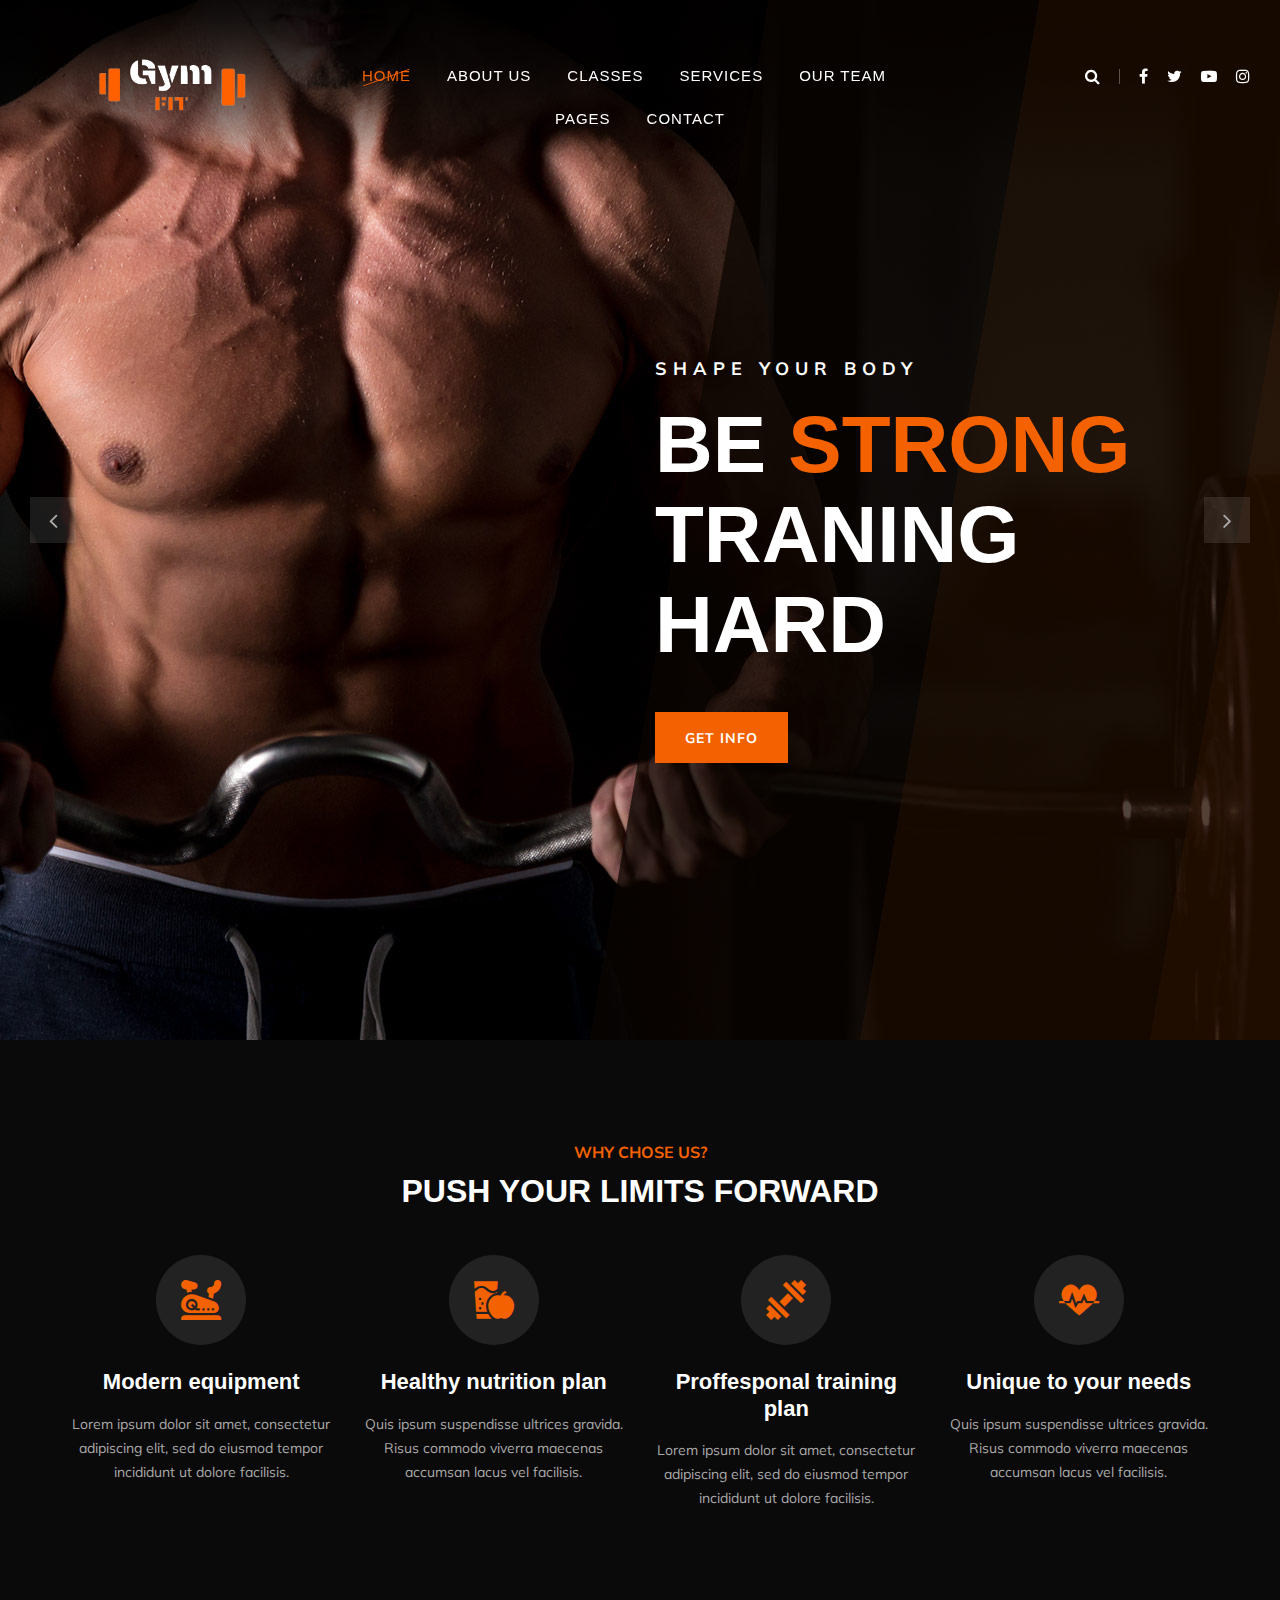
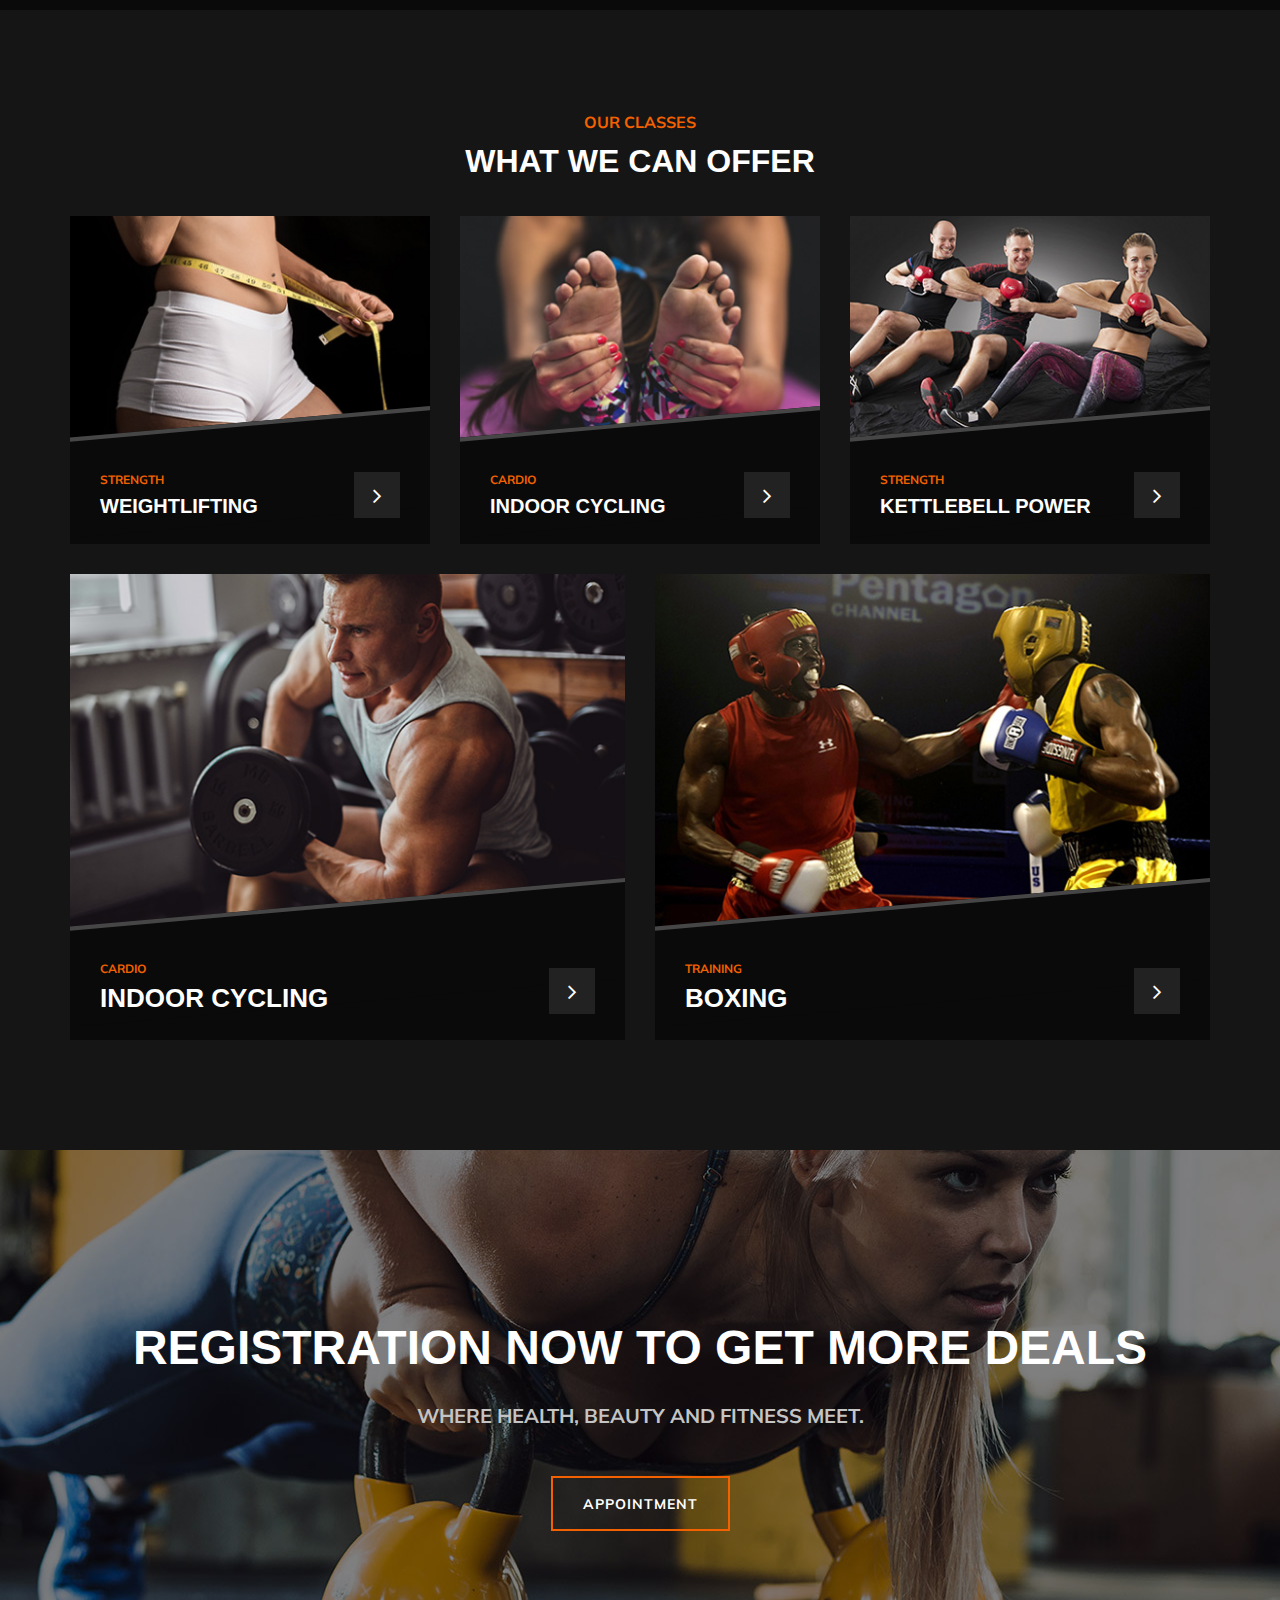
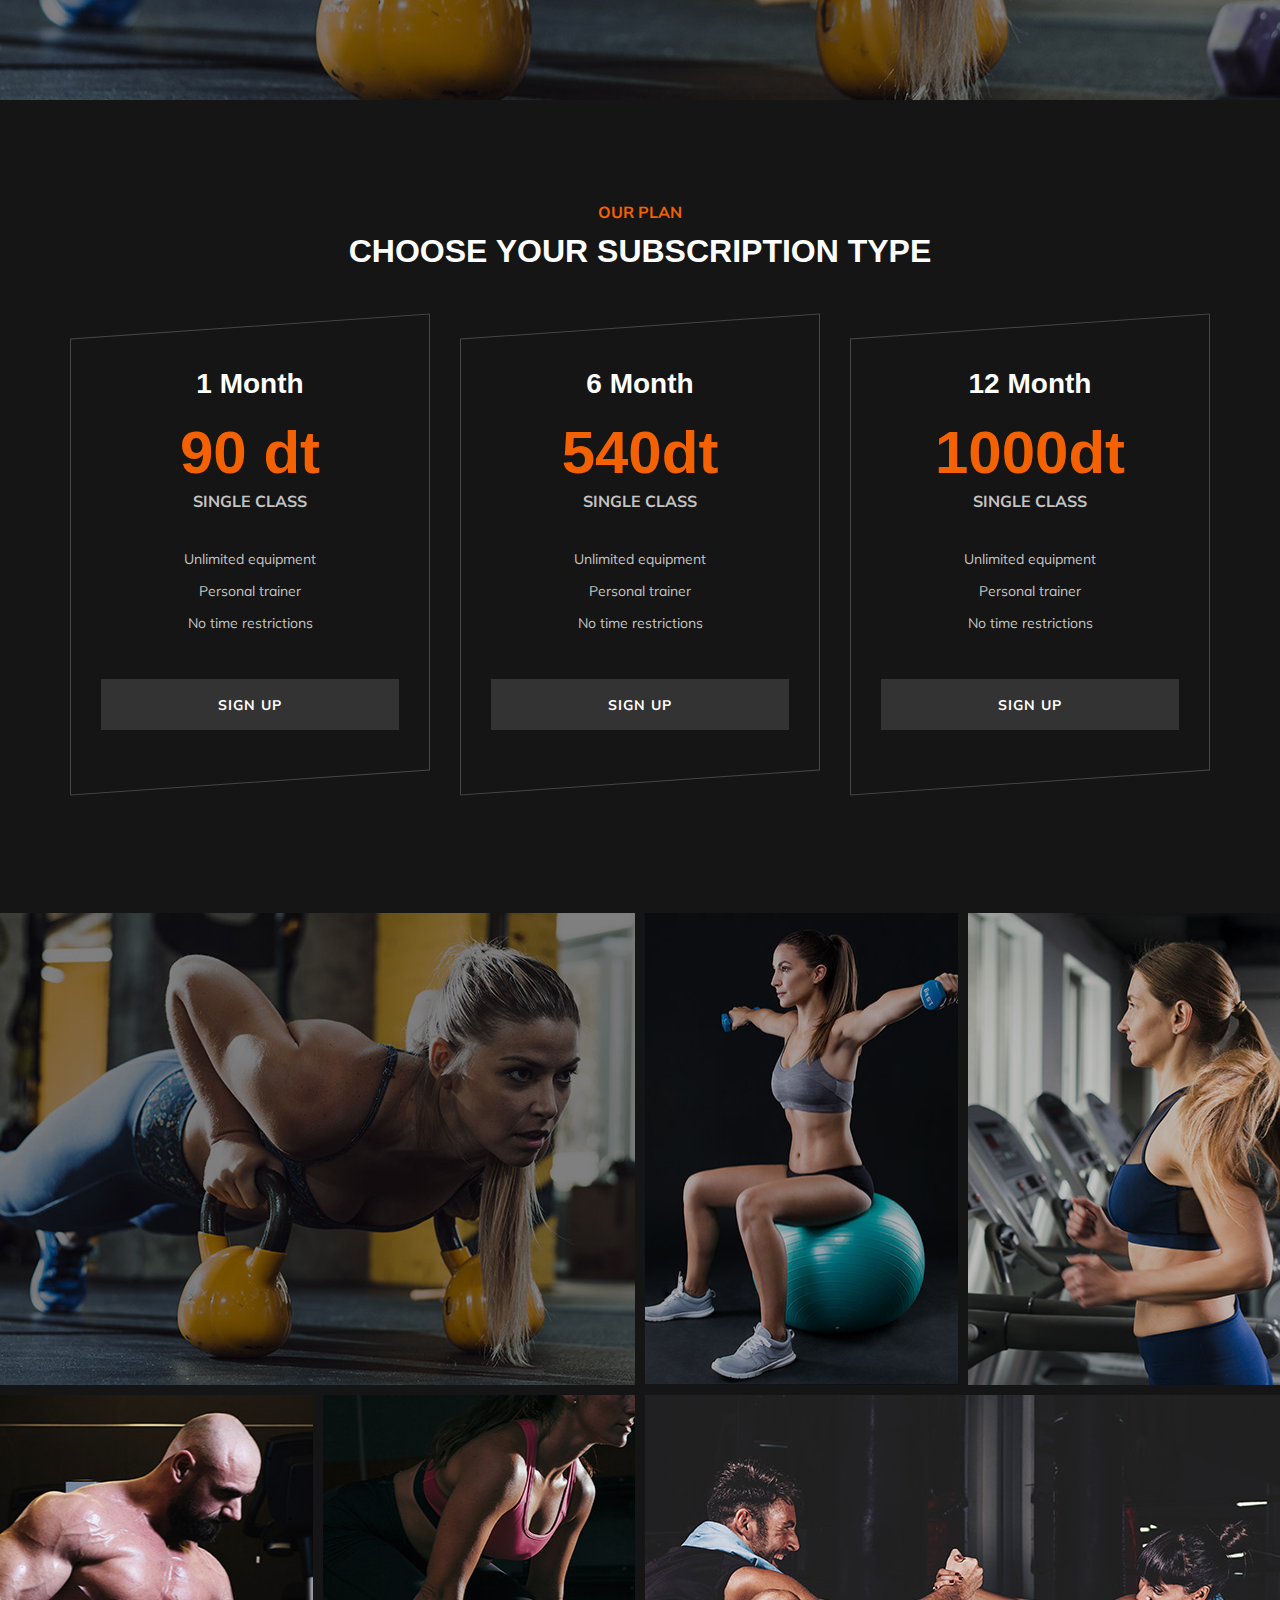
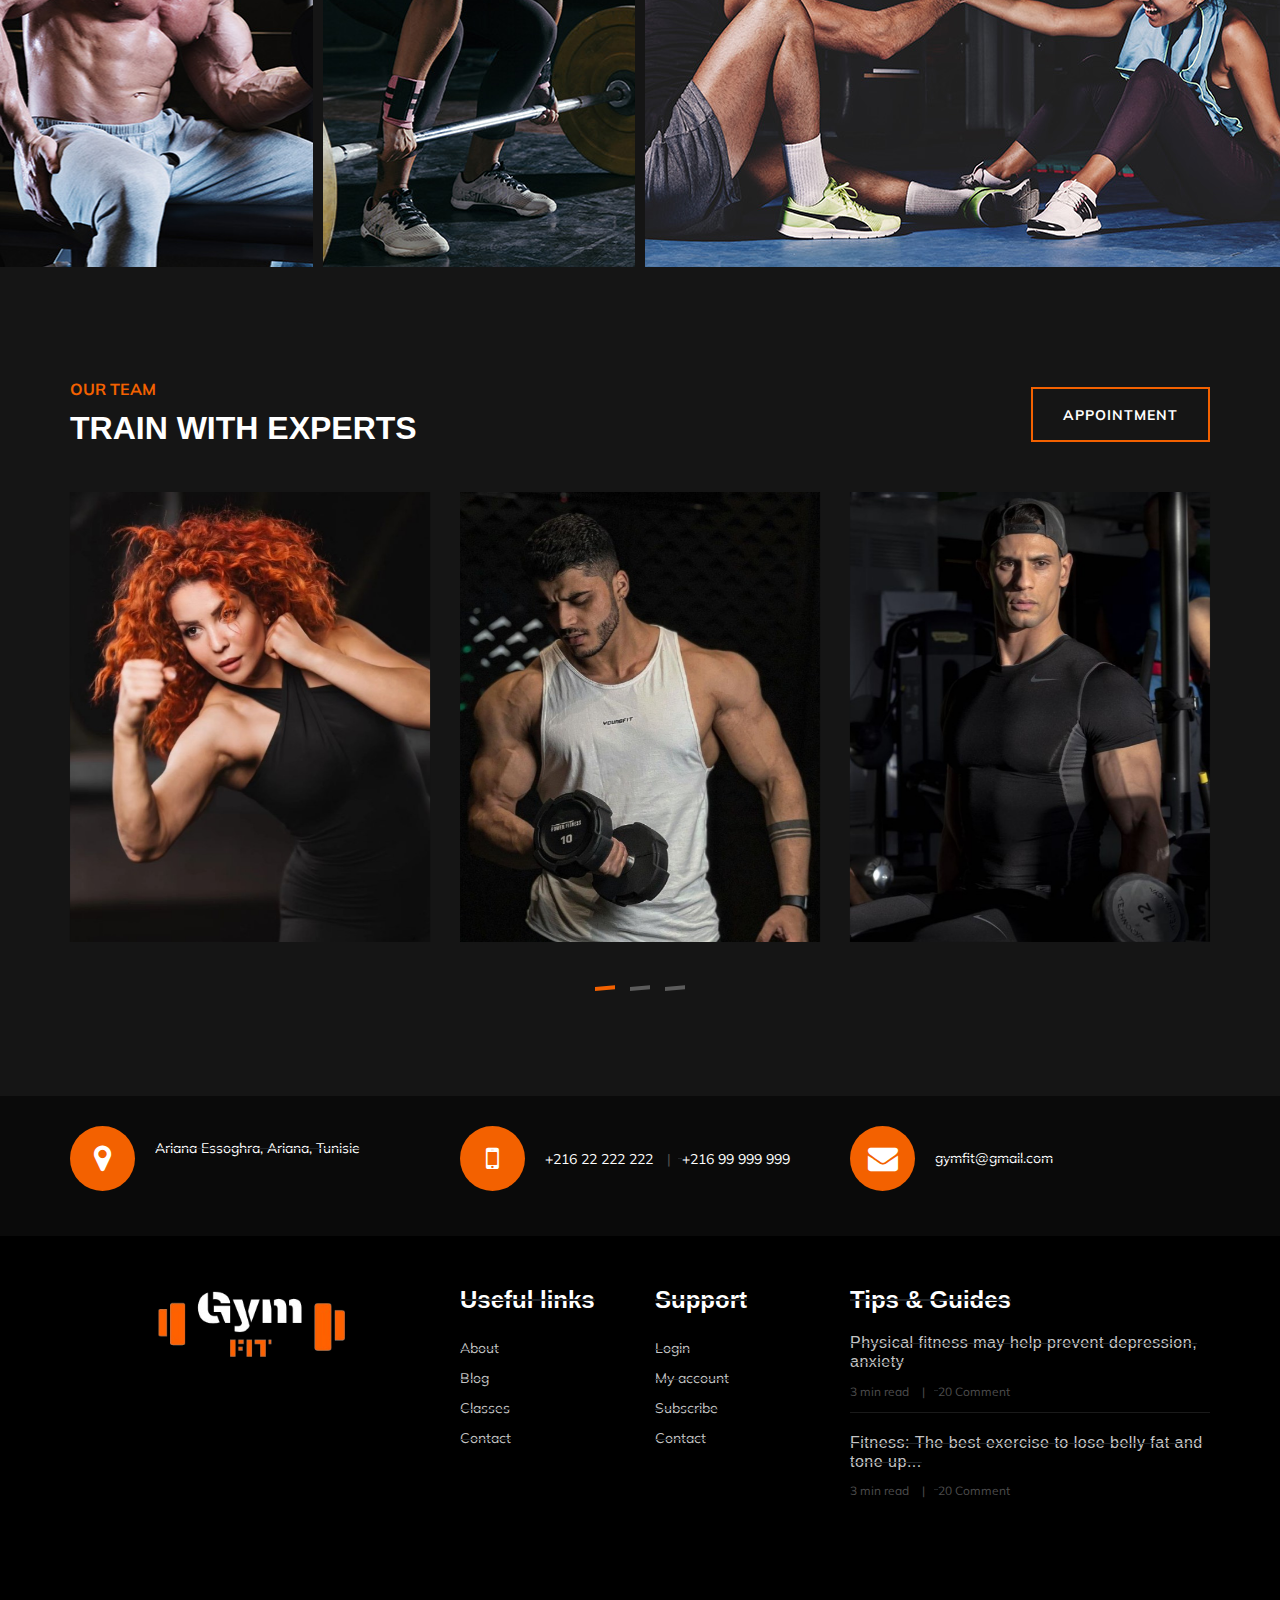
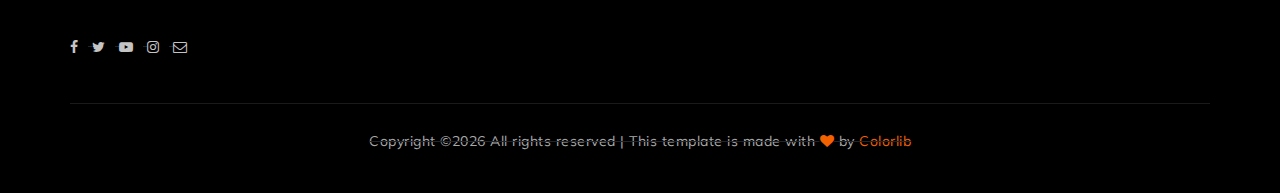
<file: index.html>
<!DOCTYPE html>
<html lang="zxx">

<head>
    <meta charset="UTF-8">
    <meta name="description" content="Gym Template">
    <meta name="keywords" content="Gym, unica, creative, html">
    <meta name="viewport" content="width=device-width, initial-scale=1.0">
    <meta http-equiv="X-UA-Compatible" content="ie=edge">
    <title>Gym | Template</title>

    <!-- Google Font -->
    <link href="https://fonts.googleapis.com/css?family=Muli:300,400,500,600,700,800,900&display=swap" rel="stylesheet">
    <link href="https:/ /fonts.googleapis.com/css?family=Oswald:300,400,500,600,700&display=swap" rel="stylesheet">

    <!-- Css Styles -->
    <link rel="stylesheet" href="css/bootstrap.min.css" type="text/css">
    <link rel="stylesheet" href="css/font-awesome.min.css" type="text/css">
    <link rel="stylesheet" href="css/flaticon.css" type="text/css">
    <link rel="stylesheet" href="css/owl.carousel.min.css" type="text/css">
    <link rel="stylesheet" href="css/barfiller.css" type="text/css">
    <link rel="stylesheet" href="css/magnific-popup.css" type="text/css">
    <link rel="stylesheet" href="css/slicknav.min.css" type="text/css">
    <link rel="stylesheet" href="css/style.css" type="text/css">
</head>

<body>
    <!-- Page Preloder -->
    <div id="preloder">
        <div class="loader"></div>
    </div>

    <!-- Offcanvas Menu Section Begin -->
    <div class="offcanvas-menu-overlay"></div>
    <div class="offcanvas-menu-wrapper">
        <div class="canvas-close">
            <i class="fa fa-close"></i>
        </div>
        <div class="canvas-search search-switch">
            <i class="fa fa-search"></i>
        </div>
        <nav class="canvas-menu mobile-menu">
            <ul>
                <li><a href="./index.html">Home</a></li>
                <li><a href="./about-us.html">About Us</a></li>
                <li><a href="./classes.html">Classes</a></li>
                <li><a href="./services.html">Services</a></li>
                <li><a href="./team.html">Our Team</a></li>
                <li><a href="#">Pages</a>
                    <ul class="dropdown">
                        <li><a href="./about-us.html">About us</a></li>
                        <li><a href="./class-timetable.html">Classes timetable</a></li>
                        <li><a href="./bmi-calculator.html">Bmi calculate</a></li>
                        <li><a href="./team.html">Our team</a></li>
                        <li><a href="./gallery.html">Gallery</a></li>
                        <li><a href="./blog.html">Our blog</a></li>
                        <li><a href="./404.html">404</a></li>
                    </ul>
                </li>
                <li><a href="./contact.html">Contact</a></li>
            </ul>

            

        </nav>
        <div id="mobile-menu-wrap"></div>
        <div class="canvas-social">
            <a href="#"><i class="fa fa-facebook"></i></a>
            <a href="#"><i class="fa fa-twitter"></i></a>
            <a href="#"><i class="fa fa-youtube-play"></i></a>
            <a href="#"><i class="fa fa-instagram"></i></a>
        </div>
    </div>
    <!-- Offcanvas Menu Section End -->

    <!-- Header Section Begin -->
    <header class="header-section">
        <div class="container-fluid">
            <div class="row">
                <div class="col-lg-3">
                    <div class="logo">
                        <a href="./index.html">
                            <img src="img/logooo.png" alt="">
                        </a>
                    </div>
                </div>
                <div class="col-lg-6">
                    <nav class="nav-menu">
                        <ul>
                            <li class="active"><a href="./index.html">Home</a></li>
                            <li><a href="./about-us.html">About Us</a></li>
                            <li><a href="./class-details.html">Classes</a></li>
                            <li><a href="./services.html">Services</a></li>
                            <li><a href="./team.html">Our Team</a></li>
                            <li><a href="#">Pages</a>
                                <ul class="dropdown">
                                    <li><a href="./about-us.html">About us</a></li>
                                    <li><a href="./class-timetable.html">Classes timetable</a></li>
                                    <li><a href="./bmi-calculator.html">Bmi calculate</a></li>
                                    <li><a href="./team.html">Our team</a></li>
                                    <li><a href="./gallery.html">Gallery</a></li>
                                    <li><a href="./blog.html">Our blog</a></li>
                                    <li><a href="./404.html">404</a></li>
                                </ul>
                            </li>
                            <li><a href="./contact.html">Contact</a></li>
                            
                        </ul>
                    </nav>
                </div>
                
                <div class="col-lg-3">
                    <div class="top-option">
                        <div class="to-search search-switch">
                            <i class="fa fa-search"></i>
                        </div>
                        <div class="to-social">
                            <a href="#"><i class="fa fa-facebook"></i></a>
                            <a href="#"><i class="fa fa-twitter"></i></a>
                            <a href="#"><i class="fa fa-youtube-play"></i></a>
                            <a href="#"><i class="fa fa-instagram"></i></a>
                        </div>
                    </div>
                </div>
            </div>
            <div class="canvas-open">
                <i class="fa fa-bars"></i>
            </div>
        </div>
    </header>
    <!-- Header End -->

    <!-- Hero Section Begin -->
    <section class="hero-section">
        <div class="hs-slider owl-carousel">
            <div class="hs-item set-bg" data-setbg="img/hero/hero-1.jpg">
                <div class="container">
                    <div class="row">
                        <div class="col-lg-6 offset-lg-6">
                            <div class="hi-text">
                                <span>Shape your body</span>
                                <h1>Be <strong>strong</strong> traning hard</h1>
                                <a href="about-us.html" class="primary-btn">Get info</a>
                            </div>
                        </div>
                    </div>
                </div>
            </div>
            <div class="hs-item set-bg" data-setbg="img/hero/hero-2.jpg">
                <div class="container">
                    <div class="row">
                        <div class="col-lg-6 offset-lg-6">
                            <div class="hi-text">
                                <span>Shape your body</span>
                                <h1>Be <strong>strong</strong> traning hard</h1>
                                <a href="about-us.html" class="primary-btn">Get info</a>
                            </div>
                        </div>
                    </div>
                </div>
            </div>
        </div>
    </section>
    <!-- Hero Section End -->

    <!-- ChoseUs Section Begin -->
    <section class="choseus-section spad">
        <div class="container">
            <div class="row">
                <div class="col-lg-12">
                    <div class="section-title">
                        <span>Why chose us?</span>
                        <h2>PUSH YOUR LIMITS FORWARD</h2>
                    </div>
                </div>
            </div>
            <div class="row">
                <div class="col-lg-3 col-sm-6">
                    <div class="cs-item">
                        <span class="flaticon-034-stationary-bike"></span>
                        <h4>Modern equipment</h4>
                        <p>Lorem ipsum dolor sit amet, consectetur adipiscing elit, sed do eiusmod tempor incididunt ut
                            dolore facilisis.</p>
                    </div>
                </div>
                <div class="col-lg-3 col-sm-6">
                    <div class="cs-item">
                        <span class="flaticon-033-juice"></span>
                        <h4>Healthy nutrition plan</h4>
                        <p>Quis ipsum suspendisse ultrices gravida. Risus commodo viverra maecenas accumsan lacus vel
                            facilisis.</p>
                    </div>
                </div>
                <div class="col-lg-3 col-sm-6">
                    <div class="cs-item">
                        <span class="flaticon-002-dumbell"></span>
                        <h4>Proffesponal training plan</h4>
                        <p>Lorem ipsum dolor sit amet, consectetur adipiscing elit, sed do eiusmod tempor incididunt ut
                            dolore facilisis.</p>
                    </div>
                </div>
                <div class="col-lg-3 col-sm-6">
                    <div class="cs-item">
                        <span class="flaticon-014-heart-beat"></span>
                        <h4>Unique to your needs</h4>
                        <p>Quis ipsum suspendisse ultrices gravida. Risus commodo viverra maecenas accumsan lacus vel
                            facilisis.</p>
                    </div>
                </div>
            </div>
        </div>
    </section>
    <!-- ChoseUs Section End -->

    <!-- Classes Section Begin -->
    <section class="classes-section spad">
        <div class="container">
            <div class="row">
                <div class="col-lg-12">
                    <div class="section-title">
                        <span>Our Classes</span>
                        <h2>WHAT WE CAN OFFER</h2>
                    </div>
                </div>
            </div>
            <div class="row">
                <div class="col-lg-4 col-md-6">
                    <div class="class-item">
                        <div class="ci-pic">
                            <img src="img/classes/class-1.jpg" alt="">
                        </div>
                        <div class="ci-text">
                            <span>STRENGTH</span>
                            <h5>Weightlifting</h5>
                            <a href="#"><i class="fa fa-angle-right"></i></a>
                        </div>
                    </div>
                </div>
                <div class="col-lg-4 col-md-6">
                    <div class="class-item">
                        <div class="ci-pic">
                            <img src="img/classes/class-2.jpg" alt="">
                        </div>
                        <div class="ci-text">
                            <span>Cardio</span>
                            <h5>Indoor cycling</h5>
                            <a href="#"><i class="fa fa-angle-right"></i></a>
                        </div>
                    </div>
                </div>
                <div class="col-lg-4 col-md-6">
                    <div class="class-item">
                        <div class="ci-pic">
                            <img src="img/classes/class-3.jpg" alt="">
                        </div>
                        <div class="ci-text">
                            <span>STRENGTH</span>
                            <h5>Kettlebell power</h5>
                            <a href="#"><i class="fa fa-angle-right"></i></a>
                        </div>
                    </div>
                </div>
                <div class="col-lg-6 col-md-6">
                    <div class="class-item">
                        <div class="ci-pic">
                            <img src="img/classes/class-4.jpg" alt="">
                        </div>
                        <div class="ci-text">
                            <span>Cardio</span>
                            <h4>Indoor cycling</h4>
                            <a href="#"><i class="fa fa-angle-right"></i></a>
                        </div>
                    </div>
                </div>
                <div class="col-lg-6">
                    <div class="class-item">
                        <div class="ci-pic">
                            <img src="img/classes/class-5.jpg" alt="">
                        </div>
                        <div class="ci-text">
                            <span>Training</span>
                            <h4>Boxing</h4>
                            <a href="#"><i class="fa fa-angle-right"></i></a>
                        </div>
                    </div>
                </div>
            </div>
        </div>
    </section>
    <!-- ChoseUs Section End -->

    <!-- Banner Section Begin -->
    <section class="banner-section set-bg" data-setbg="img/banner-bg.jpg">
        <div class="container">
            <div class="row">
                <div class="col-lg-12 text-center">
                    <div class="bs-text">
                        <h2>registration now to get more deals</h2>
                        <div class="bt-tips">Where health, beauty and fitness meet.</div>
                        <a href="contact.html" class="primary-btn  btn-normal">Appointment</a>
                    </div>
                </div>
            </div>
        </div>
    </section>
    <!-- Banner Section End -->

    <!-- Pricing Section Begin -->
    <section class="pricing-section service-pricing spad">
        <div class="container">
            <div class="row">
                <div class="col-lg-12">
                    <div class="section-title">
                        <span>Our Plan</span>
                        <h2>choose your subscription type</h2>
                    </div>
                </div>
            </div>
            <div class="row justify-content-center">
                <div class="col-lg-4 col-md-8">
                    <div class="ps-item">
                        <h3>1 Month</h3>
                        <div class="pi-price">
                            <h2>90 dt</h2>
                            <span>Single Class</span>
                        </div>
                        <ul>
                            <li>Unlimited equipment</li>
                            <li>Personal trainer</li>
                            <li>No time restrictions</li>
                        </ul>
                        <a href="#" class="primary-btn pricing-btn">SIGN UP</a>
                        <a href="#" class="thumb-icon"><i class="fa fa-picture-o"></i></a>
                    </div>
                </div>
                <div class="col-lg-4 col-md-8">
                    <div class="ps-item">
                        <h3>6 Month </h3>
                        <div class="pi-price">
                            <h2>540dt</h2>
                            <span>Single Class</span>
                        </div>
                        <ul>
                            <li>Unlimited equipment</li>
                            <li>Personal trainer</li>
                            <li>No time restrictions</li>
                        </ul>
                        <a href="#" class="primary-btn pricing-btn">SIGN UP</a>
                        <a href="#" class="thumb-icon"><i class="fa fa-picture-o"></i></a>
                    </div>
                </div>
                <div class="col-lg-4 col-md-8">
                    <div class="ps-item">
                        <h3>12 Month </h3>
                        <div class="pi-price">
                            <h2>1000dt</h2>
                            <span>Single Class</span>
                        </div>
                        <ul>
                            <li>Unlimited equipment</li>
                            <li>Personal trainer</li>
                            <li>No time restrictions</li>
                        </ul>
                        <a href="#" class="primary-btn pricing-btn">SIGN UP<s/a>
                        <a href="#" class="thumb-icon"><i class="fa fa-picture-o"></i></a>
                    </div>
                </div>
            </div>
        </div>
    </section>
    <!-- Pricing Section End -->

    <!-- Gallery Section Begin -->
    <div class="gallery-section">
        <div class="gallery">
            <div class="grid-sizer"></div>
            <div class="gs-item grid-wide set-bg" data-setbg="img/gallery/gallery-1.jpg">
                <a href="img/gallery/gallery-1.jpg" class="thumb-icon image-popup"><i class="fa fa-picture-o"></i></a>
            </div>
            <div class="gs-item set-bg" data-setbg="img/gallery/gallery-2.jpg">
                <a href="img/gallery/gallery-2.jpg" class="thumb-icon image-popup"><i class="fa fa-picture-o"></i></a>
            </div>
            <div class="gs-item set-bg" data-setbg="img/gallery/gallery-3.jpg">
                <a href="img/gallery/gallery-3.jpg" class="thumb-icon image-popup"><i class="fa fa-picture-o"></i></a>
            </div>
            <div class="gs-item set-bg" data-setbg="img/gallery/gallery-4.jpg">
                <a href="img/gallery/gallery-4.jpg" class="thumb-icon image-popup"><i class="fa fa-picture-o"></i></a>
            </div>
            <div class="gs-item set-bg" data-setbg="img/gallery/gallery-5.jpg">
                <a href="img/gallery/gallery-5.jpg" class="thumb-icon image-popup"><i class="fa fa-picture-o"></i></a>
            </div>
            <div class="gs-item grid-wide set-bg" data-setbg="img/gallery/gallery-6.jpg">
                <a href="img/gallery/gallery-6.jpg" class="thumb-icon image-popup"><i class="fa fa-picture-o"></i></a>
            </div>
        </div>
    </div>
    <!-- Gallery Section End -->

    <!-- Team Section Begin -->
    <section class="team-section spad">
        <div class="container">
            <div class="row">
                <div class="col-lg-12">
                    <div class="team-title">
                        <div class="section-title">
                            <span>Our Team</span>
                            <h2>TRAIN WITH EXPERTS</h2>
                        </div>
                        <a href="team.html" class="primary-btn btn-normal appoinment-btn">appointment</a>
                    </div>
                </div>
            </div>
            <div class="row">
                <div class="ts-slider owl-carousel">
                    <div class="col-lg-4">
                        <div class="ts-item set-bg" data-setbg="img/team/team-55.jpg">
                            <div class="ts_text">
                                <h4>Chaima Zaied</h4>
                                <span>Fitness Trainer</span>
                            </div>
                        </div>
                    </div>
                    <div class="col-lg-4">
                        <div class="ts-item set-bg" data-setbg="img/team/team-66.jpg">
                            <div class="ts_text">
                                <h4>Omar Jlassi</h4>
                                <span>Gym Trainer</span>
                            </div>
                        </div>
                    </div>
                    <div class="col-lg-4">
                        <div class="ts-item set-bg" data-setbg="img/team/team-333.jpg">
                            <div class="ts_text">
                                <h4>Aziz Gaied</h4>
                                <span>Gym Trainer</span>
                            </div>
                        </div>
                    </div>
                    <div class="col-lg-4">
                        <div class="ts-item set-bg" data-setbg="img/team/team-11.jpg">
                            <div class="ts_text">
                                <h4>Hela Friga</h4>
                                <span>Gym Trainer</span>
                            </div>
                        </div>
                    </div>
                    <div class="col-lg-4">
                        <div class="ts-item set-bg" data-setbg="img/team/team-22.jpg">
                            <div class="ts_text">
                                <h4>Mouhib Chebbi</h4>
                                <span>Gym Trainer</span>
                            </div>
                        </div>
                    </div>
                    <div class="col-lg-4">
                        <div class="ts-item set-bg" data-setbg="img/team/team-44.jpg">
                            <div class="ts_text">
                                <h4>Oussema Guennichi</h4>
                                <span>Gym Trainer</span>
                            </div>
                        </div>
                    </div>
                </div>
            </div>
        </div>
    </section>
    <!-- Team Section End -->

    <!-- Get In Touch Section Begin -->
    <div class="gettouch-section">
        <div class="container">
            <div class="row">
                <div class="col-md-4">
                    <div class="gt-text">
                        <i class="fa fa-map-marker"></i>
                        <p>Ariana Essoghra, Ariana, Tunisie</p>
                    </div>
                </div>
                <div class="col-md-4">
                    <div class="gt-text">
                        <i class="fa fa-mobile"></i>
                        <ul>
                            <li>+216 22 222 222</li>
                            <li>+216 99 999 999</li>
                        </ul>
                    </div>
                </div>
                <div class="col-md-4">
                    <div class="gt-text email">
                        <i class="fa fa-envelope"></i>
                        <p>gymfit@gmail.com</p>
                    </div>
                </div>
            </div>
        </div>
    </div>
    <!-- Get In Touch Section End -->

    <!-- Footer Section Begin -->
    <section class="footer-section">
        <div class="container">
            <div class="row">
                <div class="col-lg-4">
                    <div class="fs-about">
                        <div class="fa-logo">
                            <a href="#"><img src="img/logooo.png" alt=""></a>
                        </div>
                        
                        <div class="fa-social">
                            <a href="#"><i class="fa fa-facebook"></i></a>
                            <a href="#"><i class="fa fa-twitter"></i></a>
                            <a href="#"><i class="fa fa-youtube-play"></i></a>
                            <a href="#"><i class="fa fa-instagram"></i></a>
                            <a href="#"><i class="fa  fa-envelope-o"></i></a>
                        </div>
                    </div>
                </div>
                <div class="col-lg-2 col-md-3 col-sm-6">
                    <div class="fs-widget">
                        <h4>Useful links</h4>
                        <ul>
                            <li><a href="#">About</a></li>
                            <li><a href="#">Blog</a></li>
                            <li><a href="#">Classes</a></li>
                            <li><a href="#">Contact</a></li>
                        </ul>
                    </div>
                </div>
                <div class="col-lg-2 col-md-3 col-sm-6">
                    <div class="fs-widget">
                        <h4>Support</h4>
                        <ul>
                            <li><a href="#">Login</a></li>
                            <li><a href="#">My account</a></li>
                            <li><a href="#">Subscribe</a></li>
                            <li><a href="#">Contact</a></li>
                        </ul>
                    </div>
                </div>
                <div class="col-lg-4 col-md-6">
                    <div class="fs-widget">
                        <h4>Tips & Guides</h4>
                        <div class="fw-recent">
                            <h6><a href="#">Physical fitness may help prevent depression, anxiety</a></h6>
                            <ul>
                                <li>3 min read</li>
                                <li>20 Comment</li>
                            </ul>
                        </div>
                        <div class="fw-recent">
                            <h6><a href="#">Fitness: The best exercise to lose belly fat and tone up...</a></h6>
                            <ul>
                                <li>3 min read</li>
                                <li>20 Comment</li>
                            </ul>
                        </div>
                    </div>
                </div>
            </div>
            <div class="row">
                <div class="col-lg-12 text-center">
                    <div class="copyright-text">
                        <p><!-- Link back to Colorlib can't be removed. Template is licensed under CC BY 3.0. -->
  Copyright &copy;<script>document.write(new Date().getFullYear());</script> All rights reserved | This template is made with <i class="fa fa-heart" aria-hidden="true"></i> by <a href="https://colorlib.com" target="_blank">Colorlib</a>
  <!-- Link back to Colorlib can't be removed. Template is licensed under CC BY 3.0. --></p>
                    </div>
                </div>
            </div>
        </div>
    </section>
    <!-- Footer Section End -->

    <!-- Search model Begin -->
    <div class="search-model">
        <div class="h-100 d-flex align-items-center justify-content-center">
            <div class="search-close-switch">+</div>
            <form class="search-model-form">
                <input type="text" id="search-input" placeholder="Search here.....">
            </form>
        </div>
    </div>
    <!-- Search model end -->

    <!-- Js Plugins -->
    <script src="js/jquery-3.3.1.min.js"></script>
    <script src="js/bootstrap.min.js"></script>
    <script src="js/jquery.magnific-popup.min.js"></script>
    <script src="js/masonry.pkgd.min.js"></script>
    <script src="js/jquery.barfiller.js"></script>
    <script src="js/jquery.slicknav.js"></script>
    <script src="js/owl.carousel.min.js"></script>
    <script src="js/main.js"></script>



</body>

</html>
</file>
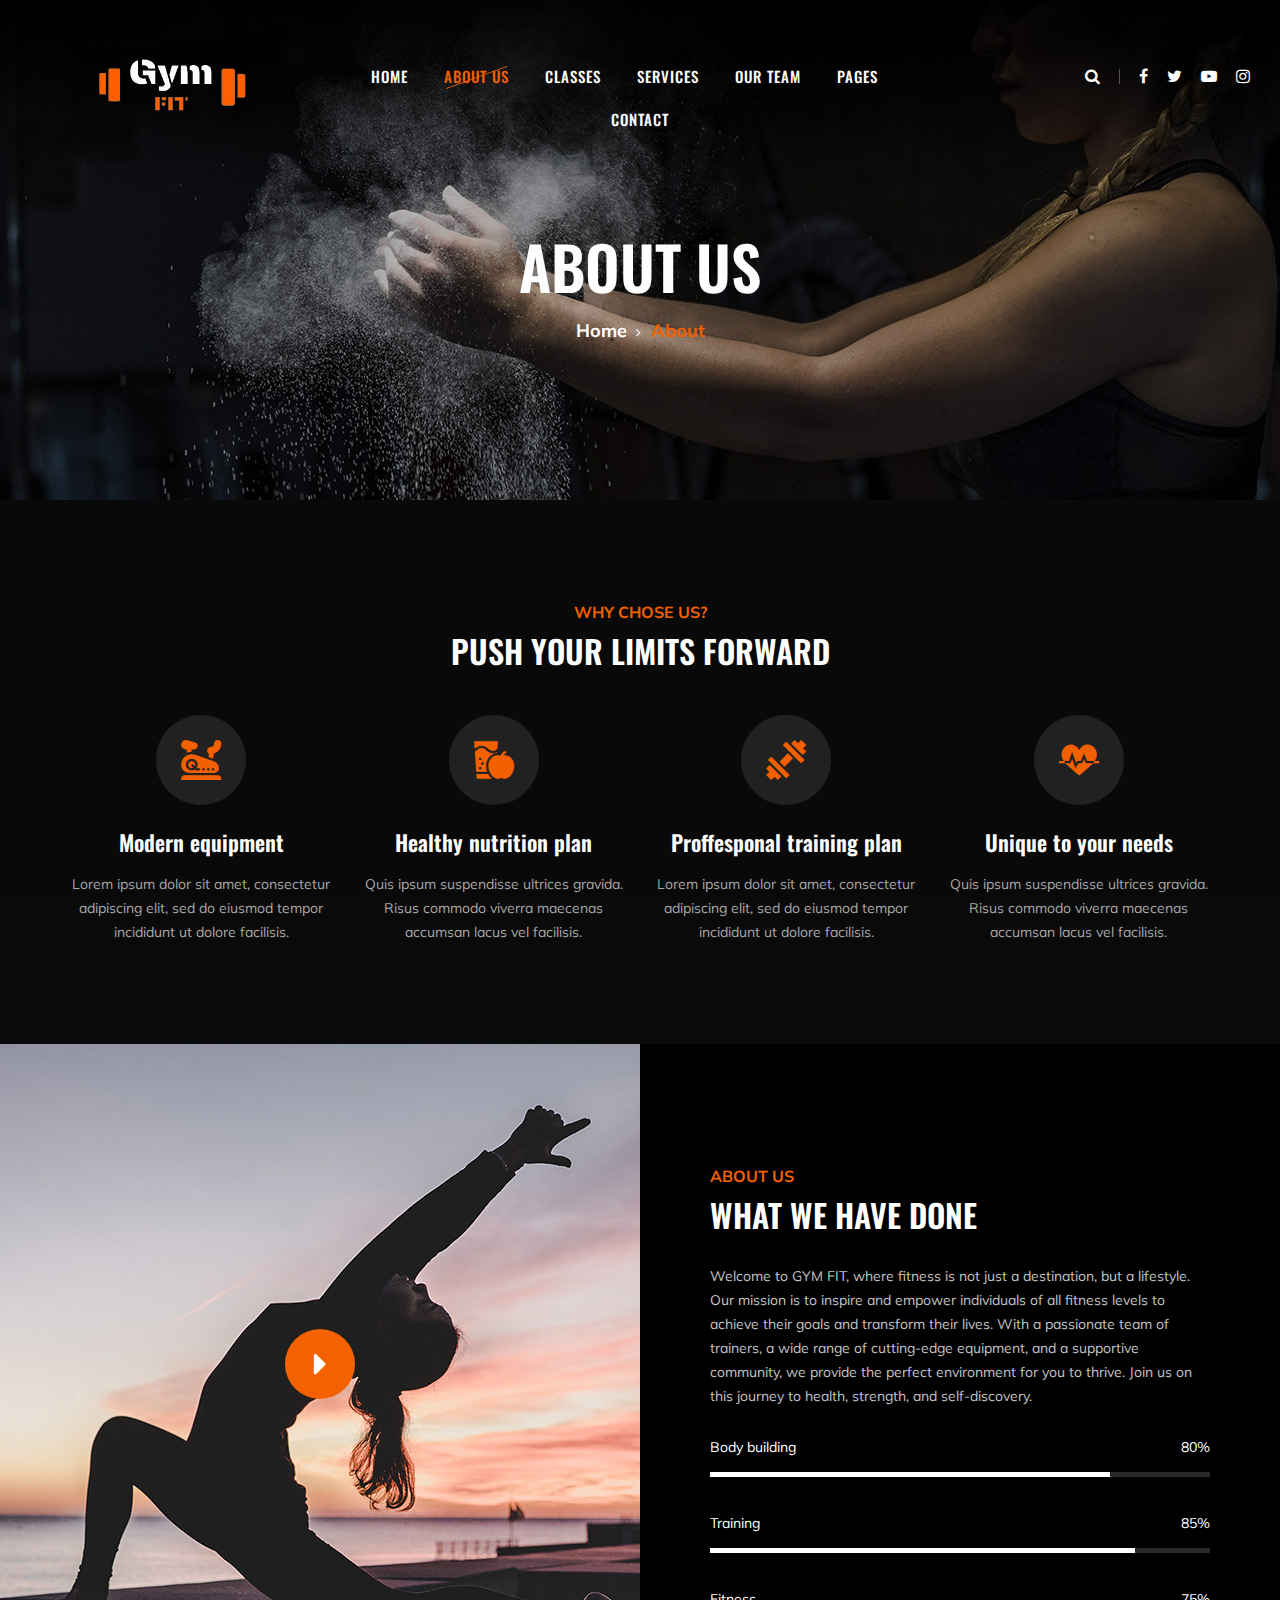
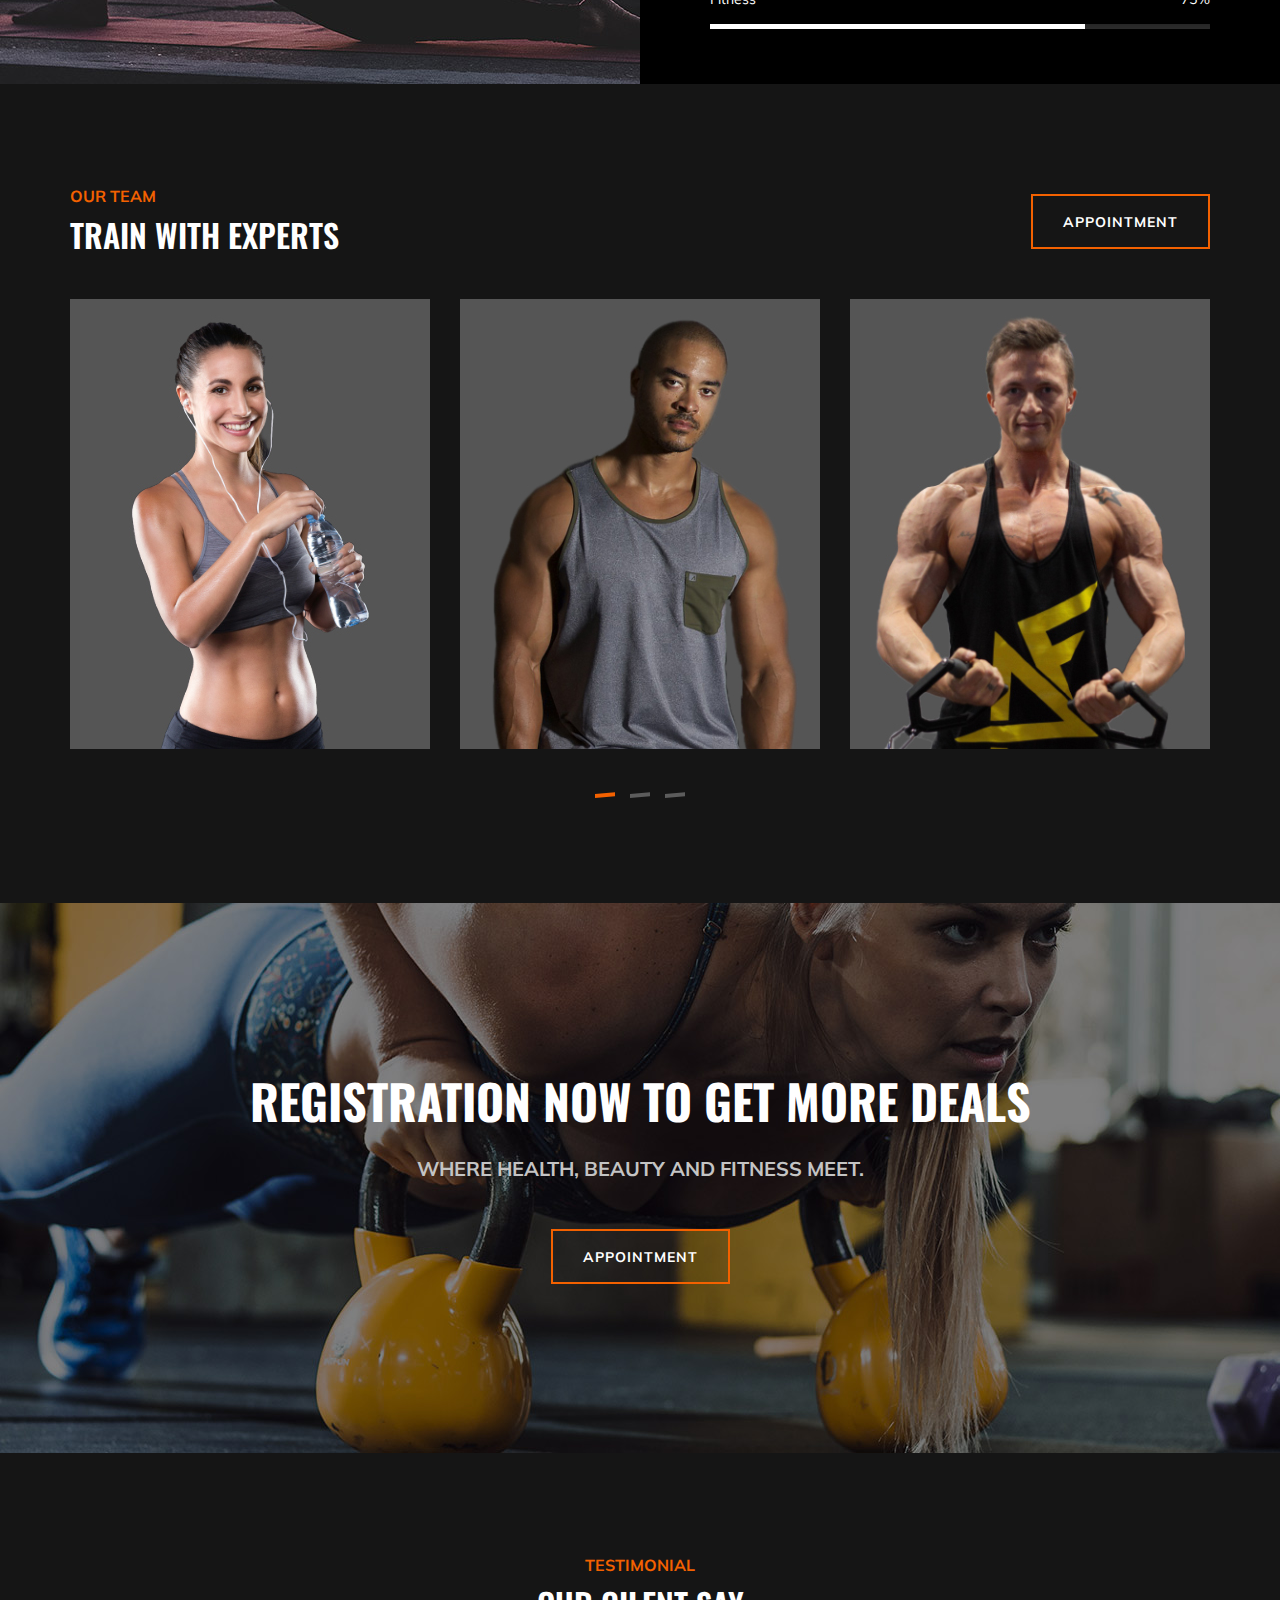
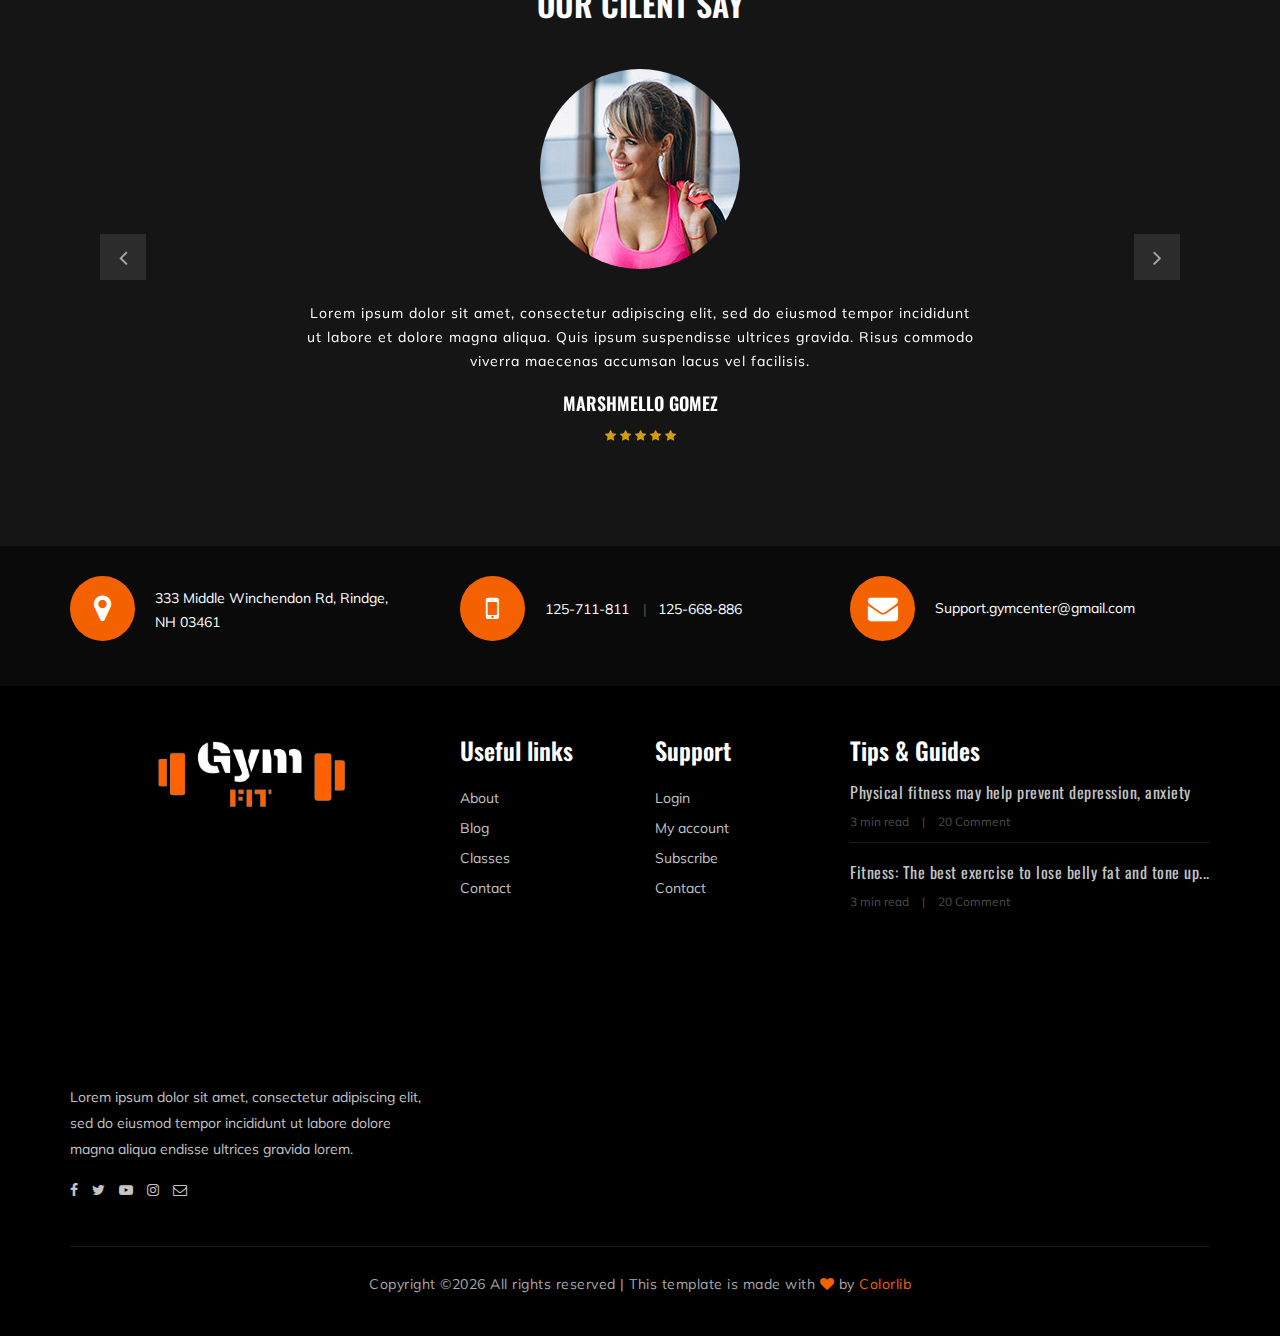
<file: about-us.html>
<!DOCTYPE html>
<html lang="zxx">

<head>
    <meta charset="UTF-8">
    <meta name="description" content="Gym Template">
    <meta name="keywords" content="Gym, unica, creative, html">
    <meta name="viewport" content="width=device-width, initial-scale=1.0">
    <meta http-equiv="X-UA-Compatible" content="ie=edge">
    <title>Gym | Template</title>

    <!-- Google Font -->
    <link href="https://fonts.googleapis.com/css?family=Muli:300,400,500,600,700,800,900&display=swap" rel="stylesheet">
    <link href="https://fonts.googleapis.com/css?family=Oswald:300,400,500,600,700&display=swap" rel="stylesheet">

    <!-- Css Styles -->
    <link rel="stylesheet" href="css/bootstrap.min.css" type="text/css">
    <link rel="stylesheet" href="css/font-awesome.min.css" type="text/css">
    <link rel="stylesheet" href="css/flaticon.css" type="text/css">
    <link rel="stylesheet" href="css/owl.carousel.min.css" type="text/css">
    <link rel="stylesheet" href="css/barfiller.css" type="text/css">
    <link rel="stylesheet" href="css/magnific-popup.css" type="text/css">
    <link rel="stylesheet" href="css/slicknav.min.css" type="text/css">
    <link rel="stylesheet" href="css/style.css" type="text/css">
</head>

<body>
    <!-- Page Preloder -->
    <div id="preloder">
        <div class="loader"></div>
    </div>

 <!-- Offcanvas Menu Section Begin -->
    <div class="offcanvas-menu-overlay"></div>
    <div class="offcanvas-menu-wrapper">
        <div class="canvas-close">
            <i class="fa fa-close"></i>
        </div>
        <div class="canvas-search search-switch">
            <i class="fa fa-search"></i>
        </div>
        <nav class="canvas-menu mobile-menu">
            <ul>
                <li><a href="./index.html">Home</a></li>
                <li><a href="./about-us.html">About Us</a></li>
                <li><a href="./classes.html">Classes</a></li>
                <li><a href="./services.html">Services</a></li>
                <li><a href="./team.html">Our Team</a></li>
                <li><a href="#">Pages</a>
                    <ul class="dropdown">
                        <li><a href="./about-us.html">About us</a></li>
                        <li><a href="./class-timetable.html">Classes timetable</a></li>
                        <li><a href="./bmi-calculator.html">Bmi calculate</a></li>
                        <li><a href="./team.html">Our team</a></li>
                        <li><a href="./gallery.html">Gallery</a></li>
                        <li><a href="./blog.html">Our blog</a></li>
                        <li><a href="./404.html">404</a></li>
                    </ul>
                </li>
                <li><a href="./contact.html">Contact</a></li>
            </ul>
        </nav>
        <div id="mobile-menu-wrap"></div>
        <div class="canvas-social">
            <a href="#"><i class="fa fa-facebook"></i></a>
            <a href="#"><i class="fa fa-twitter"></i></a>
            <a href="#"><i class="fa fa-youtube-play"></i></a>
            <a href="#"><i class="fa fa-instagram"></i></a>
        </div>
    </div>
    <!-- Offcanvas Menu Section End -->

    <!-- Header Section Begin -->
    <header class="header-section">
        <div class="container-fluid">
            <div class="row">
                <div class="col-lg-3">
                    <div class="logo">
                        <a href="./index.html">
                            <img src="img/logooo.png" alt="">
                        </a>
                    </div>
                </div>
                <div class="col-lg-6">
                    <nav class="nav-menu">
                        <ul>
                            <li><a href="./index.html">Home</a></li>
                            <li class="active"><a href="./about-us.html">About Us</a></li>
                            <li><a href="./class-details.html">Classes</a></li>
                            <li><a href="./services.html">Services</a></li>
                            <li><a href="./team.html">Our Team</a></li>
                            <li><a href="#">Pages</a>
                                <ul class="dropdown">
                                    <li><a href="./about-us.html">About us</a></li>
                                    <li><a href="./class-timetable.html">Classes timetable</a></li>
                                    <li><a href="./bmi-calculator.html">Bmi calculate</a></li>
                                    <li><a href="./team.html">Our team</a></li>
                                    <li><a href="./gallery.html">Gallery</a></li>
                                    <li><a href="./blog.html">Our blog</a></li>
                                    <li><a href="./404.html">404</a></li>
                                </ul>
                            </li>
                            <li><a href="./contact.html">Contact</a></li>
                        </ul>
                    </nav>
                </div>
                <div class="col-lg-3">
                    <div class="top-option">
                        <div class="to-search search-switch">
                            <i class="fa fa-search"></i>
                        </div>
                        <div class="to-social">
                            <a href="#"><i class="fa fa-facebook"></i></a>
                            <a href="#"><i class="fa fa-twitter"></i></a>
                            <a href="#"><i class="fa fa-youtube-play"></i></a>
                            <a href="#"><i class="fa fa-instagram"></i></a>
                        </div>
                    </div>
                </div>
            </div>
            <div class="canvas-open">
                <i class="fa fa-bars"></i>
            </div>
        </div>
    </header>
    <!-- Header End -->

    <!-- Breadcrumb Section Begin -->
    <section class="breadcrumb-section set-bg" data-setbg="img/breadcrumb-bg.jpg">
        <div class="container">
            <div class="row">
                <div class="col-lg-12 text-center">
                    <div class="breadcrumb-text">
                        <h2>About us</h2>
                        <div class="bt-option">
                            <a href="./index.html">Home</a>
                            <span>About</span>
                        </div>
                    </div>
                </div>
            </div>
        </div>
    </section>
    <!-- Breadcrumb Section End -->

    <!-- ChoseUs Section Begin -->
    <section class="choseus-section spad">
        <div class="container">
            <div class="row">
                <div class="col-lg-12">
                    <div class="section-title">
                        <span>Why chose us?</span>
                        <h2>PUSH YOUR LIMITS FORWARD</h2>
                    </div>
                </div>
            </div>
            <div class="row">
                <div class="col-lg-3 col-sm-6">
                    <div class="cs-item">
                        <span class="flaticon-034-stationary-bike"></span>
                        <h4>Modern equipment</h4>
                        <p>Lorem ipsum dolor sit amet, consectetur adipiscing elit, sed do eiusmod tempor incididunt ut
                            dolore facilisis.</p>
                    </div>
                </div>
                <div class="col-lg-3 col-sm-6">
                    <div class="cs-item">
                        <span class="flaticon-033-juice"></span>
                        <h4>Healthy nutrition plan</h4>
                        <p>Quis ipsum suspendisse ultrices gravida. Risus commodo viverra maecenas accumsan lacus vel
                            facilisis.</p>
                    </div>
                </div>
                <div class="col-lg-3 col-sm-6">
                    <div class="cs-item">
                        <span class="flaticon-002-dumbell"></span>
                        <h4>Proffesponal training plan</h4>
                        <p>Lorem ipsum dolor sit amet, consectetur adipiscing elit, sed do eiusmod tempor incididunt ut
                            dolore facilisis.</p>
                    </div>
                </div>
                <div class="col-lg-3 col-sm-6">
                    <div class="cs-item">
                        <span class="flaticon-014-heart-beat"></span>
                        <h4>Unique to your needs</h4>
                        <p>Quis ipsum suspendisse ultrices gravida. Risus commodo viverra maecenas accumsan lacus vel
                            facilisis.</p>
                    </div>
                </div>
            </div>
        </div>
    </section>
    <!-- ChoseUs Section End -->

    <!-- About US Section Begin -->
    <section class="aboutus-section">
        <div class="container-fluid">
            <div class="row">
                <div class="col-lg-6 p-0">
                    <div class="about-video set-bg" data-setbg="img/about-us.jpg">
                        <a href="https://www.youtube.com/watch?v=EzKkl64rRbM" class="play-btn video-popup"><i
                                class="fa fa-caret-right"></i></a>
                    </div>
                </div>
                <div class="col-lg-6 p-0">
                    <div class="about-text">
                        <div class="section-title">
                            <span>About Us</span>
                            <h2>What we have done</h2>
                        </div>
                        <div class="at-desc">
                            <p>Welcome to GYM FIT, where fitness is not just a destination, but a lifestyle. Our mission is to inspire and empower individuals of all fitness levels to achieve their goals and transform their lives. With a passionate team of trainers, a wide range of cutting-edge equipment, and a supportive community, we provide the perfect environment for you to thrive. Join us on this journey to health, strength, and self-discovery.</p>
                        </div>
                        <div class="about-bar">
                            <div class="ab-item">
                                <p>Body building</p>
                                <div id="bar1" class="barfiller">
                                    <span class="fill" data-percentage="80"></span>
                                    <div class="tipWrap">
                                        <span class="tip"></span>
                                    </div>
                                </div>
                            </div>
                            <div class="ab-item">
                                <p>Training</p>
                                <div id="bar2" class="barfiller">
                                    <span class="fill" data-percentage="85"></span>
                                    <div class="tipWrap">
                                        <span class="tip"></span>
                                    </div>
                                </div>
                            </div>
                            <div class="ab-item">
                                <p>Fitness</p>
                                <div id="bar3" class="barfiller">
                                    <span class="fill" data-percentage="75"></span>
                                    <div class="tipWrap">
                                        <span class="tip"></span>
                                    </div>
                                </div>
                            </div>
                        </div>
                    </div>
                </div>
            </div>
        </div>
    </section>
    <!-- About US Section End -->

    <!-- Team Section Begin -->
    <section class="team-section spad">
        <div class="container">
            <div class="row">
                <div class="col-lg-12">
                    <div class="team-title">
                        <div class="section-title">
                            <span>Our Team</span>
                            <h2>TRAIN WITH EXPERTS</h2>
                        </div>
                        <a href="#" class="primary-btn btn-normal appoinment-btn">appointment</a>
                    </div>
                </div>
            </div>
            <div class="row">
                <div class="ts-slider owl-carousel">
                    <div class="col-lg-4">
                        <div class="ts-item set-bg" data-setbg="img/team/team-1.jpg">
                            <div class="ts_text">
                                <h4>Athart Rachel</h4>
                                <span>Gym Trainer</span>
                            </div>
                        </div>
                    </div>
                    <div class="col-lg-4">
                        <div class="ts-item set-bg" data-setbg="img/team/team-2.jpg">
                            <div class="ts_text">
                                <h4>Athart Rachel</h4>
                                <span>Gym Trainer</span>
                            </div>
                        </div>
                    </div>
                    <div class="col-lg-4">
                        <div class="ts-item set-bg" data-setbg="img/team/team-3.jpg">
                            <div class="ts_text">
                                <h4>Athart Rachel</h4>
                                <span>Gym Trainer</span>
                            </div>
                        </div>
                    </div>
                    <div class="col-lg-4">
                        <div class="ts-item set-bg" data-setbg="img/team/team-4.jpg">
                            <div class="ts_text">
                                <h4>Athart Rachel</h4>
                                <span>Gym Trainer</span>
                            </div>
                        </div>
                    </div>
                    <div class="col-lg-4">
                        <div class="ts-item set-bg" data-setbg="img/team/team-5.jpg">
                            <div class="ts_text">
                                <h4>Athart Rachel</h4>
                                <span>Gym Trainer</span>
                            </div>
                        </div>
                    </div>
                    <div class="col-lg-4">
                        <div class="ts-item set-bg" data-setbg="img/team/team-6.jpg">
                            <div class="ts_text">
                                <h4>Athart Rachel</h4>
                                <span>Gym Trainer</span>
                            </div>
                        </div>
                    </div>
                </div>
            </div>
        </div>
    </section>
    <!-- Team Section End -->

    <!-- Banner Section Begin -->
    <section class="banner-section set-bg" data-setbg="img/banner-bg.jpg">
        <div class="container">
            <div class="row">
                <div class="col-lg-12 text-center">
                    <div class="bs-text">
                        <h2>registration now to get more deals</h2>
                        <div class="bt-tips">Where health, beauty and fitness meet.</div>
                        <a href="#" class="primary-btn  btn-normal">Appointment</a>
                    </div>
                </div>
            </div>
        </div>
    </section>
    <!-- Banner Section End -->

    <!-- Testimonial Section Begin -->
    <section class="testimonial-section spad">
        <div class="container">
            <div class="row">
                <div class="col-lg-12">
                    <div class="section-title">
                        <span>Testimonial</span>
                        <h2>Our cilent say</h2>
                    </div>
                </div>
            </div>
            <div class="ts_slider owl-carousel">
                <div class="ts_item">
                    <div class="row">
                        <div class="col-lg-12 text-center">
                            <div class="ti_pic">
                                <img src="img/testimonial/testimonial-1.jpg" alt="">
                            </div>
                            <div class="ti_text">
                                <p>Lorem ipsum dolor sit amet, consectetur adipiscing elit, sed do eiusmod tempor
                                    incididunt<br /> ut labore et dolore magna aliqua. Quis ipsum suspendisse ultrices
                                    gravida. Risus commodo<br /> viverra maecenas accumsan lacus vel facilisis.</p>
                                <h5>Marshmello Gomez</h5>
                                <div class="tt-rating">
                                    <i class="fa fa-star"></i>
                                    <i class="fa fa-star"></i>
                                    <i class="fa fa-star"></i>
                                    <i class="fa fa-star"></i>
                                    <i class="fa fa-star"></i>
                                </div>
                            </div>
                        </div>
                    </div>
                </div>
                <div class="ts_item">
                    <div class="row">
                        <div class="col-lg-12 text-center">
                            <div class="ti_pic">
                                <img src="img/testimonial/testimonial-2.jpg" alt="">
                            </div>
                            <div class="ti_text">
                                <p>Lorem ipsum dolor sit amet, consectetur adipiscing elit, sed do eiusmod tempor
                                    incididunt<br /> ut labore et dolore magna aliqua. Quis ipsum suspendisse ultrices
                                    gravida. Risus commodo<br /> viverra maecenas accumsan lacus vel facilisis.</p>
                                <h5>Marshmello Gomez</h5>
                                <div class="tt-rating">
                                    <i class="fa fa-star"></i>
                                    <i class="fa fa-star"></i>
                                    <i class="fa fa-star"></i>
                                    <i class="fa fa-star"></i>
                                    <i class="fa fa-star"></i>
                                </div>
                            </div>
                        </div>
                    </div>
                </div>
            </div>
        </div>
    </section>
    <!-- Testimonial Section End -->

    <!-- Get In Touch Section Begin -->
    <div class="gettouch-section">
        <div class="container">
            <div class="row">
                <div class="col-md-4">
                    <div class="gt-text">
                        <i class="fa fa-map-marker"></i>
                        <p>333 Middle Winchendon Rd, Rindge,<br/> NH 03461</p>
                    </div>
                </div>
                <div class="col-md-4">
                    <div class="gt-text">
                        <i class="fa fa-mobile"></i>
                        <ul>
                            <li>125-711-811</li>
                            <li>125-668-886</li>
                        </ul>
                    </div>
                </div>
                <div class="col-md-4">
                    <div class="gt-text email">
                        <i class="fa fa-envelope"></i>
                        <p>Support.gymcenter@gmail.com</p>
                    </div>
                </div>
            </div>
        </div>
    </div>
    <!-- Get In Touch Section End -->

    <!-- Footer Section Begin -->
    <section class="footer-section">
        <div class="container">
            <div class="row">
                <div class="col-lg-4">
                    <div class="fs-about">
                        <div class="fa-logo">
                            <a href="#"><img src="img/logooo.png" alt=""></a>
                        </div>
                        <p>Lorem ipsum dolor sit amet, consectetur adipiscing elit, sed do eiusmod tempor incididunt ut
                            labore dolore magna aliqua endisse ultrices gravida lorem.</p>
                        <div class="fa-social">
                            <a href="#"><i class="fa fa-facebook"></i></a>
                            <a href="#"><i class="fa fa-twitter"></i></a>
                            <a href="#"><i class="fa fa-youtube-play"></i></a>
                            <a href="#"><i class="fa fa-instagram"></i></a>
                            <a href="#"><i class="fa  fa-envelope-o"></i></a>
                        </div>
                    </div>
                </div>
                <div class="col-lg-2 col-md-3 col-sm-6">
                    <div class="fs-widget">
                        <h4>Useful links</h4>
                        <ul>
                            <li><a href="#">About</a></li>
                            <li><a href="#">Blog</a></li>
                            <li><a href="#">Classes</a></li>
                            <li><a href="#">Contact</a></li>
                        </ul>
                    </div>
                </div>
                <div class="col-lg-2 col-md-3 col-sm-6">
                    <div class="fs-widget">
                        <h4>Support</h4>
                        <ul>
                            <li><a href="#">Login</a></li>
                            <li><a href="#">My account</a></li>
                            <li><a href="#">Subscribe</a></li>
                            <li><a href="#">Contact</a></li>
                        </ul>
                    </div>
                </div>
                <div class="col-lg-4 col-md-6">
                    <div class="fs-widget">
                        <h4>Tips & Guides</h4>
                        <div class="fw-recent">
                            <h6><a href="#">Physical fitness may help prevent depression, anxiety</a></h6>
                            <ul>
                                <li>3 min read</li>
                                <li>20 Comment</li>
                            </ul>
                        </div>
                        <div class="fw-recent">
                            <h6><a href="#">Fitness: The best exercise to lose belly fat and tone up...</a></h6>
                            <ul>
                                <li>3 min read</li>
                                <li>20 Comment</li>
                            </ul>
                        </div>
                    </div>
                </div>
            </div>
            <div class="row">
                <div class="col-lg-12 text-center">
                    <div class="copyright-text">
                        <p><!-- Link back to Colorlib can't be removed. Template is licensed under CC BY 3.0. -->
  Copyright &copy;<script>document.write(new Date().getFullYear());</script> All rights reserved | This template is made with <i class="fa fa-heart" aria-hidden="true"></i> by <a href="https://colorlib.com" target="_blank">Colorlib</a>
  <!-- Link back to Colorlib can't be removed. Template is licensed under CC BY 3.0. --></p>
                    </div>
                </div>
            </div>
        </div>
    </section>
    <!-- Footer Section End -->

    <!-- Search model Begin -->
    <div class="search-model">
        <div class="h-100 d-flex align-items-center justify-content-center">
            <div class="search-close-switch">+</div>
            <form class="search-model-form">
                <input type="text" id="search-input" placeholder="Search here.....">
            </form>
        </div>
    </div>
    <!-- Search model end -->

    <!-- Js Plugins -->
    <script src="js/jquery-3.3.1.min.js"></script>
    <script src="js/bootstrap.min.js"></script>
    <script src="js/jquery.magnific-popup.min.js"></script>
    <script src="js/masonry.pkgd.min.js"></script>
    <script src="js/jquery.barfiller.js"></script>
    <script src="js/jquery.slicknav.js"></script>
    <script src="js/owl.carousel.min.js"></script>
    <script src="js/main.js"></script>


</body>

</html>
</file>
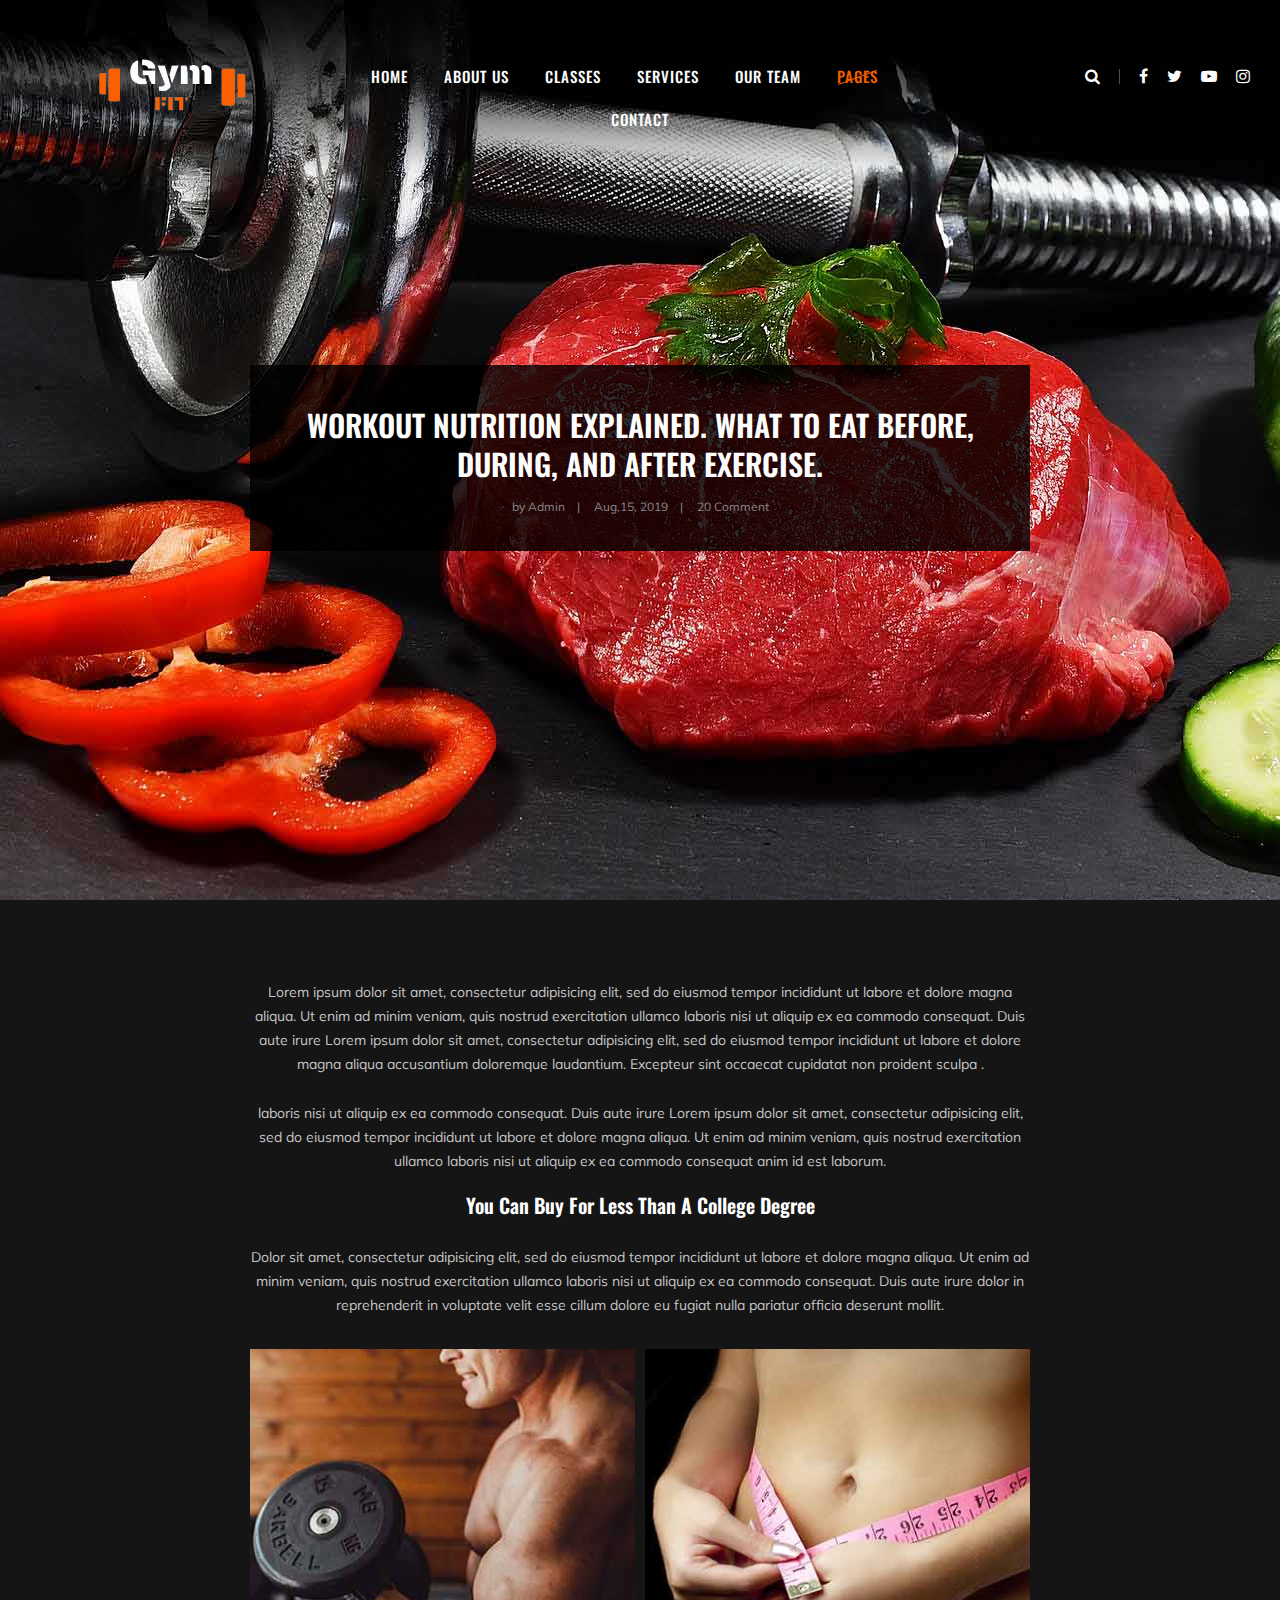
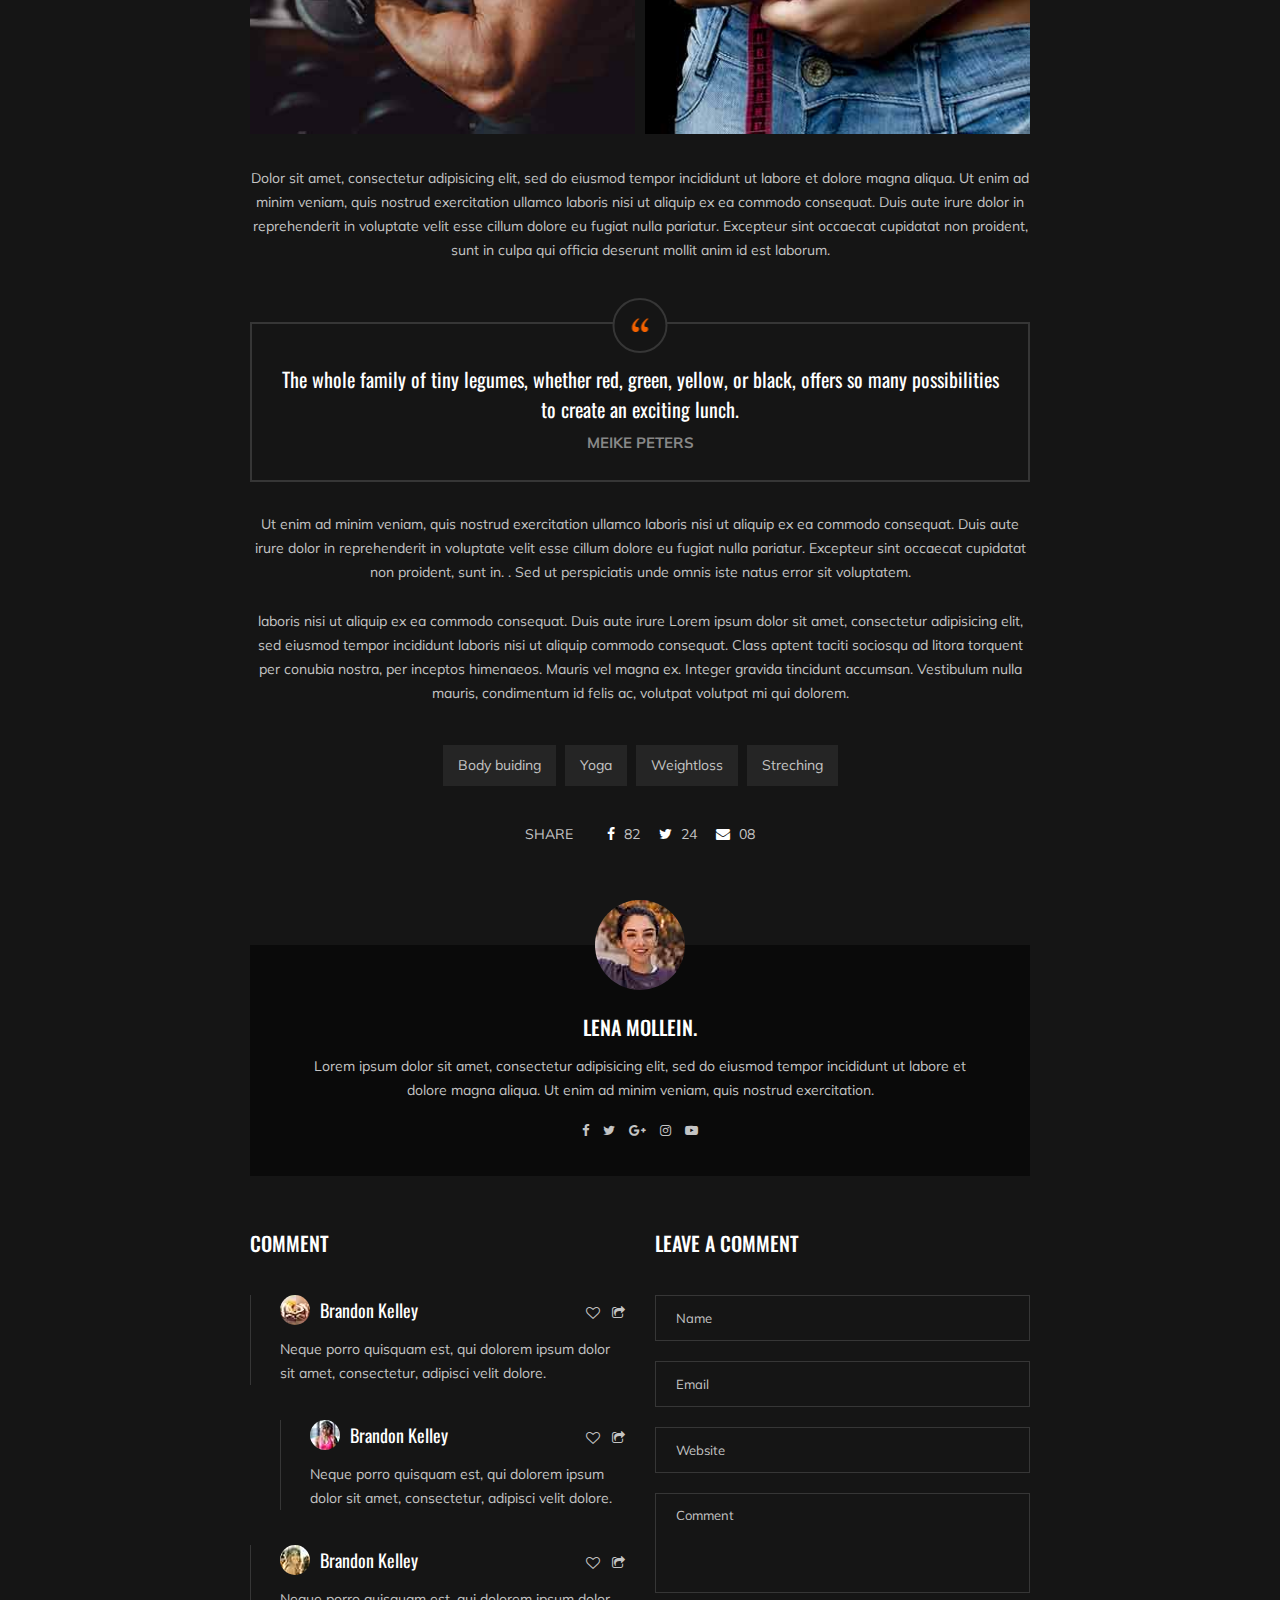
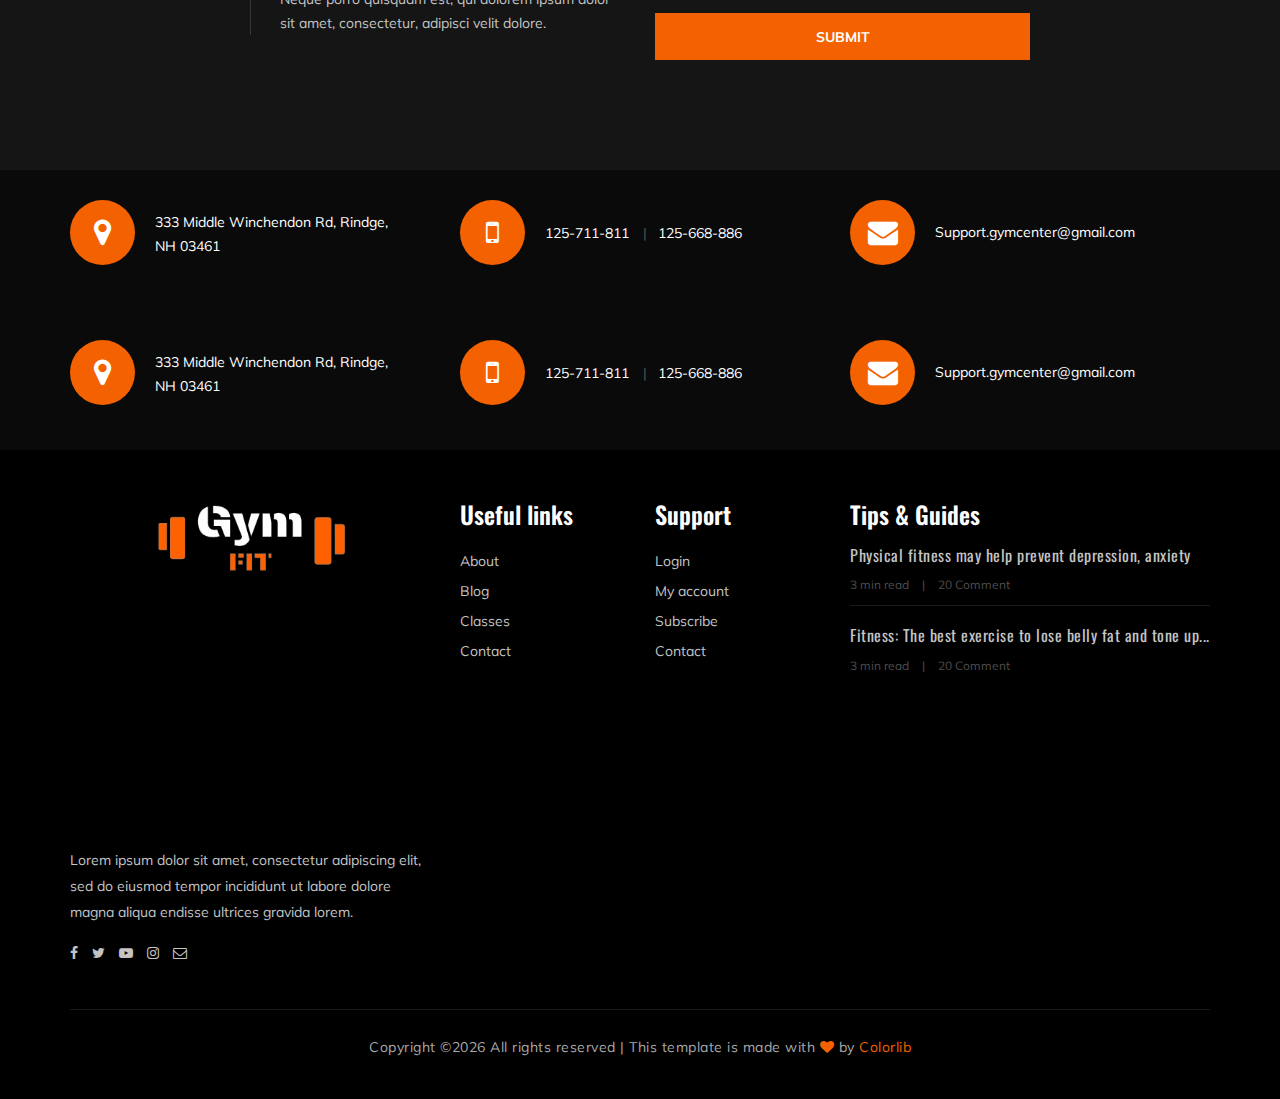
<file: blog-details.html>
<!DOCTYPE html>
<html lang="zxx">

<head>
    <meta charset="UTF-8">
    <meta name="description" content="Gym Template">
    <meta name="keywords" content="Gym, unica, creative, html">
    <meta name="viewport" content="width=device-width, initial-scale=1.0">
    <meta http-equiv="X-UA-Compatible" content="ie=edge">
    <title>Gym | Template</title>

    <!-- Google Font -->
    <link href="https://fonts.googleapis.com/css?family=Muli:300,400,500,600,700,800,900&display=swap" rel="stylesheet">
    <link href="https://fonts.googleapis.com/css?family=Oswald:300,400,500,600,700&display=swap" rel="stylesheet">

    <!-- Css Styles -->
    <link rel="stylesheet" href="css/bootstrap.min.css" type="text/css">
    <link rel="stylesheet" href="css/font-awesome.min.css" type="text/css">
    <link rel="stylesheet" href="css/flaticon.css" type="text/css">
    <link rel="stylesheet" href="css/owl.carousel.min.css" type="text/css">
    <link rel="stylesheet" href="css/barfiller.css" type="text/css">
    <link rel="stylesheet" href="css/magnific-popup.css" type="text/css">
    <link rel="stylesheet" href="css/slicknav.min.css" type="text/css">
    <link rel="stylesheet" href="css/style.css" type="text/css">
</head>

<body>
    <!-- Page Preloder -->
    <div id="preloder">
        <div class="loader"></div>
    </div>

    <!-- Offcanvas Menu Section Begin -->
    <div class="offcanvas-menu-overlay"></div>
    <div class="offcanvas-menu-wrapper">
        <div class="canvas-close">
            <i class="fa fa-close"></i>
        </div>
        <div class="canvas-search search-switch">
            <i class="fa fa-search"></i>
        </div>
        <nav class="canvas-menu mobile-menu">
            <ul>
                <li><a href="./index.html">Home</a></li>
                <li><a href="./about-us.html">About Us</a></li>
                <li><a href="./class-details.html">Classes</a></li>
                <li><a href="./services.html">Services</a></li>
                <li><a href="./team.html">Our Team</a></li>
                <li><a href="#">Pages</a>
                    <ul class="dropdown">
                        <li><a href="./about-us.html">About us</a></li>
                        <li><a href="./class-timetable.html">Classes timetable</a></li>
                        <li><a href="./bmi-calculator.html">Bmi calculate</a></li>
                        <li><a href="./team.html">Our team</a></li>
                        <li><a href="./gallery.html">Gallery</a></li>
                        <li><a href="./blog.html">Our blog</a></li>
                        <li><a href="./404.html">404</a></li>
                    </ul>
                </li>
                <li><a href="./contact.html">Contact</a></li>
            </ul>
        </nav>
        <div id="mobile-menu-wrap"></div>
        <div class="canvas-social">
            <a href="#"><i class="fa fa-facebook"></i></a>
            <a href="#"><i class="fa fa-twitter"></i></a>
            <a href="#"><i class="fa fa-youtube-play"></i></a>
            <a href="#"><i class="fa fa-instagram"></i></a>
        </div>
    </div>
    <!-- Offcanvas Menu Section End -->

    <!-- Header Section Begin -->
    <header class="header-section">
        <div class="container-fluid">
            <div class="row">
                <div class="col-lg-3">
                    <div class="logo">
                        <a href="./index.html">
                            <img src="img/logooo.png" alt="">
                        </a>
                    </div>
                </div>
                <div class="col-lg-6">
                    <nav class="nav-menu">
                        <ul>
                            <li><a href="./index.html">Home</a></li>
                            <li><a href="./about-us.html">About Us</a></li>
                            <li><a href="./class-details.html">Classes</a></li>
                            <li><a href="./services.html">Services</a></li>
                            <li><a href="./team.html">Our Team</a></li>
                            <li class="active"><a href="#">Pages</a>
                                <ul class="dropdown">
                                    <li><a href="./about-us.html">About us</a></li>
                                    <li><a href="./class-timetable.html">Classes timetable</a></li>
                                    <li><a href="./bmi-calculator.html">Bmi calculate</a></li>
                                    <li><a href="./team.html">Our team</a></li>
                                    <li><a href="./gallery.html">Gallery</a></li>
                                    <li><a href="./blog.html">Our blog</a></li>
                                    <li><a href="./404.html">404</a></li>
                                </ul>
                            </li>
                            <li><a href="./contact.html">Contact</a></li>
                        </ul>
                    </nav>
                </div>
                <div class="col-lg-3">
                    <div class="top-option">
                        <div class="to-search search-switch">
                            <i class="fa fa-search"></i>
                        </div>
                        <div class="to-social">
                            <a href="#"><i class="fa fa-facebook"></i></a>
                            <a href="#"><i class="fa fa-twitter"></i></a>
                            <a href="#"><i class="fa fa-youtube-play"></i></a>
                            <a href="#"><i class="fa fa-instagram"></i></a>
                        </div>
                    </div>
                </div>
            </div>
            <div class="canvas-open">
                <i class="fa fa-bars"></i>
            </div>
        </div>
    </header>
    <!-- Header End -->

    <!-- Blog Details Hero Section Begin -->
    <section class="blog-details-hero set-bg" data-setbg="img/blog/details/details-hero.jpg">
        <div class="container">
            <div class="row">
                <div class="col-lg-8 p-0 m-auto">
                    <div class="bh-text">
                        <h3>Workout nutrition explained. What to eat before, during, and after exercise.</h3>
                        <ul>
                            <li>by Admin</li>
                            <li>Aug,15, 2019</li>
                            <li>20 Comment</li>
                        </ul>
                    </div>
                </div>
            </div>
        </div>
    </section>
    <!-- Blog Details Hero Section End -->

    <!-- Blog Details Section Begin -->
    <section class="blog-details-section spad">
        <div class="container">
            <div class="row">
                <div class="col-lg-8 p-0 m-auto">
                    <div class="blog-details-text">
                        <div class="blog-details-title">
                            <p>Lorem ipsum dolor sit amet, consectetur adipisicing elit, sed do eiusmod tempor
                                incididunt ut labore et dolore magna aliqua. Ut enim ad minim veniam, quis nostrud
                                exercitation ullamco laboris nisi ut aliquip ex ea commodo consequat. Duis aute irure
                                Lorem ipsum dolor sit amet, consectetur adipisicing elit, sed do eiusmod tempor
                                incididunt ut labore et dolore magna aliqua accusantium doloremque laudantium. Excepteur
                                sint occaecat cupidatat non proident sculpa .</p>
                            <p>laboris nisi ut aliquip ex ea commodo consequat. Duis aute irure Lorem ipsum dolor sit
                                amet, consectetur adipisicing elit, sed do eiusmod tempor incididunt ut labore et dolore
                                magna aliqua. Ut enim ad minim veniam, quis nostrud exercitation ullamco laboris nisi ut
                                aliquip ex ea commodo consequat anim id est laborum.</p>
                            <h5>You Can Buy For Less Than A College Degree</h5>
                            <p>Dolor sit amet, consectetur adipisicing elit, sed do eiusmod tempor incididunt ut labore
                                et dolore magna aliqua. Ut enim ad minim veniam, quis nostrud exercitation ullamco
                                laboris nisi ut aliquip ex ea commodo consequat. Duis aute irure dolor in reprehenderit
                                in voluptate velit esse cillum dolore eu fugiat nulla pariatur officia deserunt mollit.
                            </p>
                        </div>
                        <div class="blog-details-pic">
                            <div class="blog-details-pic-item">
                                <img src="img/blog/details/details-1.jpg" alt="">
                            </div>
                            <div class="blog-details-pic-item">
                                <img src="img/blog/details/details-2.jpg" alt="">
                            </div>
                        </div>
                        <div class="blog-details-desc">
                            <p>Dolor sit amet, consectetur adipisicing elit, sed do eiusmod tempor incididunt ut labore
                                et dolore magna aliqua. Ut enim ad minim veniam, quis nostrud exercitation ullamco
                                laboris nisi ut aliquip ex ea commodo consequat. Duis aute irure dolor in reprehenderit
                                in voluptate velit esse cillum dolore eu fugiat nulla pariatur. Excepteur sint occaecat
                                cupidatat non proident, sunt in culpa qui officia deserunt mollit anim id est laborum.
                            </p>
                        </div>
                        <div class="blog-details-quote">
                            <div class="quote-icon">
                                <img src="img/blog/details/quote-left.png" alt="">
                            </div>
                            <h5>The whole family of tiny legumes, whether red, green, yellow, or black, offers so many
                                possibilities to create an exciting lunch.</h5>
                            <span>MEIKE PETERS</span>
                        </div>
                        <div class="blog-details-more-desc">
                            <p>Ut enim ad minim veniam, quis nostrud exercitation ullamco laboris nisi ut aliquip ex ea
                                commodo consequat. Duis aute irure dolor in reprehenderit in voluptate velit esse cillum
                                dolore eu fugiat nulla pariatur. Excepteur sint occaecat cupidatat non proident, sunt
                                in. . Sed ut perspiciatis unde omnis iste natus error sit voluptatem.</p>
                            <p>laboris nisi ut aliquip ex ea commodo consequat. Duis aute irure Lorem ipsum dolor sit
                                amet, consectetur adipisicing elit, sed eiusmod tempor incididunt laboris nisi ut
                                aliquip commodo consequat. Class aptent taciti sociosqu ad litora torquent per conubia
                                nostra, per inceptos himenaeos. Mauris vel magna ex. Integer gravida tincidunt accumsan.
                                Vestibulum nulla mauris, condimentum id felis ac, volutpat volutpat mi qui dolorem.</p>
                        </div>
                        <div class="blog-details-tag-share">
                            <div class="tags">
                                <a href="#">Body buiding</a>
                                <a href="#">Yoga</a>
                                <a href="#">Weightloss</a>
                                <a href="#">Streching</a>
                            </div>
                            <div class="share">
                                <span>Share</span>
                                <a href="#"><i class="fa fa-facebook"></i> 82</a>
                                <a href="#"><i class="fa fa-twitter"></i> 24</a>
                                <a href="#"><i class="fa fa-envelope"></i> 08</a>
                            </div>
                        </div>
                        <div class="blog-details-author">
                            <div class="ba-pic">
                                <img src="img/blog/details/blog-profile.jpg" alt="">
                            </div>
                            <div class="ba-text">
                                <h5>Lena Mollein.</h5>
                                <p>Lorem ipsum dolor sit amet, consectetur adipisicing elit, sed do eiusmod tempor
                                    incididunt ut labore et dolore magna aliqua. Ut enim ad minim veniam, quis nostrud
                                    exercitation.</p>
                                <div class="bp-social">
                                    <a href="#"><i class="fa fa-facebook"></i></a>
                                    <a href="#"><i class="fa fa-twitter"></i></a>
                                    <a href="#"><i class="fa fa-google-plus"></i></a>
                                    <a href="#"><i class="fa fa-instagram"></i></a>
                                    <a href="#"><i class="fa fa-youtube-play"></i></a>
                                </div>
                            </div>
                        </div>
                        <div class="row">
                            <div class="col-lg-6">
                                <div class="comment-option">
                                    <h5 class="co-title">Comment</h5>
                                    <div class="co-item">
                                        <div class="co-widget">
                                            <a href="#"><i class="fa fa-heart-o"></i></a>
                                            <a href="#"><i class="fa fa-share-square-o"></i></a>
                                        </div>
                                        <div class="co-pic">
                                            <img src="img/blog/details/comment-1.jpg" alt="">
                                            <h5>Brandon Kelley</h5>
                                        </div>
                                        <div class="co-text">
                                            <p>Neque porro quisquam est, qui dolorem ipsum dolor sit amet, consectetur,
                                                adipisci velit dolore.</p>
                                        </div>
                                    </div>
                                    <div class="co-item reply-comment">
                                        <div class="co-widget">
                                            <a href="#"><i class="fa fa-heart-o"></i></a>
                                            <a href="#"><i class="fa fa-share-square-o"></i></a>
                                        </div>
                                        <div class="co-pic">
                                            <img src="img/blog/details/comment-2.jpg" alt="">
                                            <h5>Brandon Kelley</h5>
                                        </div>
                                        <div class="co-text">
                                            <p>Neque porro quisquam est, qui dolorem ipsum dolor sit amet, consectetur,
                                                adipisci velit dolore.</p>
                                        </div>
                                    </div>
                                    <div class="co-item">
                                        <div class="co-widget">
                                            <a href="#"><i class="fa fa-heart-o"></i></a>
                                            <a href="#"><i class="fa fa-share-square-o"></i></a>
                                        </div>
                                        <div class="co-pic">
                                            <img src="img/blog/details/comment-3.jpg" alt="">
                                            <h5>Brandon Kelley</h5>
                                        </div>
                                        <div class="co-text">
                                            <p>Neque porro quisquam est, qui dolorem ipsum dolor sit amet, consectetur,
                                                adipisci velit dolore.</p>
                                        </div>
                                    </div>
                                </div>
                            </div>
                            <div class="col-lg-6">
                                <div class="leave-comment">
                                    <h5>Leave a comment</h5>
                                    <form action="#">
                                        <input type="text" placeholder="Name">
                                        <input type="text" placeholder="Email">
                                        <input type="text" placeholder="Website">
                                        <textarea placeholder="Comment"></textarea>
                                        <button type="submit">Submit</button>
                                    </form>
                                </div>
                            </div>
                        </div>
                    </div>
                </div>
            </div>
        </div>
    </section>
    <!-- Blog Details Section End -->

    <!-- Get In Touch Section Begin -->
    <div class="gettouch-section">
        <div class="container">
            <div class="row">
                <div class="col-lg-4">
                    <div class="gt-text">
                        <i class="fa fa-map-marker"></i>
                        <p>333 Middle Winchendon Rd, Rindge,<br/> NH 03461</p>
                    </div>
                </div>
                <div class="col-lg-4">
                    <div class="gt-text">
                        <i class="fa fa-mobile"></i>
                        <ul>
                            <li>125-711-811</li>
                            <li>125-668-886</li>
                        </ul>
                    </div>
                </div>
                <div class="col-lg-4">
                    <div class="gt-text email">
                        <i class="fa fa-envelope"></i>
                        <p>Support.gymcenter@gmail.com</p>
                    </div>
                </div>
            </div>
        </div>
    </div>
    <!-- Get In Touch Section End -->

    <!-- Get In Touch Section Begin -->
    <div class="gettouch-section">
        <div class="container">
            <div class="row">
                <div class="col-md-4">
                    <div class="gt-text">
                        <i class="fa fa-map-marker"></i>
                        <p>333 Middle Winchendon Rd, Rindge,<br/> NH 03461</p>
                    </div>
                </div>
                <div class="col-md-4">
                    <div class="gt-text">
                        <i class="fa fa-mobile"></i>
                        <ul>
                            <li>125-711-811</li>
                            <li>125-668-886</li>
                        </ul>
                    </div>
                </div>
                <div class="col-md-4">
                    <div class="gt-text email">
                        <i class="fa fa-envelope"></i>
                        <p>Support.gymcenter@gmail.com</p>
                    </div>
                </div>
            </div>
        </div>
    </div>
    <!-- Get In Touch Section End -->

    <!-- Footer Section Begin -->
    <section class="footer-section">
        <div class="container">
            <div class="row">
                <div class="col-lg-4">
                    <div class="fs-about">
                        <div class="fa-logo">
                            <a href="#"><img src="img/logooo.png" alt=""></a>
                        </div>
                        <p>Lorem ipsum dolor sit amet, consectetur adipiscing elit, sed do eiusmod tempor incididunt ut
                            labore dolore magna aliqua endisse ultrices gravida lorem.</p>
                        <div class="fa-social">
                            <a href="#"><i class="fa fa-facebook"></i></a>
                            <a href="#"><i class="fa fa-twitter"></i></a>
                            <a href="#"><i class="fa fa-youtube-play"></i></a>
                            <a href="#"><i class="fa fa-instagram"></i></a>
                            <a href="#"><i class="fa  fa-envelope-o"></i></a>
                        </div>
                    </div>
                </div>
                <div class="col-lg-2 col-md-3 col-sm-6">
                    <div class="fs-widget">
                        <h4>Useful links</h4>
                        <ul>
                            <li><a href="#">About</a></li>
                            <li><a href="#">Blog</a></li>
                            <li><a href="#">Classes</a></li>
                            <li><a href="#">Contact</a></li>
                        </ul>
                    </div>
                </div>
                <div class="col-lg-2 col-md-3 col-sm-6">
                    <div class="fs-widget">
                        <h4>Support</h4>
                        <ul>
                            <li><a href="#">Login</a></li>
                            <li><a href="#">My account</a></li>
                            <li><a href="#">Subscribe</a></li>
                            <li><a href="#">Contact</a></li>
                        </ul>
                    </div>
                </div>
                <div class="col-lg-4 col-md-6">
                    <div class="fs-widget">
                        <h4>Tips & Guides</h4>
                        <div class="fw-recent">
                            <h6><a href="#">Physical fitness may help prevent depression, anxiety</a></h6>
                            <ul>
                                <li>3 min read</li>
                                <li>20 Comment</li>
                            </ul>
                        </div>
                        <div class="fw-recent">
                            <h6><a href="#">Fitness: The best exercise to lose belly fat and tone up...</a></h6>
                            <ul>
                                <li>3 min read</li>
                                <li>20 Comment</li>
                            </ul>
                        </div>
                    </div>
                </div>
            </div>
            <div class="row">
                <div class="col-lg-12 text-center">
                    <div class="copyright-text">
                        <p><!-- Link back to Colorlib can't be removed. Template is licensed under CC BY 3.0. -->
  Copyright &copy;<script>document.write(new Date().getFullYear());</script> All rights reserved | This template is made with <i class="fa fa-heart" aria-hidden="true"></i> by <a href="https://colorlib.com" target="_blank">Colorlib</a>
  <!-- Link back to Colorlib can't be removed. Template is licensed under CC BY 3.0. --></p>
                    </div>
                </div>
            </div>
        </div>
    </section>
    <!-- Footer Section End -->

    <!-- Js Plugins -->
    <script src="js/jquery-3.3.1.min.js"></script>
    <script src="js/bootstrap.min.js"></script>
    <script src="js/jquery.magnific-popup.min.js"></script>
    <script src="js/masonry.pkgd.min.js"></script>
    <script src="js/jquery.barfiller.js"></script>
    <script src="js/jquery.slicknav.js"></script>
    <script src="js/owl.carousel.min.js"></script>
    <script src="js/main.js"></script>



</body>

</html>
</file>
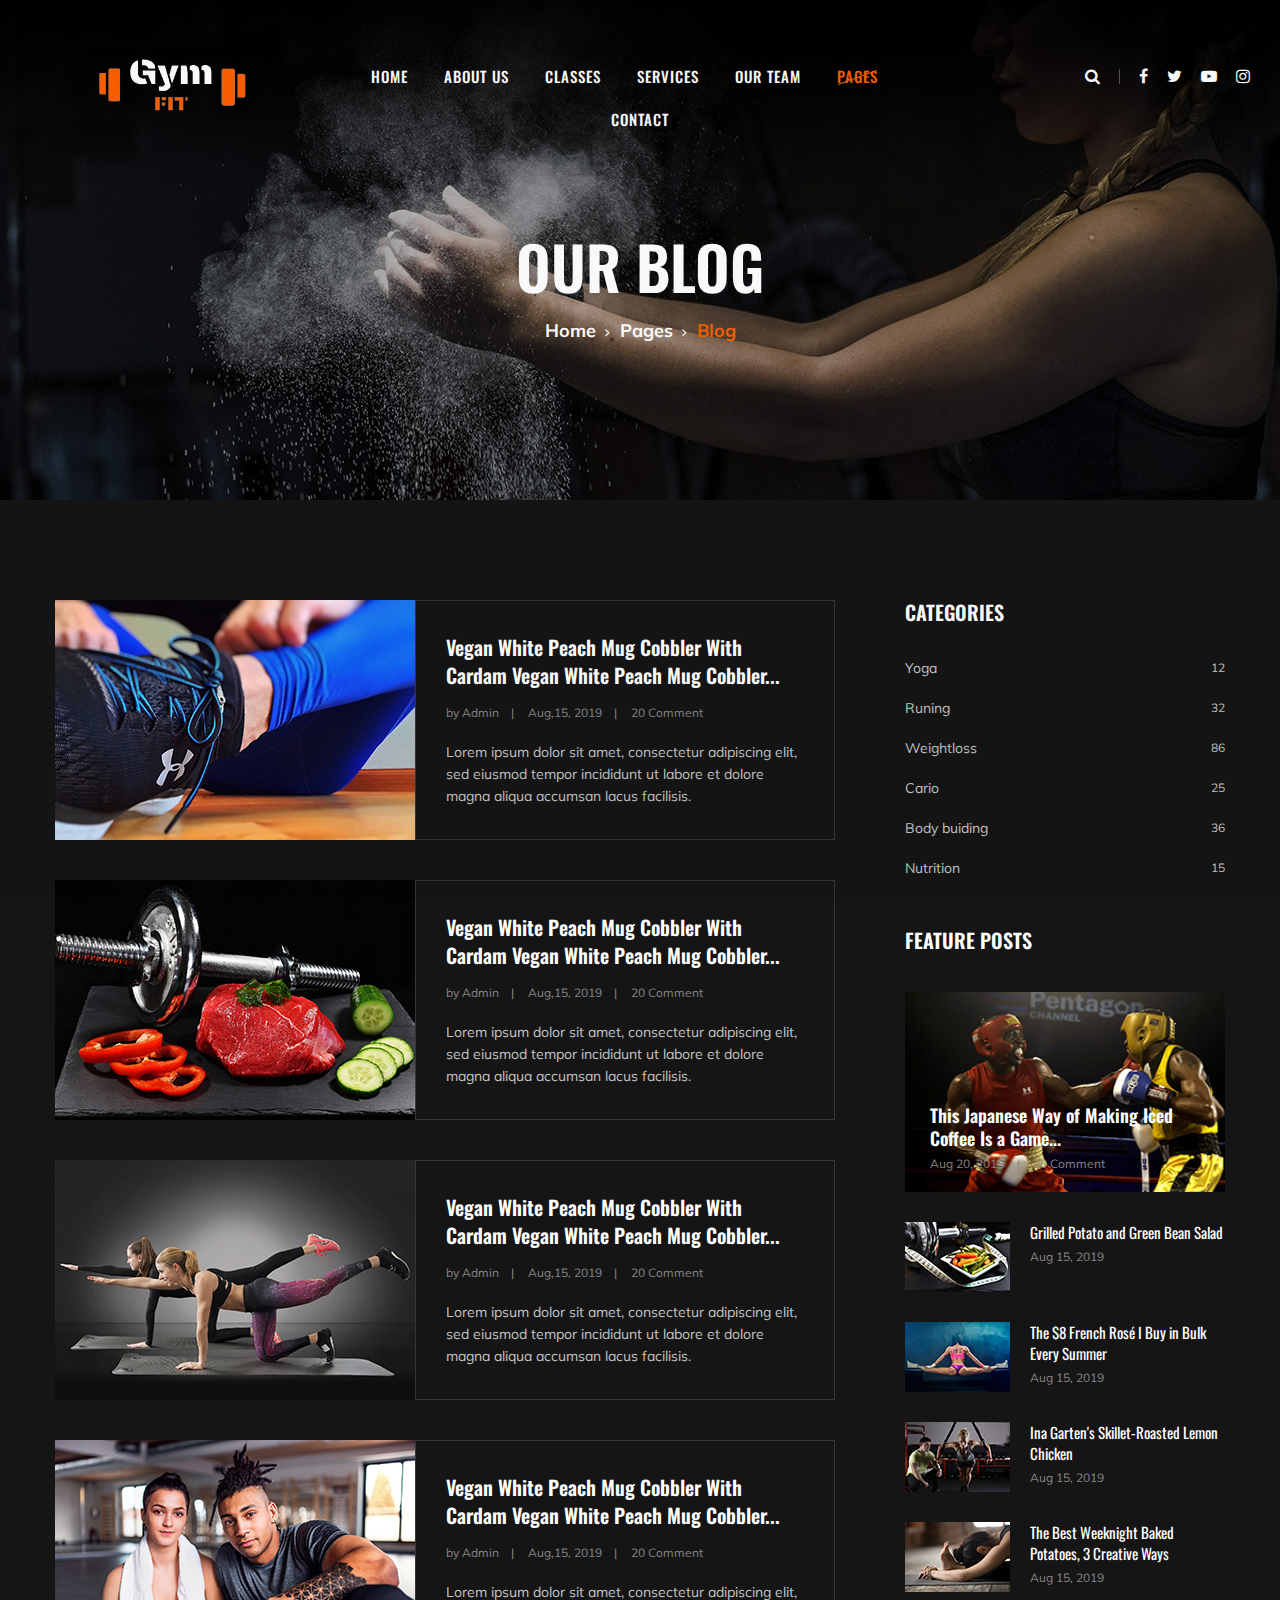
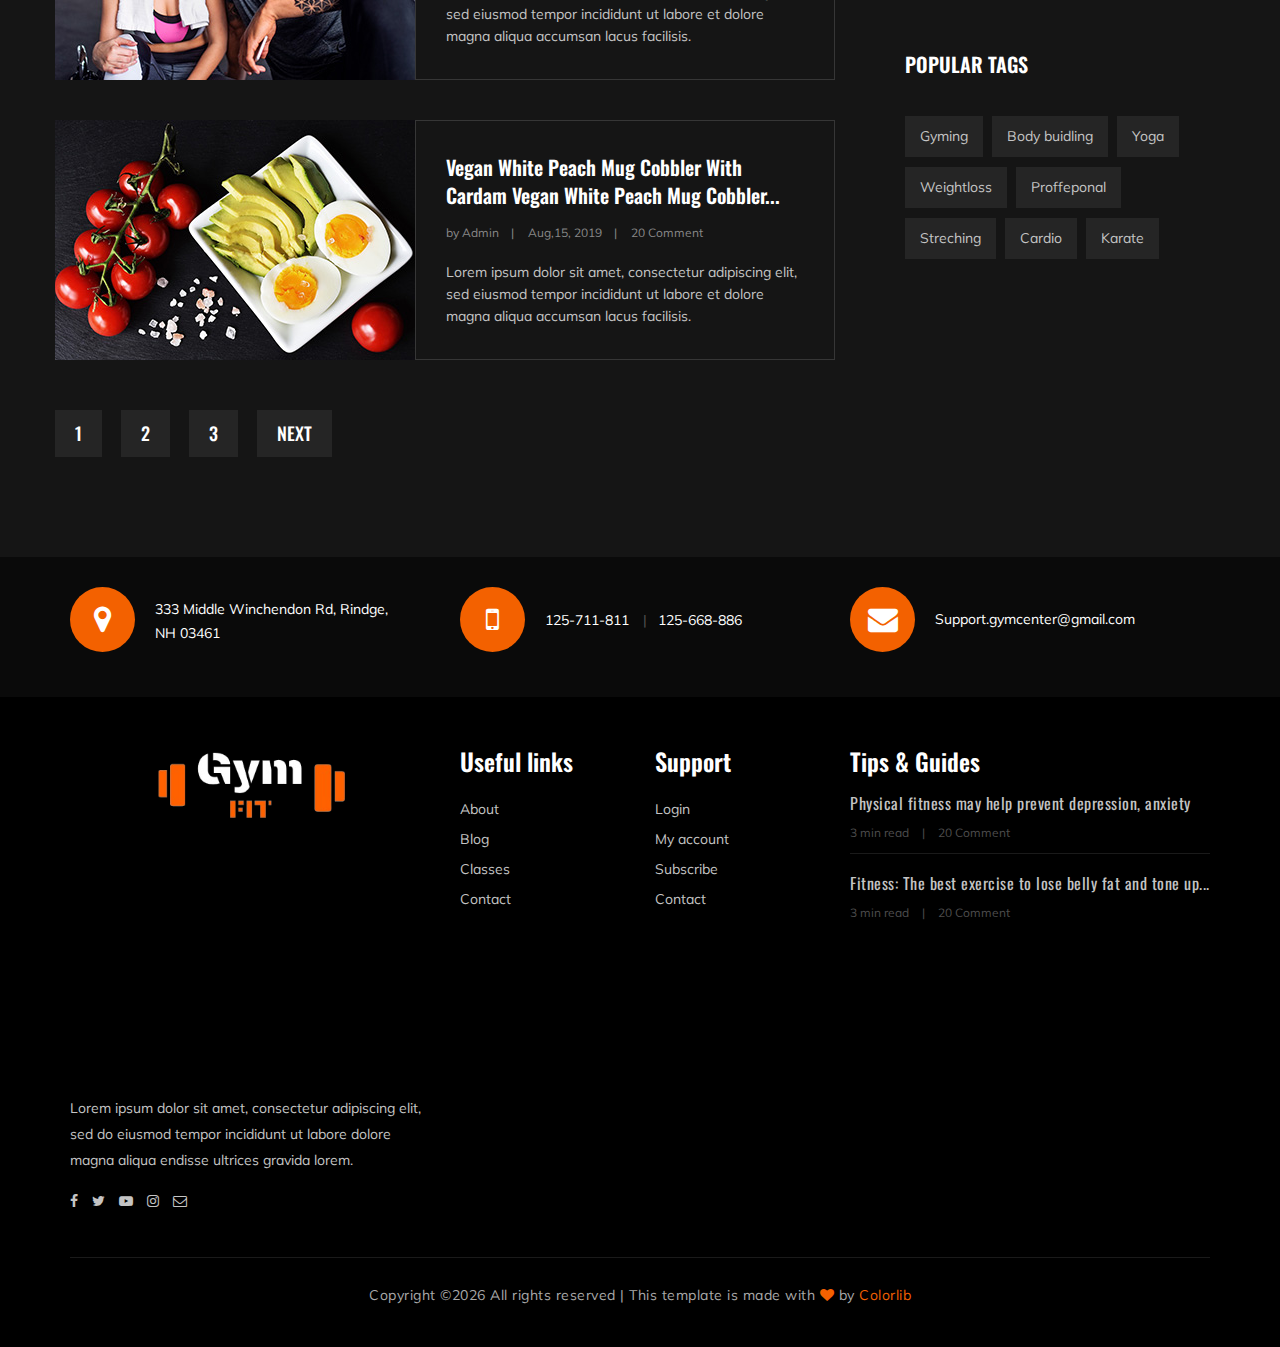
<file: blog.html>
<!DOCTYPE html>
<html lang="zxx">

<head>
    <meta charset="UTF-8">
    <meta name="description" content="Gym Template">
    <meta name="keywords" content="Gym, unica, creative, html">
    <meta name="viewport" content="width=device-width, initial-scale=1.0">
    <meta http-equiv="X-UA-Compatible" content="ie=edge">
    <title>Gym | Template</title>

    <!-- Google Font -->
    <link href="https://fonts.googleapis.com/css?family=Muli:300,400,500,600,700,800,900&display=swap" rel="stylesheet">
    <link href="https://fonts.googleapis.com/css?family=Oswald:300,400,500,600,700&display=swap" rel="stylesheet">

    <!-- Css Styles -->
    <link rel="stylesheet" href="css/bootstrap.min.css" type="text/css">
    <link rel="stylesheet" href="css/font-awesome.min.css" type="text/css">
    <link rel="stylesheet" href="css/flaticon.css" type="text/css">
    <link rel="stylesheet" href="css/owl.carousel.min.css" type="text/css">
    <link rel="stylesheet" href="css/barfiller.css" type="text/css">
    <link rel="stylesheet" href="css/magnific-popup.css" type="text/css">
    <link rel="stylesheet" href="css/slicknav.min.css" type="text/css">
    <link rel="stylesheet" href="css/style.css" type="text/css">
</head>

<body>
    <!-- Page Preloder -->
    <div id="preloder">
        <div class="loader"></div>
    </div>

    <!-- Offcanvas Menu Section Begin -->
    <div class="offcanvas-menu-overlay"></div>
    <div class="offcanvas-menu-wrapper">
        <div class="canvas-close">
            <i class="fa fa-close"></i>
        </div>
        <div class="canvas-search search-switch">
            <i class="fa fa-search"></i>
        </div>
        <nav class="canvas-menu mobile-menu">
            <ul>
                <li><a href="./index.html">Home</a></li>
                <li><a href="./about-us.html">About Us</a></li>
                <li><a href="./class-details.html">Classes</a></li>
                <li><a href="./services.html">Services</a></li>
                <li><a href="./team.html">Our Team</a></li>
                <li><a href="#">Pages</a>
                    <ul class="dropdown">
                        <li><a href="./about-us.html">About us</a></li>
                        <li><a href="./class-timetable.html">Classes timetable</a></li>
                        <li><a href="./bmi-calculator.html">Bmi calculate</a></li>
                        <li><a href="./team.html">Our team</a></li>
                        <li><a href="./gallery.html">Gallery</a></li>
                        <li><a href="./blog.html">Our blog</a></li>
                        <li><a href="./404.html">404</a></li>
                    </ul>
                </li>
                <li><a href="./contact.html">Contact</a></li>
            </ul>
        </nav>
        <div id="mobile-menu-wrap"></div>
        <div class="canvas-social">
            <a href="#"><i class="fa fa-facebook"></i></a>
            <a href="#"><i class="fa fa-twitter"></i></a>
            <a href="#"><i class="fa fa-youtube-play"></i></a>
            <a href="#"><i class="fa fa-instagram"></i></a>
        </div>
    </div>
    <!-- Offcanvas Menu Section End -->

    <!-- Header Section Begin -->
    <header class="header-section">
        <div class="container-fluid">
            <div class="row">
                <div class="col-lg-3">
                    <div class="logo">
                        <a href="./index.html">
                            <img src="img/logooo.png" alt="">
                        </a>
                    </div>
                </div>
                <div class="col-lg-6">
                    <nav class="nav-menu">
                        <ul>
                            <li><a href="./index.html">Home</a></li>
                            <li><a href="./about-us.html">About Us</a></li>
                            <li><a href="./class-details.html">Classes</a></li>
                            <li><a href="./services.html">Services</a></li>
                            <li><a href="./team.html">Our Team</a></li>
                            <li class="active"><a href="#">Pages</a>
                                <ul class="dropdown">
                                    <li><a href="./about-us.html">About us</a></li>
                                    <li><a href="./class-timetable.html">Classes timetable</a></li>
                                    <li><a href="./bmi-calculator.html">Bmi calculate</a></li>
                                    <li><a href="./team.html">Our team</a></li>
                                    <li><a href="./gallery.html">Gallery</a></li>
                                    <li><a href="./blog.html">Our blog</a></li>
                                    <li><a href="./404.html">404</a></li>
                                </ul>
                            </li>
                            <li><a href="./contact.html">Contact</a></li>
                        </ul>
                    </nav>
                </div>
                <div class="col-lg-3">
                    <div class="top-option">
                        <div class="to-search search-switch">
                            <i class="fa fa-search"></i>
                        </div>
                        <div class="to-social">
                            <a href="#"><i class="fa fa-facebook"></i></a>
                            <a href="#"><i class="fa fa-twitter"></i></a>
                            <a href="#"><i class="fa fa-youtube-play"></i></a>
                            <a href="#"><i class="fa fa-instagram"></i></a>
                        </div>
                    </div>
                </div>
            </div>
            <div class="canvas-open">
                <i class="fa fa-bars"></i>
            </div>
        </div>
    </header>
    <!-- Header End -->

    <!-- Breadcrumb Section Begin -->
    <section class="breadcrumb-section set-bg" data-setbg="img/breadcrumb-bg.jpg">
        <div class="container">
            <div class="row">
                <div class="col-lg-12 text-center">
                    <div class="breadcrumb-text">
                        <h2>Our Blog</h2>
                        <div class="bt-option">
                            <a href="./index.html">Home</a>
                            <a href="#">Pages</a>
                            <span>Blog</span>
                        </div>
                    </div>
                </div>
            </div>
        </div>
    </section>
    <!-- Breadcrumb Section End -->

    <!-- Blog Section Begin -->
    <section class="blog-section spad">
        <div class="container">
            <div class="row">
                <div class="col-lg-8 p-0">
                    <div class="blog-item">
                        <div class="bi-pic">
                            <img src="img/blog/blog-1.jpg" alt="">
                        </div>
                        <div class="bi-text">
                            <h5><a href="./blog-details.html">Vegan White Peach Mug Cobbler With Cardam Vegan White Peach Mug
                                    Cobbler...</a></h5>
                            <ul>
                                <li>by Admin</li>
                                <li>Aug,15, 2019</li>
                                <li>20 Comment</li>
                            </ul>
                            <p>Lorem ipsum dolor sit amet, consectetur adipiscing elit, sed eiusmod tempor incididunt ut
                                labore et dolore magna aliqua accumsan lacus facilisis.</p>
                        </div>
                    </div>
                    <div class="blog-item">
                        <div class="bi-pic">
                            <img src="img/blog/blog-2.jpg" alt="">
                        </div>
                        <div class="bi-text">
                            <h5><a href="./blog-details.html">Vegan White Peach Mug Cobbler With Cardam Vegan White Peach Mug
                                    Cobbler...</a></h5>
                            <ul>
                                <li>by Admin</li>
                                <li>Aug,15, 2019</li>
                                <li>20 Comment</li>
                            </ul>
                            <p>Lorem ipsum dolor sit amet, consectetur adipiscing elit, sed eiusmod tempor incididunt ut
                                labore et dolore magna aliqua accumsan lacus facilisis.</p>
                        </div>
                    </div>
                    <div class="blog-item">
                        <div class="bi-pic">
                            <img src="img/blog/blog-3.jpg" alt="">
                        </div>
                        <div class="bi-text">
                            <h5><a href="./blog-details.html">Vegan White Peach Mug Cobbler With Cardam Vegan White Peach Mug
                                    Cobbler...</a></h5>
                            <ul>
                                <li>by Admin</li>
                                <li>Aug,15, 2019</li>
                                <li>20 Comment</li>
                            </ul>
                            <p>Lorem ipsum dolor sit amet, consectetur adipiscing elit, sed eiusmod tempor incididunt ut
                                labore et dolore magna aliqua accumsan lacus facilisis.</p>
                        </div>
                    </div>
                    <div class="blog-item">
                        <div class="bi-pic">
                            <img src="img/blog/blog-4.jpg" alt="">
                        </div>
                        <div class="bi-text">
                            <h5><a href="./blog-details.html">Vegan White Peach Mug Cobbler With Cardam Vegan White Peach Mug
                                    Cobbler...</a></h5>
                            <ul>
                                <li>by Admin</li>
                                <li>Aug,15, 2019</li>
                                <li>20 Comment</li>
                            </ul>
                            <p>Lorem ipsum dolor sit amet, consectetur adipiscing elit, sed eiusmod tempor incididunt ut
                                labore et dolore magna aliqua accumsan lacus facilisis.</p>
                        </div>
                    </div>
                    <div class="blog-item">
                        <div class="bi-pic">
                            <img src="img/blog/blog-5.jpg" alt="">
                        </div>
                        <div class="bi-text">
                            <h5><a href="./blog-details.html">Vegan White Peach Mug Cobbler With Cardam Vegan White Peach Mug
                                    Cobbler...</a></h5>
                            <ul>
                                <li>by Admin</li>
                                <li>Aug,15, 2019</li>
                                <li>20 Comment</li>
                            </ul>
                            <p>Lorem ipsum dolor sit amet, consectetur adipiscing elit, sed eiusmod tempor incididunt ut
                                labore et dolore magna aliqua accumsan lacus facilisis.</p>
                        </div>
                    </div>
                    <div class="blog-pagination">
                        <a href="#">1</a>
                        <a href="#">2</a>
                        <a href="#">3</a>
                        <a href="#">Next</a>
                    </div>
                </div>
                <div class="col-lg-4 col-md-8 p-0">
                    <div class="sidebar-option">
                        <div class="so-categories">
                            <h5 class="title">Categories</h5>
                            <ul>
                                <li><a href="#">Yoga <span>12</span></a></li>
                                <li><a href="#">Runing <span>32</span></a></li>
                                <li><a href="#">Weightloss <span>86</span></a></li>
                                <li><a href="#">Cario <span>25</span></a></li>
                                <li><a href="#">Body buiding <span>36</span></a></li>
                                <li><a href="#">Nutrition <span>15</span></a></li>
                            </ul>
                        </div>
                        <div class="so-latest">
                            <h5 class="title">Feature posts</h5>
                            <div class="latest-large set-bg" data-setbg="img/letest-blog/latest-1.jpg">
                                <div class="ll-text">
                                    <h5><a href="./blog-details.html">This Japanese Way of Making Iced Coffee Is a Game...</a></h5>
                                    <ul>
                                        <li>Aug 20, 2019</li>
                                        <li>20 Comment</li>
                                    </ul>
                                </div>
                            </div>
                            <div class="latest-item">
                                <div class="li-pic">
                                    <img src="img/letest-blog/latest-2.jpg" alt="">
                                </div>
                                <div class="li-text">
                                    <h6><a href="./blog-details.html">Grilled Potato and Green Bean Salad</a></h6>
                                    <span class="li-time">Aug 15, 2019</span>
                                </div>
                            </div>
                            <div class="latest-item">
                                <div class="li-pic">
                                    <img src="img/letest-blog/latest-3.jpg" alt="">
                                </div>
                                <div class="li-text">
                                    <h6><a href="./blog-details.html">The $8 French Rosé I Buy in Bulk Every Summer</a></h6>
                                    <span class="li-time">Aug 15, 2019</span>
                                </div>
                            </div>
                            <div class="latest-item">
                                <div class="li-pic">
                                    <img src="img/letest-blog/latest-4.jpg" alt="">
                                </div>
                                <div class="li-text">
                                    <h6><a href="./blog-details.html">Ina Garten's Skillet-Roasted Lemon Chicken</a></h6>
                                    <span class="li-time">Aug 15, 2019</span>
                                </div>
                            </div>
                            <div class="latest-item">
                                <div class="li-pic">
                                    <img src="img/letest-blog/latest-5.jpg" alt="">
                                </div>
                                <div class="li-text">
                                    <h6><a href="./blog-details.html">The Best Weeknight Baked Potatoes, 3 Creative Ways</a></h6>
                                    <span class="li-time">Aug 15, 2019</span>
                                </div>
                            </div>
                        </div>
                        <div class="so-tags">
                            <h5 class="title">Popular tags</h5>
                            <a href="#">Gyming</a>
                            <a href="#">Body buidling</a>
                            <a href="#">Yoga</a>
                            <a href="#">Weightloss</a>
                            <a href="#">Proffeponal</a>
                            <a href="#">Streching</a>
                            <a href="#">Cardio</a>
                            <a href="#">Karate</a>
                        </div>
                    </div>
                </div>
            </div>
        </div>
    </section>
    <!-- Blog Section End -->

    <!-- Get In Touch Section Begin -->
    <div class="gettouch-section">
        <div class="container">
            <div class="row">
                <div class="col-md-4">
                    <div class="gt-text">
                        <i class="fa fa-map-marker"></i>
                        <p>333 Middle Winchendon Rd, Rindge,<br/> NH 03461</p>
                    </div>
                </div>
                <div class="col-md-4">
                    <div class="gt-text">
                        <i class="fa fa-mobile"></i>
                        <ul>
                            <li>125-711-811</li>
                            <li>125-668-886</li>
                        </ul>
                    </div>
                </div>
                <div class="col-md-4">
                    <div class="gt-text email">
                        <i class="fa fa-envelope"></i>
                        <p>Support.gymcenter@gmail.com</p>
                    </div>
                </div>
            </div>
        </div>
    </div>
    <!-- Get In Touch Section End -->

    <!-- Footer Section Begin -->
    <section class="footer-section">
        <div class="container">
            <div class="row">
                <div class="col-lg-4">
                    <div class="fs-about">
                        <div class="fa-logo">
                            <a href="#"><img src="img/logooo.png" alt=""></a>
                        </div>
                        <p>Lorem ipsum dolor sit amet, consectetur adipiscing elit, sed do eiusmod tempor incididunt ut
                            labore dolore magna aliqua endisse ultrices gravida lorem.</p>
                        <div class="fa-social">
                            <a href="#"><i class="fa fa-facebook"></i></a>
                            <a href="#"><i class="fa fa-twitter"></i></a>
                            <a href="#"><i class="fa fa-youtube-play"></i></a>
                            <a href="#"><i class="fa fa-instagram"></i></a>
                            <a href="#"><i class="fa  fa-envelope-o"></i></a>
                        </div>
                    </div>
                </div>
                <div class="col-lg-2 col-md-3 col-sm-6">
                    <div class="fs-widget">
                        <h4>Useful links</h4>
                        <ul>
                            <li><a href="#">About</a></li>
                            <li><a href="#">Blog</a></li>
                            <li><a href="#">Classes</a></li>
                            <li><a href="#">Contact</a></li>
                        </ul>
                    </div>
                </div>
                <div class="col-lg-2 col-md-3 col-sm-6">
                    <div class="fs-widget">
                        <h4>Support</h4>
                        <ul>
                            <li><a href="#">Login</a></li>
                            <li><a href="#">My account</a></li>
                            <li><a href="#">Subscribe</a></li>
                            <li><a href="#">Contact</a></li>
                        </ul>
                    </div>
                </div>
                <div class="col-lg-4 col-md-6">
                    <div class="fs-widget">
                        <h4>Tips & Guides</h4>
                        <div class="fw-recent">
                            <h6><a href="./blog-details.html">Physical fitness may help prevent depression, anxiety</a></h6>
                            <ul>
                                <li>3 min read</li>
                                <li>20 Comment</li>
                            </ul>
                        </div>
                        <div class="fw-recent">
                            <h6><a href="./blog-details.html">Fitness: The best exercise to lose belly fat and tone up...</a></h6>
                            <ul>
                                <li>3 min read</li>
                                <li>20 Comment</li>
                            </ul>
                        </div>
                    </div>
                </div>
            </div>
            <div class="row">
                <div class="col-lg-12 text-center">
                    <div class="copyright-text">
                        <p><!-- Link back to Colorlib can't be removed. Template is licensed under CC BY 3.0. -->
  Copyright &copy;<script>document.write(new Date().getFullYear());</script> All rights reserved | This template is made with <i class="fa fa-heart" aria-hidden="true"></i> by <a href="https://colorlib.com" target="_blank">Colorlib</a>
  <!-- Link back to Colorlib can't be removed. Template is licensed under CC BY 3.0. --></p>
                    </div>
                </div>
            </div>
        </div>
    </section>
    <!-- Footer Section End -->

    <!-- Search model Begin -->
    <div class="search-model">
        <div class="h-100 d-flex align-items-center justify-content-center">
            <div class="search-close-switch">+</div>
            <form class="search-model-form">
                <input type="text" id="search-input" placeholder="Search here.....">
            </form>
        </div>
    </div>
    <!-- Search model end -->

    <!-- Js Plugins -->
    <script src="js/jquery-3.3.1.min.js"></script>
    <script src="js/bootstrap.min.js"></script>
    <script src="js/jquery.magnific-popup.min.js"></script>
    <script src="js/masonry.pkgd.min.js"></script>
    <script src="js/jquery.barfiller.js"></script>
    <script src="js/jquery.slicknav.js"></script>
    <script src="js/owl.carousel.min.js"></script>
    <script src="js/main.js"></script>



</body>

</html>
</file>
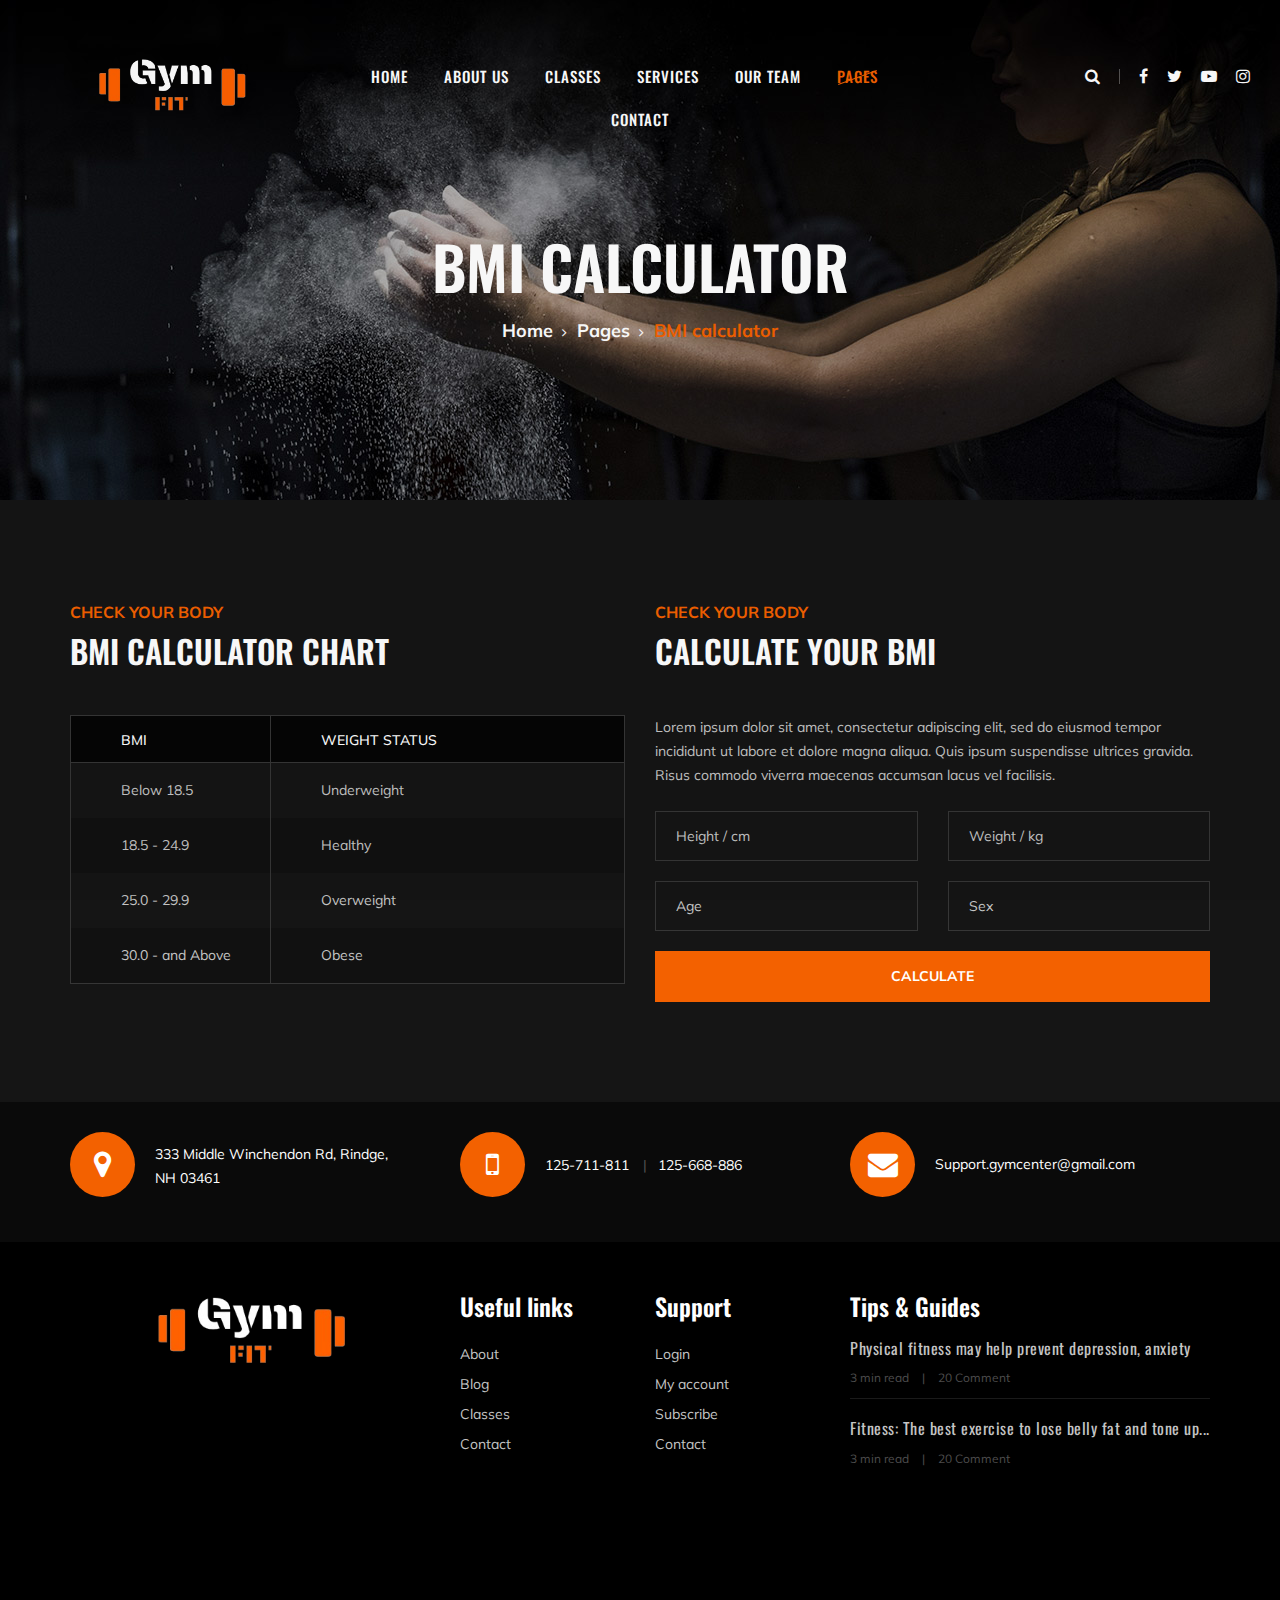
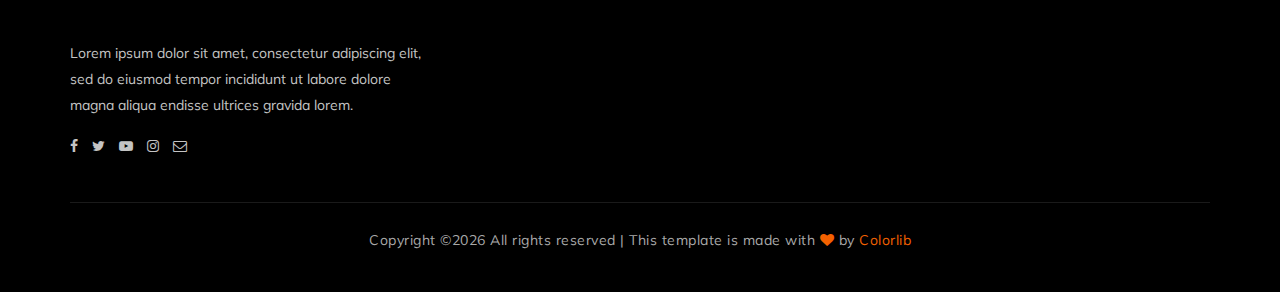
<file: bmi-calculator.html>
<!DOCTYPE html>
<html lang="zxx">

<head>
    <meta charset="UTF-8">
    <meta name="description" content="Gym Template">
    <meta name="keywords" content="Gym, unica, creative, html">
    <meta name="viewport" content="width=device-width, initial-scale=1.0">
    <meta http-equiv="X-UA-Compatible" content="ie=edge">
    <title>Gym | Template</title>

    <!-- Google Font -->
    <link href="https://fonts.googleapis.com/css?family=Muli:300,400,500,600,700,800,900&display=swap" rel="stylesheet">
    <link href="https://fonts.googleapis.com/css?family=Oswald:300,400,500,600,700&display=swap" rel="stylesheet">

    <!-- Css Styles -->
    <link rel="stylesheet" href="css/bootstrap.min.css" type="text/css">
    <link rel="stylesheet" href="css/font-awesome.min.css" type="text/css">
    <link rel="stylesheet" href="css/flaticon.css" type="text/css">
    <link rel="stylesheet" href="css/owl.carousel.min.css" type="text/css">
    <link rel="stylesheet" href="css/barfiller.css" type="text/css">
    <link rel="stylesheet" href="css/magnific-popup.css" type="text/css">
    <link rel="stylesheet" href="css/slicknav.min.css" type="text/css">
    <link rel="stylesheet" href="css/style.css" type="text/css">
</head>

<body>
    <!-- Page Preloder -->
    <div id="preloder">
        <div class="loader"></div>
    </div>

    <!-- Offcanvas Menu Section Begin -->
    <div class="offcanvas-menu-overlay"></div>
    <div class="offcanvas-menu-wrapper">
        <div class="canvas-close">
            <i class="fa fa-close"></i>
        </div>
        <div class="canvas-search search-switch">
            <i class="fa fa-search"></i>
        </div>
        <nav class="canvas-menu mobile-menu">
            <ul>
                <li><a href="./index.html">Home</a></li>
                <li><a href="./about-us.html">About Us</a></li>
                <li><a href="./class-details.html">Classes</a></li>
                <li><a href="./services.html">Services</a></li>
                <li><a href="./team.html">Our Team</a></li>
                <li><a href="#">Pages</a>
                    <ul class="dropdown">
                        <li><a href="./about-us.html">About us</a></li>
                        <li><a href="./class-timetable.html">Classes timetable</a></li>
                        <li><a href="./bmi-calculator.html">Bmi calculate</a></li>
                        <li><a href="./team.html">Our team</a></li>
                        <li><a href="./gallery.html">Gallery</a></li>
                        <li><a href="./blog.html">Our blog</a></li>
                        <li><a href="./404.html">404</a></li>
                    </ul>
                </li>
                <li><a href="./contact.html">Contact</a></li>
            </ul>
        </nav>
        <div id="mobile-menu-wrap"></div>
        <div class="canvas-social">
            <a href="#"><i class="fa fa-facebook"></i></a>
            <a href="#"><i class="fa fa-twitter"></i></a>
            <a href="#"><i class="fa fa-youtube-play"></i></a>
            <a href="#"><i class="fa fa-instagram"></i></a>
        </div>
    </div>
    <!-- Offcanvas Menu Section End -->

    <!-- Header Section Begin -->
    <header class="header-section">
        <div class="container-fluid">
            <div class="row">
                <div class="col-lg-3">
                    <div class="logo">
                        <a href="./index.html">
                            <img src="img/logooo.png" alt="">
                        </a>
                    </div>
                </div>
                <div class="col-lg-6">
                    <nav class="nav-menu">
                        <ul>
                            <li><a href="./index.html">Home</a></li>
                            <li><a href="./about-us.html">About Us</a></li>
                            <li><a href="./class-details.html">Classes</a></li>
                            <li><a href="./services.html">Services</a></li>
                            <li><a href="./team.html">Our Team</a></li>
                            <li class="active"><a href="#">Pages</a>
                                <ul class="dropdown">
                                    <li><a href="./about-us.html">About us</a></li>
                                    <li><a href="./class-timetable.html">Classes timetable</a></li>
                                    <li><a href="./bmi-calculator.html">Bmi calculate</a></li>
                                    <li><a href="./team.html">Our team</a></li>
                                    <li><a href="./gallery.html">Gallery</a></li>
                                    <li><a href="./blog.html">Our blog</a></li>
                                    <li><a href="./404.html">404</a></li>
                                </ul>
                            </li>
                            <li><a href="./contact.html">Contact</a></li>
                        </ul>
                    </nav>
                </div>
                <div class="col-lg-3">
                    <div class="top-option">
                        <div class="to-search search-switch">
                            <i class="fa fa-search"></i>
                        </div>
                        <div class="to-social">
                            <a href="#"><i class="fa fa-facebook"></i></a>
                            <a href="#"><i class="fa fa-twitter"></i></a>
                            <a href="#"><i class="fa fa-youtube-play"></i></a>
                            <a href="#"><i class="fa fa-instagram"></i></a>
                        </div>
                    </div>
                </div>
            </div>
            <div class="canvas-open">
                <i class="fa fa-bars"></i>
            </div>
        </div>
    </header>
    <!-- Header End -->

    <!-- Breadcrumb Section Begin -->
    <section class="breadcrumb-section set-bg" data-setbg="img/breadcrumb-bg.jpg">
        <div class="container">
            <div class="row">
                <div class="col-lg-12 text-center">
                    <div class="breadcrumb-text">
                        <h2>BMI calculator</h2>
                        <div class="bt-option">
                            <a href="./index.html">Home</a>
                            <a href="#">Pages</a>
                            <span>BMI calculator</span>
                        </div>
                    </div>
                </div>
            </div>
        </div>
    </section>
    <!-- Breadcrumb Section End -->

    <!-- BMI Calculator Section Begin -->
    <section class="bmi-calculator-section spad">
        <div class="container">
            <div class="row">
                <div class="col-lg-6">
                    <div class="section-title chart-title">
                        <span>check your body</span>
                        <h2>BMI CALCULATOR CHART</h2>
                    </div>
                    <div class="chart-table">
                        <table>
                            <thead>
                                <tr>
                                    <th>Bmi</th>
                                    <th>WEIGHT STATUS</th>
                                </tr>
                            </thead>
                            <tbody>
                                <tr>
                                    <td class="point">Below 18.5</td>
                                    <td>Underweight</td>
                                </tr>
                                <tr>
                                    <td class="point">18.5 - 24.9</td>
                                    <td>Healthy</td>
                                </tr>
                                <tr>
                                    <td class="point">25.0 - 29.9</td>
                                    <td>Overweight</td>
                                </tr>
                                <tr>
                                    <td class="point">30.0 - and Above</td>
                                    <td>Obese</td>
                                </tr>
                            </tbody>
                        </table>
                    </div>
                </div>
                <div class="col-lg-6">
                    <div class="section-title chart-calculate-title">
                        <span>check your body</span>
                        <h2>CALCULATE YOUR BMI</h2>
                    </div>
                    <div class="chart-calculate-form">
                        <p>Lorem ipsum dolor sit amet, consectetur adipiscing elit, sed do eiusmod tempor incididunt ut
                            labore et dolore magna aliqua. Quis ipsum suspendisse ultrices gravida. Risus commodo
                            viverra maecenas accumsan lacus vel facilisis.</p>
                        <form action="#">
                            <div class="row">
                                <div class="col-sm-6">
                                    <input type="text" placeholder="Height / cm">
                                </div>
                                <div class="col-sm-6">
                                    <input type="text" placeholder="Weight / kg">
                                </div>
                                <div class="col-sm-6">
                                    <input type="text" placeholder="Age">
                                </div>
                                <div class="col-sm-6">
                                    <input type="text" placeholder="Sex">
                                </div>
                                <div class="col-lg-12">
                                    <button type="submit">Calculate</button>
                                </div>
                            </div>
                        </form>
                    </div>
                </div>
            </div>
        </div>
    </section>
    <!-- BMI Calculator Section End -->

    <!-- Get In Touch Section Begin -->
    <div class="gettouch-section">
        <div class="container">
            <div class="row">
                <div class="col-md-4">
                    <div class="gt-text">
                        <i class="fa fa-map-marker"></i>
                        <p>333 Middle Winchendon Rd, Rindge,<br/> NH 03461</p>
                    </div>
                </div>
                <div class="col-md-4">
                    <div class="gt-text">
                        <i class="fa fa-mobile"></i>
                        <ul>
                            <li>125-711-811</li>
                            <li>125-668-886</li>
                        </ul>
                    </div>
                </div>
                <div class="col-md-4">
                    <div class="gt-text email">
                        <i class="fa fa-envelope"></i>
                        <p>Support.gymcenter@gmail.com</p>
                    </div>
                </div>
            </div>
        </div>
    </div>
    <!-- Get In Touch Section End -->

    <!-- Footer Section Begin -->
    <section class="footer-section">
        <div class="container">
            <div class="row">
                <div class="col-lg-4">
                    <div class="fs-about">
                        <div class="fa-logo">
                            <a href="#"><img src="img/logooo.png" alt=""></a>
                        </div>
                        <p>Lorem ipsum dolor sit amet, consectetur adipiscing elit, sed do eiusmod tempor incididunt ut
                            labore dolore magna aliqua endisse ultrices gravida lorem.</p>
                        <div class="fa-social">
                            <a href="#"><i class="fa fa-facebook"></i></a>
                            <a href="#"><i class="fa fa-twitter"></i></a>
                            <a href="#"><i class="fa fa-youtube-play"></i></a>
                            <a href="#"><i class="fa fa-instagram"></i></a>
                            <a href="#"><i class="fa  fa-envelope-o"></i></a>
                        </div>
                    </div>
                </div>
                <div class="col-lg-2 col-md-3 col-sm-6">
                    <div class="fs-widget">
                        <h4>Useful links</h4>
                        <ul>
                            <li><a href="#">About</a></li>
                            <li><a href="#">Blog</a></li>
                            <li><a href="#">Classes</a></li>
                            <li><a href="#">Contact</a></li>
                        </ul>
                    </div>
                </div>
                <div class="col-lg-2 col-md-3 col-sm-6">
                    <div class="fs-widget">
                        <h4>Support</h4>
                        <ul>
                            <li><a href="#">Login</a></li>
                            <li><a href="#">My account</a></li>
                            <li><a href="#">Subscribe</a></li>
                            <li><a href="#">Contact</a></li>
                        </ul>
                    </div>
                </div>
                <div class="col-lg-4 col-md-6">
                    <div class="fs-widget">
                        <h4>Tips & Guides</h4>
                        <div class="fw-recent">
                            <h6><a href="#">Physical fitness may help prevent depression, anxiety</a></h6>
                            <ul>
                                <li>3 min read</li>
                                <li>20 Comment</li>
                            </ul>
                        </div>
                        <div class="fw-recent">
                            <h6><a href="#">Fitness: The best exercise to lose belly fat and tone up...</a></h6>
                            <ul>
                                <li>3 min read</li>
                                <li>20 Comment</li>
                            </ul>
                        </div>
                    </div>
                </div>
            </div>
            <div class="row">
                <div class="col-lg-12 text-center">
                    <div class="copyright-text">
                        <p><!-- Link back to Colorlib can't be removed. Template is licensed under CC BY 3.0. -->
  Copyright &copy;<script>document.write(new Date().getFullYear());</script> All rights reserved | This template is made with <i class="fa fa-heart" aria-hidden="true"></i> by <a href="https://colorlib.com" target="_blank">Colorlib</a>
  <!-- Link back to Colorlib can't be removed. Template is licensed under CC BY 3.0. --></p>
                    </div>
                </div>
            </div>
        </div>
    </section>
    <!-- Footer Section End -->

    <!-- Search model Begin -->
    <div class="search-model">
        <div class="h-100 d-flex align-items-center justify-content-center">
            <div class="search-close-switch">+</div>
            <form class="search-model-form">
                <input type="text" id="search-input" placeholder="Search here.....">
            </form>
        </div>
    </div>
    <!-- Search model end -->

    <!-- Js Plugins -->
    <script src="js/jquery-3.3.1.min.js"></script>
    <script src="js/bootstrap.min.js"></script>
    <script src="js/jquery.magnific-popup.min.js"></script>
    <script src="js/masonry.pkgd.min.js"></script>
    <script src="js/jquery.barfiller.js"></script>
    <script src="js/jquery.slicknav.js"></script>
    <script src="js/owl.carousel.min.js"></script>
    <script src="js/main.js"></script>



</body>

</html>
</file>
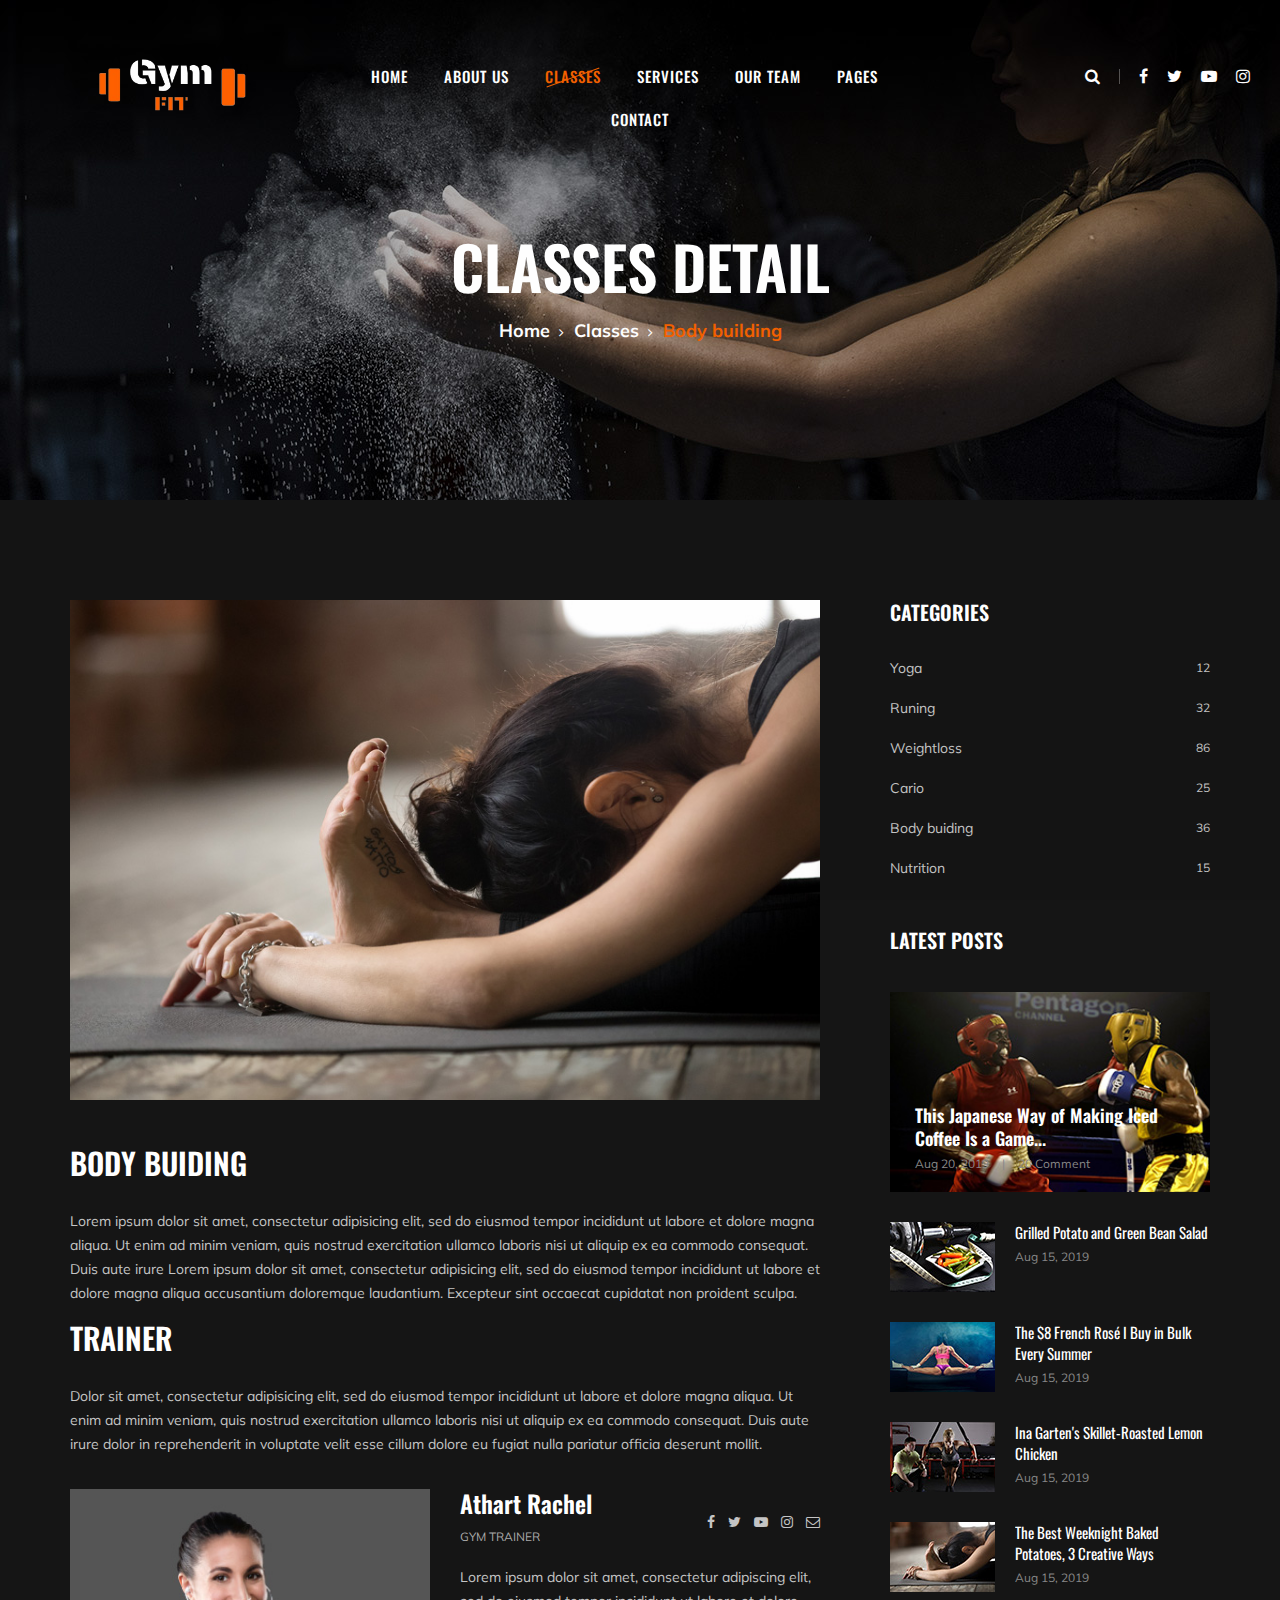
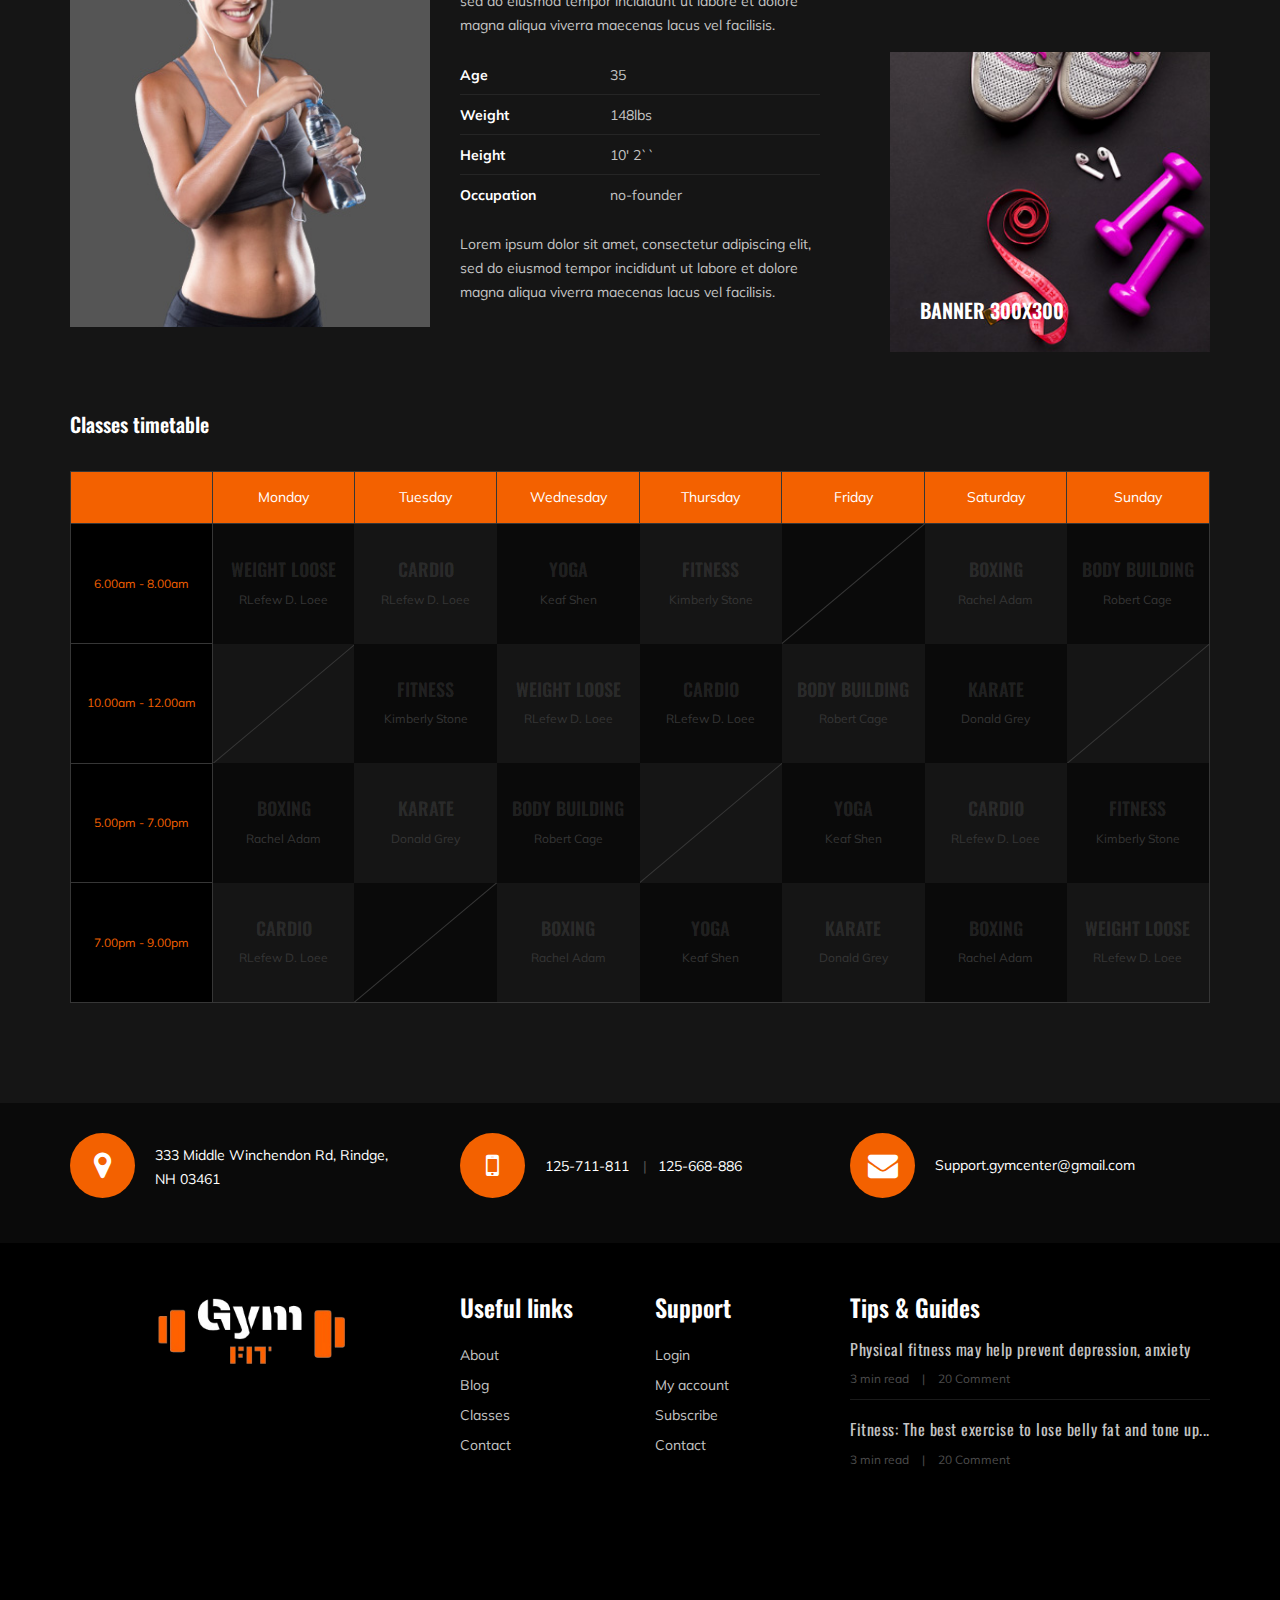
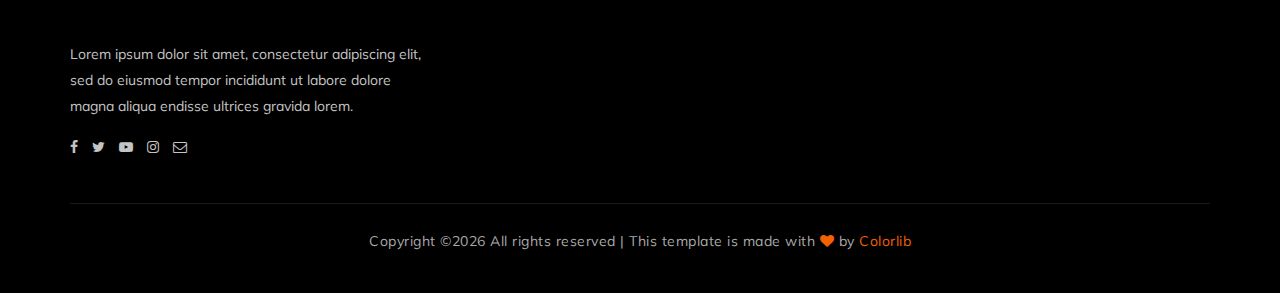
<file: class-details.html>
<!DOCTYPE html>
<html lang="zxx">

<head>
    <meta charset="UTF-8">
    <meta name="description" content="Gym Template">
    <meta name="keywords" content="Gym, unica, creative, html">
    <meta name="viewport" content="width=device-width, initial-scale=1.0">
    <meta http-equiv="X-UA-Compatible" content="ie=edge">
    <title>Gym | Template</title>

    <!-- Google Font -->
    <link href="https://fonts.googleapis.com/css?family=Muli:300,400,500,600,700,800,900&display=swap" rel="stylesheet">
    <link href="https://fonts.googleapis.com/css?family=Oswald:300,400,500,600,700&display=swap" rel="stylesheet">

    <!-- Css Styles -->
    <link rel="stylesheet" href="css/bootstrap.min.css" type="text/css">
    <link rel="stylesheet" href="css/font-awesome.min.css" type="text/css">
    <link rel="stylesheet" href="css/flaticon.css" type="text/css">
    <link rel="stylesheet" href="css/owl.carousel.min.css" type="text/css">
    <link rel="stylesheet" href="css/barfiller.css" type="text/css">
    <link rel="stylesheet" href="css/magnific-popup.css" type="text/css">
    <link rel="stylesheet" href="css/slicknav.min.css" type="text/css">
    <link rel="stylesheet" href="css/style.css" type="text/css">
</head>

<body>
    <!-- Page Preloder -->
    <div id="preloder">
        <div class="loader"></div>
    </div>

    <!-- Offcanvas Menu Section Begin -->
    <div class="offcanvas-menu-overlay"></div>
    <div class="offcanvas-menu-wrapper">
        <div class="canvas-close">
            <i class="fa fa-close"></i>
        </div>
        <div class="canvas-search search-switch">
            <i class="fa fa-search"></i>
        </div>
        <nav class="canvas-menu mobile-menu">
            <ul>
                <li><a href="./index.html">Home</a></li>
                <li><a href="./about-us.html">About Us</a></li>
                <li><a href="./class-details.html">Classes</a></li>
                <li><a href="./services.html">Services</a></li>
                <li><a href="./team.html">Our Team</a></li>
                <li><a href="#">Pages</a>
                    <ul class="dropdown">
                        <li><a href="./about-us.html">About us</a></li>
                        <li><a href="./class-timetable.html">Classes timetable</a></li>
                        <li><a href="./bmi-calculator.html">Bmi calculate</a></li>
                        <li><a href="./team.html">Our team</a></li>
                        <li><a href="./gallery.html">Gallery</a></li>
                        <li><a href="./blog.html">Our blog</a></li>
                        <li><a href="./404.html">404</a></li>
                    </ul>
                </li>
                <li><a href="./contact.html">Contact</a></li>
            </ul>
        </nav>
        <div id="mobile-menu-wrap"></div>
        <div class="canvas-social">
            <a href="#"><i class="fa fa-facebook"></i></a>
            <a href="#"><i class="fa fa-twitter"></i></a>
            <a href="#"><i class="fa fa-youtube-play"></i></a>
            <a href="#"><i class="fa fa-instagram"></i></a>
        </div>
    </div>
    <!-- Offcanvas Menu Section End -->

    <!-- Header Section Begin -->
    <header class="header-section">
        <div class="container-fluid">
            <div class="row">
                <div class="col-lg-3">
                    <div class="logo">
                        <a href="./index.html">
                            <img src="img/logooo.png" alt="">
                        </a>
                    </div>
                </div>
                <div class="col-lg-6">
                    <nav class="nav-menu">
                        <ul>
                            <li><a href="./index.html">Home</a></li>
                            <li><a href="./about-us.html">About Us</a></li>
                            <li class="active"><a href="./class-details.html">Classes</a></li>
                            <li><a href="./services.html">Services</a></li>
                            <li><a href="./team.html">Our Team</a></li>
                            <li><a href="#">Pages</a>
                                <ul class="dropdown">
                                    <li><a href="./about-us.html">About us</a></li>
                                    <li><a href="./class-timetable.html">Classes timetable</a></li>
                                    <li><a href="./bmi-calculator.html">Bmi calculate</a></li>
                                    <li><a href="./team.html">Our team</a></li>
                                    <li><a href="./gallery.html">Gallery</a></li>
                                    <li><a href="./blog.html">Our blog</a></li>
                                    <li><a href="./404.html">404</a></li>
                                </ul>
                            </li>
                            <li><a href="./contact.html">Contact</a></li>
                        </ul>
                    </nav>
                </div>
                <div class="col-lg-3">
                    <div class="top-option">
                        <div class="to-search search-switch">
                            <i class="fa fa-search"></i>
                        </div>
                        <div class="to-social">
                            <a href="#"><i class="fa fa-facebook"></i></a>
                            <a href="#"><i class="fa fa-twitter"></i></a>
                            <a href="#"><i class="fa fa-youtube-play"></i></a>
                            <a href="#"><i class="fa fa-instagram"></i></a>
                        </div>
                    </div>
                </div>
            </div>
            <div class="canvas-open">
                <i class="fa fa-bars"></i>
            </div>
        </div>
    </header>
    <!-- Header End -->

    <!-- Breadcrumb Section Begin -->
    <section class="breadcrumb-section set-bg" data-setbg="img/breadcrumb-bg.jpg">
        <div class="container">
            <div class="row">
                <div class="col-lg-12 text-center">
                    <div class="breadcrumb-text">
                        <h2>Classes detail</h2>
                        <div class="bt-option">
                            <a href="./index.html">Home</a>
                            <a href="#">Classes</a>
                            <span>Body building</span>
                        </div>
                    </div>
                </div>
            </div>
        </div>
    </section>
    <!-- Breadcrumb Section End -->

    <!-- Class Details Section Begin -->
    <section class="class-details-section spad">
        <div class="container">
            <div class="row">
                <div class="col-lg-8">
                    <div class="class-details-text">
                        <div class="cd-pic">
                            <img src="img/classes/class-details/class-detailsl.jpg" alt="">
                        </div>
                        <div class="cd-text">
                            <div class="cd-single-item">
                                <h3>Body buiding</h3>
                                <p>Lorem ipsum dolor sit amet, consectetur adipisicing elit, sed do eiusmod tempor
                                    incididunt ut labore et dolore magna aliqua. Ut enim ad minim veniam, quis nostrud
                                    exercitation ullamco laboris nisi ut aliquip ex ea commodo consequat. Duis aute
                                    irure Lorem ipsum dolor sit amet, consectetur adipisicing elit, sed do eiusmod
                                    tempor incididunt ut labore et dolore magna aliqua accusantium doloremque
                                    laudantium. Excepteur sint occaecat cupidatat non proident sculpa.</p>
                            </div>
                            <div class="cd-single-item">
                                <h3>Trainer</h3>
                                <p>Dolor sit amet, consectetur adipisicing elit, sed do eiusmod tempor incididunt ut
                                    labore et dolore magna aliqua. Ut enim ad minim veniam, quis nostrud exercitation
                                    ullamco laboris nisi ut aliquip ex ea commodo consequat. Duis aute irure dolor in
                                    reprehenderit in voluptate velit esse cillum dolore eu fugiat nulla pariatur officia
                                    deserunt mollit.</p>
                            </div>
                        </div>
                        <div class="cd-trainer">
                            <div class="row">
                                <div class="col-md-6">
                                    <div class="cd-trainer-pic">
                                        <img src="img/classes/class-details/trainer-profile.jpg" alt="">
                                    </div>
                                </div>
                                <div class="col-md-6">
                                    <div class="cd-trainer-text">
                                        <div class="trainer-title">
                                            <h4>Athart Rachel</h4>
                                            <span>Gym Trainer</span>
                                        </div>
                                        <div class="trainer-social">
                                            <a href="#"><i class="fa fa-facebook"></i></a>
                                            <a href="#"><i class="fa fa-twitter"></i></a>
                                            <a href="#"><i class="fa fa-youtube-play"></i></a>
                                            <a href="#"><i class="fa fa-instagram"></i></a>
                                            <a href="#"><i class="fa  fa-envelope-o"></i></a>
                                        </div>
                                        <p>Lorem ipsum dolor sit amet, consectetur adipiscing elit, sed do eiusmod
                                            tempor incididunt ut labore et dolore magna aliqua viverra maecenas lacus
                                            vel facilisis.</p>
                                        <ul class="trainer-info">
                                            <li><span>Age</span>35</li>
                                            <li><span>Weight</span>148lbs</li>
                                            <li><span>Height</span>10' 2``</li>
                                            <li><span>Occupation</span>no-founder</li>
                                        </ul>
                                        <p>Lorem ipsum dolor sit amet, consectetur adipiscing elit, sed do eiusmod
                                            tempor incididunt ut labore et dolore magna aliqua viverra maecenas lacus
                                            vel facilisis. </p>
                                    </div>
                                </div>
                            </div>
                        </div>
                    </div>
                </div>
                <div class="col-lg-4 col-md-8">
                    <div class="sidebar-option">
                        <div class="so-categories">
                            <h5 class="title">Categories</h5>
                            <ul>
                                <li><a href="#">Yoga <span>12</span></a></li>
                                <li><a href="#">Runing <span>32</span></a></li>
                                <li><a href="#">Weightloss <span>86</span></a></li>
                                <li><a href="#">Cario <span>25</span></a></li>
                                <li><a href="#">Body buiding <span>36</span></a></li>
                                <li><a href="#">Nutrition <span>15</span></a></li>
                            </ul>
                        </div>
                        <div class="so-latest">
                            <h5 class="title">Latest posts</h5>
                            <div class="latest-large set-bg" data-setbg="img/letest-blog/latest-1.jpg">
                                <div class="ll-text">
                                    <h5><a href="#">This Japanese Way of Making Iced Coffee Is a Game...</a></h5>
                                    <ul>
                                        <li>Aug 20, 2019</li>
                                        <li>20 Comment</li>
                                    </ul>
                                </div>
                            </div>
                            <div class="latest-item">
                                <div class="li-pic">
                                    <img src="img/letest-blog/latest-2.jpg" alt="">
                                </div>
                                <div class="li-text">
                                    <h6><a href="#">Grilled Potato and Green Bean Salad</a></h6>
                                    <span class="li-time">Aug 15, 2019</span>
                                </div>
                            </div>
                            <div class="latest-item">
                                <div class="li-pic">
                                    <img src="img/letest-blog/latest-3.jpg" alt="">
                                </div>
                                <div class="li-text">
                                    <h6><a href="#">The $8 French Rosé I Buy in Bulk Every Summer</a></h6>
                                    <span class="li-time">Aug 15, 2019</span>
                                </div>
                            </div>
                            <div class="latest-item">
                                <div class="li-pic">
                                    <img src="img/letest-blog/latest-4.jpg" alt="">
                                </div>
                                <div class="li-text">
                                    <h6><a href="#">Ina Garten's Skillet-Roasted Lemon Chicken</a></h6>
                                    <span class="li-time">Aug 15, 2019</span>
                                </div>
                            </div>
                            <div class="latest-item">
                                <div class="li-pic">
                                    <img src="img/letest-blog/latest-5.jpg" alt="">
                                </div>
                                <div class="li-text">
                                    <h6><a href="#">The Best Weeknight Baked Potatoes, 3 Creative Ways</a></h6>
                                    <span class="li-time">Aug 15, 2019</span>
                                </div>
                            </div>
                        </div>
                        <div class="so-banner set-bg" data-setbg="img/sidebar-banner.jpg">
                            <h5>Banner 300x300</h5>
                        </div>
                    </div>
                </div>
            </div>
        </div>
    </section>
    <!-- Class Details Section End -->

    <!-- Class Timetable Section Begin -->
    <section class="class-timetable-section class-details-timetable spad">
        <div class="container">
            <div class="row">
                <div class="col-lg-12">
                    <div class="class-details-timetable_title">
                        <h5>Classes timetable</h5>
                    </div>
                </div>
            </div>
            <div class="row">
                <div class="col-lg-12">
                    <div class="class-timetable details-timetable">
                        <table>
                            <thead>
                                <tr>
                                    <th></th>
                                    <th>Monday</th>
                                    <th>Tuesday</th>
                                    <th>Wednesday</th>
                                    <th>Thursday</th>
                                    <th>Friday</th>
                                    <th>Saturday</th>
                                    <th>Sunday</th>
                                </tr>
                            </thead>
                            <tbody>
                                <tr>
                                    <td class="class-time">6.00am - 8.00am</td>
                                    <td class="dark-bg hover-dp ts-meta" data-tsmeta="workout">
                                        <h5>WEIGHT LOOSE</h5>
                                        <span>RLefew D. Loee</span>
                                    </td>
                                    <td class="hover-dp ts-meta" data-tsmeta="fitness">
                                        <h5>Cardio</h5>
                                        <span>RLefew D. Loee</span>
                                    </td>
                                    <td class="dark-bg hover-dp ts-meta" data-tsmeta="workout">
                                        <h5>Yoga</h5>
                                        <span>Keaf Shen</span>
                                    </td>
                                    <td class="hover-dp ts-meta" data-tsmeta="fitness">
                                        <h5>Fitness</h5>
                                        <span>Kimberly Stone</span>
                                    </td>
                                    <td class="dark-bg blank-td"></td>
                                    <td class="hover-dp ts-meta" data-tsmeta="motivation">
                                        <h5>Boxing</h5>
                                        <span>Rachel Adam</span>
                                    </td>
                                    <td class="dark-bg hover-dp ts-meta" data-tsmeta="workout">
                                        <h5>Body Building</h5>
                                        <span>Robert Cage</span>
                                    </td>
                                </tr>
                                <tr>
                                    <td class="class-time">10.00am - 12.00am</td>
                                    <td class="blank-td"></td>
                                    <td class="dark-bg hover-dp ts-meta" data-tsmeta="fitness">
                                        <h5>Fitness</h5>
                                        <span>Kimberly Stone</span>
                                    </td>
                                    <td class="hover-dp ts-meta" data-tsmeta="workout">
                                        <h5>WEIGHT LOOSE</h5>
                                        <span>RLefew D. Loee</span>
                                    </td>
                                    <td class="dark-bg hover-dp ts-meta" data-tsmeta="motivation">
                                        <h5>Cardio</h5>
                                        <span>RLefew D. Loee</span>
                                    </td>
                                    <td class="hover-dp ts-meta" data-tsmeta="workout">
                                        <h5>Body Building</h5>
                                        <span>Robert Cage</span>
                                    </td>
                                    <td class="dark-bg hover-dp ts-meta" data-tsmeta="motivation">
                                        <h5>Karate</h5>
                                        <span>Donald Grey</span>
                                    </td>
                                    <td class="blank-td"></td>
                                </tr>
                                <tr>
                                    <td class="class-time">5.00pm - 7.00pm</td>
                                    <td class="dark-bg hover-dp ts-meta" data-tsmeta="fitness">
                                        <h5>Boxing</h5>
                                        <span>Rachel Adam</span>
                                    </td>
                                    <td class="hover-dp ts-meta" data-tsmeta="motivation">
                                        <h5>Karate</h5>
                                        <span>Donald Grey</span>
                                    </td>
                                    <td class="dark-bg hover-dp ts-meta" data-tsmeta="workout">
                                        <h5>Body Building</h5>
                                        <span>Robert Cage</span>
                                    </td>
                                    <td class="blank-td"></td>
                                    <td class="dark-bg hover-dp ts-meta" data-tsmeta="workout">
                                        <h5>Yoga</h5>
                                        <span>Keaf Shen</span>
                                    </td>
                                    <td class="hover-dp ts-meta" data-tsmeta="motivation">
                                        <h5>Cardio</h5>
                                        <span>RLefew D. Loee</span>
                                    </td>
                                    <td class="dark-bg hover-dp ts-meta" data-tsmeta="fitness">
                                        <h5>Fitness</h5>
                                        <span>Kimberly Stone</span>
                                    </td>
                                </tr>
                                <tr>
                                    <td class="class-time">7.00pm - 9.00pm</td>
                                    <td class="hover-dp ts-meta" data-tsmeta="motivation">
                                        <h5>Cardio</h5>
                                        <span>RLefew D. Loee</span>
                                    </td>
                                    <td class="dark-bg blank-td"></td>
                                    <td class="hover-dp ts-meta" data-tsmeta="fitness">
                                        <h5>Boxing</h5>
                                        <span>Rachel Adam</span>
                                    </td>
                                    <td class="dark-bg hover-dp ts-meta" data-tsmeta="workout">
                                        <h5>Yoga</h5>
                                        <span>Keaf Shen</span>
                                    </td>
                                    <td class="hover-dp ts-meta" data-tsmeta="motivation">
                                        <h5>Karate</h5>
                                        <span>Donald Grey</span>
                                    </td>
                                    <td class="dark-bg hover-dp ts-meta" data-tsmeta="fitness">
                                        <h5>Boxing</h5>
                                        <span>Rachel Adam</span>
                                    </td>
                                    <td class="hover-dp ts-meta" data-tsmeta="workout">
                                        <h5>WEIGHT LOOSE</h5>
                                        <span>RLefew D. Loee</span>
                                    </td>
                                </tr>
                            </tbody>
                        </table>
                    </div>
                </div>
            </div>
        </div>
    </section>
    <!-- Class Timetable Section End -->

    <!-- Get In Touch Section Begin -->
    <div class="gettouch-section">
        <div class="container">
            <div class="row">
                <div class="col-md-4">
                    <div class="gt-text">
                        <i class="fa fa-map-marker"></i>
                        <p>333 Middle Winchendon Rd, Rindge,<br/> NH 03461</p>
                    </div>
                </div>
                <div class="col-md-4">
                    <div class="gt-text">
                        <i class="fa fa-mobile"></i>
                        <ul>
                            <li>125-711-811</li>
                            <li>125-668-886</li>
                        </ul>
                    </div>
                </div>
                <div class="col-md-4">
                    <div class="gt-text email">
                        <i class="fa fa-envelope"></i>
                        <p>Support.gymcenter@gmail.com</p>
                    </div>
                </div>
            </div>
        </div>
    </div>
    <!-- Get In Touch Section End -->

    <!-- Footer Section Begin -->
    <section class="footer-section">
        <div class="container">
            <div class="row">
                <div class="col-lg-4">
                    <div class="fs-about">
                        <div class="fa-logo">
                            <a href="#"><img src="img/logooo.png" alt=""></a>
                        </div>
                        <p>Lorem ipsum dolor sit amet, consectetur adipiscing elit, sed do eiusmod tempor incididunt ut
                            labore dolore magna aliqua endisse ultrices gravida lorem.</p>
                        <div class="fa-social">
                            <a href="#"><i class="fa fa-facebook"></i></a>
                            <a href="#"><i class="fa fa-twitter"></i></a>
                            <a href="#"><i class="fa fa-youtube-play"></i></a>
                            <a href="#"><i class="fa fa-instagram"></i></a>
                            <a href="#"><i class="fa  fa-envelope-o"></i></a>
                        </div>
                    </div>
                </div>
                <div class="col-lg-2 col-md-3 col-sm-6">
                    <div class="fs-widget">
                        <h4>Useful links</h4>
                        <ul>
                            <li><a href="#">About</a></li>
                            <li><a href="#">Blog</a></li>
                            <li><a href="#">Classes</a></li>
                            <li><a href="#">Contact</a></li>
                        </ul>
                    </div>
                </div>
                <div class="col-lg-2 col-md-3 col-sm-6">
                    <div class="fs-widget">
                        <h4>Support</h4>
                        <ul>
                            <li><a href="#">Login</a></li>
                            <li><a href="#">My account</a></li>
                            <li><a href="#">Subscribe</a></li>
                            <li><a href="#">Contact</a></li>
                        </ul>
                    </div>
                </div>
                <div class="col-lg-4 col-md-6">
                    <div class="fs-widget">
                        <h4>Tips & Guides</h4>
                        <div class="fw-recent">
                            <h6><a href="#">Physical fitness may help prevent depression, anxiety</a></h6>
                            <ul>
                                <li>3 min read</li>
                                <li>20 Comment</li>
                            </ul>
                        </div>
                        <div class="fw-recent">
                            <h6><a href="#">Fitness: The best exercise to lose belly fat and tone up...</a></h6>
                            <ul>
                                <li>3 min read</li>
                                <li>20 Comment</li>
                            </ul>
                        </div>
                    </div>
                </div>
            </div>
            <div class="row">
                <div class="col-lg-12 text-center">
                    <div class="copyright-text">
                        <p><!-- Link back to Colorlib can't be removed. Template is licensed under CC BY 3.0. -->
  Copyright &copy;<script>document.write(new Date().getFullYear());</script> All rights reserved | This template is made with <i class="fa fa-heart" aria-hidden="true"></i> by <a href="https://colorlib.com" target="_blank">Colorlib</a>
  <!-- Link back to Colorlib can't be removed. Template is licensed under CC BY 3.0. --></p>
                    </div>
                </div>
            </div>
        </div>
    </section>
    <!-- Footer Section End -->

    <!-- Search model Begin -->
    <div class="search-model">
        <div class="h-100 d-flex align-items-center justify-content-center">
            <div class="search-close-switch">+</div>
            <form class="search-model-form">
                <input type="text" id="search-input" placeholder="Search here.....">
            </form>
        </div>
    </div>
    <!-- Search model end -->

    <!-- Js Plugins -->
    <script src="js/jquery-3.3.1.min.js"></script>
    <script src="js/bootstrap.min.js"></script>
    <script src="js/jquery.magnific-popup.min.js"></script>
    <script src="js/masonry.pkgd.min.js"></script>
    <script src="js/jquery.barfiller.js"></script>
    <script src="js/jquery.slicknav.js"></script>
    <script src="js/owl.carousel.min.js"></script>
    <script src="js/main.js"></script>



</body>

</html>
</file>
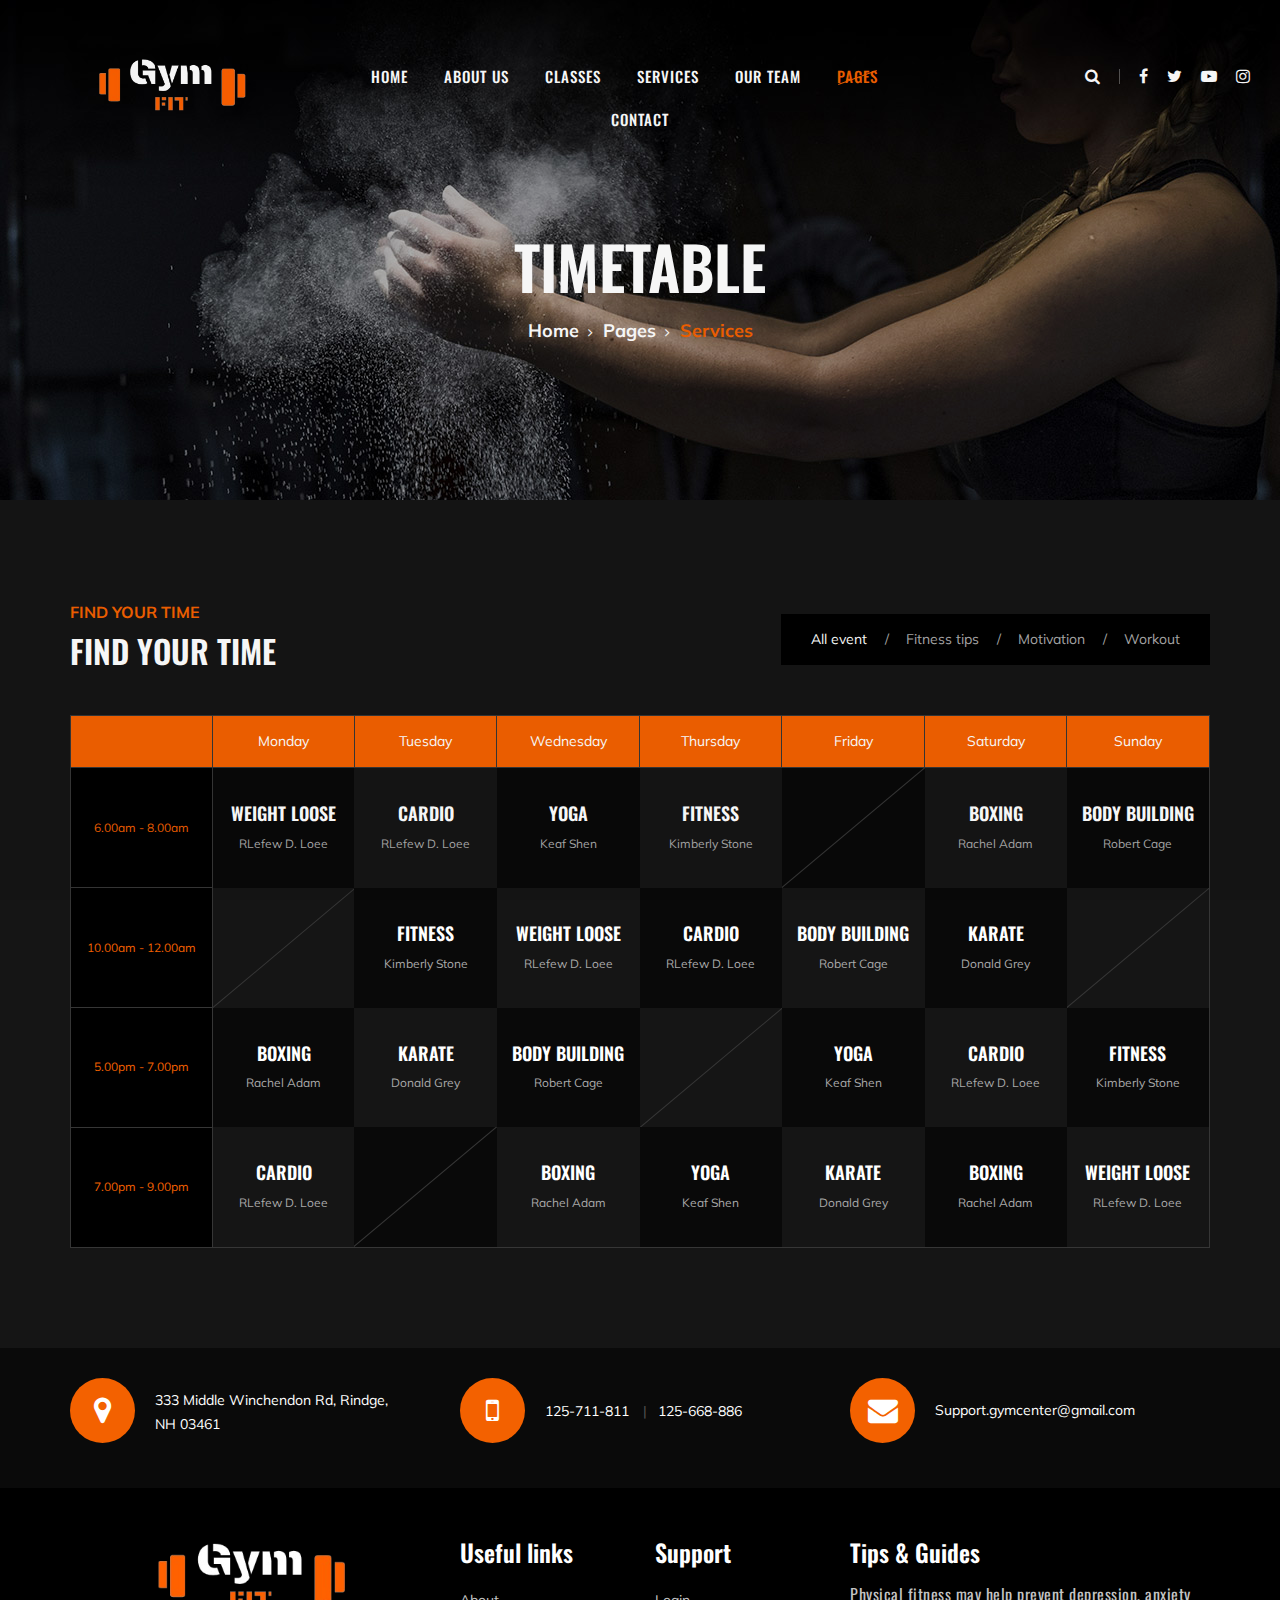
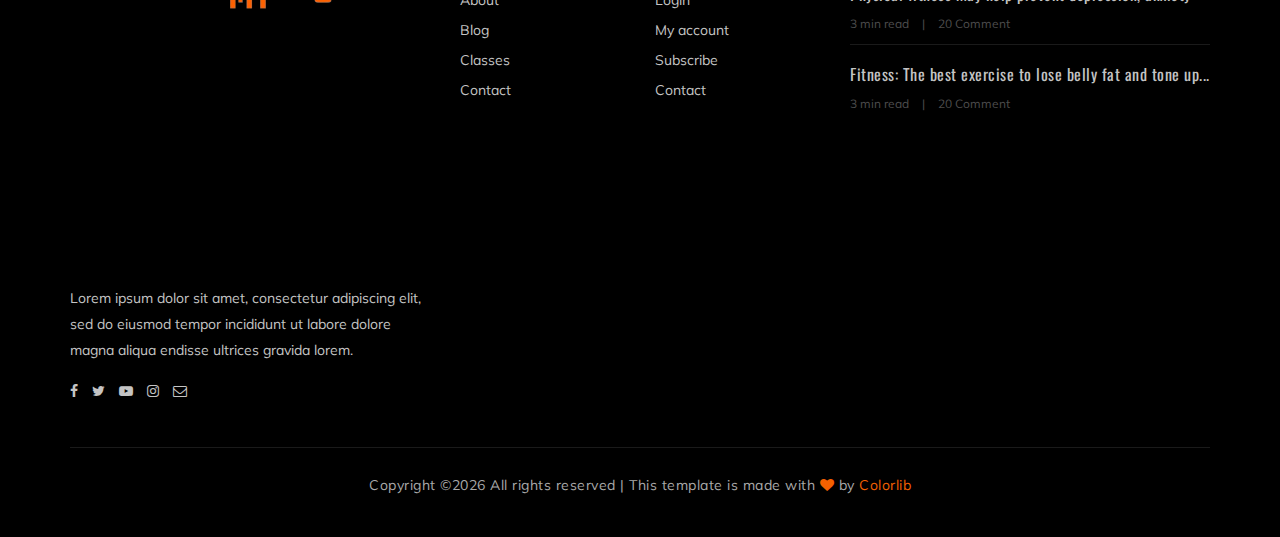
<file: class-timetable.html>
<!DOCTYPE html>
<html lang="zxx">

<head>
    <meta charset="UTF-8">
    <meta name="description" content="Gym Template">
    <meta name="keywords" content="Gym, unica, creative, html">
    <meta name="viewport" content="width=device-width, initial-scale=1.0">
    <meta http-equiv="X-UA-Compatible" content="ie=edge">
    <title>Gym | Template</title>

    <!-- Google Font -->
    <link href="https://fonts.googleapis.com/css?family=Muli:300,400,500,600,700,800,900&display=swap" rel="stylesheet">
    <link href="https://fonts.googleapis.com/css?family=Oswald:300,400,500,600,700&display=swap" rel="stylesheet">

    <!-- Css Styles -->
    <link rel="stylesheet" href="css/bootstrap.min.css" type="text/css">
    <link rel="stylesheet" href="css/font-awesome.min.css" type="text/css">
    <link rel="stylesheet" href="css/flaticon.css" type="text/css">
    <link rel="stylesheet" href="css/owl.carousel.min.css" type="text/css">
    <link rel="stylesheet" href="css/barfiller.css" type="text/css">
    <link rel="stylesheet" href="css/magnific-popup.css" type="text/css">
    <link rel="stylesheet" href="css/slicknav.min.css" type="text/css">
    <link rel="stylesheet" href="css/style.css" type="text/css">
</head>

<body>
    <!-- Page Preloder -->
    <div id="preloder">
        <div class="loader"></div>
    </div>

    <!-- Offcanvas Menu Section Begin -->
    <div class="offcanvas-menu-overlay"></div>
    <div class="offcanvas-menu-wrapper">
        <div class="canvas-close">
            <i class="fa fa-close"></i>
        </div>
        <div class="canvas-search search-switch">
            <i class="fa fa-search"></i>
        </div>
        <nav class="canvas-menu mobile-menu">
            <ul>
                <li><a href="./index.html">Home</a></li>
                <li><a href="./about-us.html">About Us</a></li>
                <li><a href="./class-details.html">Classes</a></li>
                <li><a href="./services.html">Services</a></li>
                <li><a href="./team.html">Our Team</a></li>
                <li><a href="#">Pages</a>
                    <ul class="dropdown">
                        <li><a href="./about-us.html">About us</a></li>
                        <li><a href="./class-timetable.html">Classes timetable</a></li>
                        <li><a href="./bmi-calculator.html">Bmi calculate</a></li>
                        <li><a href="./team.html">Our team</a></li>
                        <li><a href="./gallery.html">Gallery</a></li>
                        <li><a href="./blog.html">Our blog</a></li>
                        <li><a href="./404.html">404</a></li>
                    </ul>
                </li>
                <li><a href="./contact.html">Contact</a></li>
            </ul>
        </nav>
        <div id="mobile-menu-wrap"></div>
        <div class="canvas-social">
            <a href="#"><i class="fa fa-facebook"></i></a>
            <a href="#"><i class="fa fa-twitter"></i></a>
            <a href="#"><i class="fa fa-youtube-play"></i></a>
            <a href="#"><i class="fa fa-instagram"></i></a>
        </div>
    </div>
    <!-- Offcanvas Menu Section End -->

    <!-- Header Section Begin -->
    <header class="header-section">
        <div class="container-fluid">
            <div class="row">
                <div class="col-lg-3">
                    <div class="logo">
                        <a href="./index.html">
                            <img src="img/logooo.png" alt="">
                        </a>
                    </div>
                </div>
                <div class="col-lg-6">
                    <nav class="nav-menu">
                        <ul>
                            <li><a href="./index.html">Home</a></li>
                            <li><a href="./about-us.html">About Us</a></li>
                            <li><a href="./classes.html">Classes</a></li>
                            <li><a href="./services.html">Services</a></li>
                            <li><a href="./team.html">Our Team</a></li>
                            <li class="active"><a href="#">Pages</a>
                                <ul class="dropdown">
                                    <li><a href="./about-us.html">About us</a></li>
                                    <li><a href="./class-timetable.html">Classes timetable</a></li>
                                    <li><a href="./bmi-calculator.html">Bmi calculate</a></li>
                                    <li><a href="./team.html">Our team</a></li>
                                    <li><a href="./gallery.html">Gallery</a></li>
                                    <li><a href="./blog.html">Our blog</a></li>
                                    <li><a href="./404.html">404</a></li>
                                </ul>
                            </li>
                            <li><a href="./contact.html">Contact</a></li>
                        </ul>
                    </nav>
                </div>
                <div class="col-lg-3">
                    <div class="top-option">
                        <div class="to-search search-switch">
                            <i class="fa fa-search"></i>
                        </div>
                        <div class="to-social">
                            <a href="#"><i class="fa fa-facebook"></i></a>
                            <a href="#"><i class="fa fa-twitter"></i></a>
                            <a href="#"><i class="fa fa-youtube-play"></i></a>
                            <a href="#"><i class="fa fa-instagram"></i></a>
                        </div>
                    </div>
                </div>
            </div>
            <div class="canvas-open">
                <i class="fa fa-bars"></i>
            </div>
        </div>
    </header>
    <!-- Header End -->

    <!-- Breadcrumb Section Begin -->
    <section class="breadcrumb-section set-bg" data-setbg="img/breadcrumb-bg.jpg">
        <div class="container">
            <div class="row">
                <div class="col-lg-12 text-center">
                    <div class="breadcrumb-text">
                        <h2>Timetable</h2>
                        <div class="bt-option">
                            <a href="./index.html">Home</a>
                            <a href="#">Pages</a>
                            <span>Services</span>
                        </div>
                    </div>
                </div>
            </div>
        </div>
    </section>
    <!-- Breadcrumb Section End -->

    <!-- Class Timetable Section Begin -->
    <section class="class-timetable-section spad">
        <div class="container">
            <div class="row">
                <div class="col-lg-6">
                    <div class="section-title">
                        <span>Find Your Time</span>
                        <h2>Find Your Time</h2>
                    </div>
                </div>
                <div class="col-lg-6">
                    <div class="table-controls">
                        <ul>
                            <li class="active" data-tsfilter="all">All event</li>
                            <li data-tsfilter="fitness">Fitness tips</li>
                            <li data-tsfilter="motivation">Motivation</li>
                            <li data-tsfilter="workout">Workout</li>
                        </ul>
                    </div>
                </div>
            </div>
            <div class="row">
                <div class="col-lg-12">
                    <div class="class-timetable">
                        <table>
                            <thead>
                                <tr>
                                    <th></th>
                                    <th>Monday</th>
                                    <th>Tuesday</th>
                                    <th>Wednesday</th>
                                    <th>Thursday</th>
                                    <th>Friday</th>
                                    <th>Saturday</th>
                                    <th>Sunday</th>
                                </tr>
                            </thead>
                            <tbody>
                                <tr>
                                    <td class="class-time">6.00am - 8.00am</td>
                                    <td class="dark-bg hover-bg ts-meta" data-tsmeta="workout">
                                        <h5>WEIGHT LOOSE</h5>
                                        <span>RLefew D. Loee</span>
                                    </td>
                                    <td class="hover-bg ts-meta" data-tsmeta="fitness">
                                        <h5>Cardio</h5>
                                        <span>RLefew D. Loee</span>
                                    </td>
                                    <td class="dark-bg hover-bg ts-meta" data-tsmeta="workout">
                                        <h5>Yoga</h5>
                                        <span>Keaf Shen</span>
                                    </td>
                                    <td class="hover-bg ts-meta" data-tsmeta="fitness">
                                        <h5>Fitness</h5>
                                        <span>Kimberly Stone</span>
                                    </td>
                                    <td class="dark-bg blank-td"></td>
                                    <td class="hover-bg ts-meta" data-tsmeta="motivation">
                                        <h5>Boxing</h5>
                                        <span>Rachel Adam</span>
                                    </td>
                                    <td class="dark-bg hover-bg ts-meta" data-tsmeta="workout">
                                        <h5>Body Building</h5>
                                        <span>Robert Cage</span>
                                    </td>
                                </tr>
                                <tr>
                                    <td class="class-time">10.00am - 12.00am</td>
                                    <td class="blank-td"></td>
                                    <td class="dark-bg hover-bg ts-meta" data-tsmeta="fitness">
                                        <h5>Fitness</h5>
                                        <span>Kimberly Stone</span>
                                    </td>
                                    <td class="hover-bg ts-meta" data-tsmeta="workout">
                                        <h5>WEIGHT LOOSE</h5>
                                        <span>RLefew D. Loee</span>
                                    </td>
                                    <td class="dark-bg hover-bg ts-meta" data-tsmeta="motivation">
                                        <h5>Cardio</h5>
                                        <span>RLefew D. Loee</span>
                                    </td>
                                    <td class="hover-bg ts-meta" data-tsmeta="workout">
                                        <h5>Body Building</h5>
                                        <span>Robert Cage</span>
                                    </td>
                                    <td class="dark-bg hover-bg ts-meta" data-tsmeta="motivation">
                                        <h5>Karate</h5>
                                        <span>Donald Grey</span>
                                    </td>
                                    <td class="blank-td"></td>
                                </tr>
                                <tr>
                                    <td class="class-time">5.00pm - 7.00pm</td>
                                    <td class="dark-bg hover-bg ts-meta" data-tsmeta="fitness">
                                        <h5>Boxing</h5>
                                        <span>Rachel Adam</span>
                                    </td>
                                    <td class="hover-bg ts-meta" data-tsmeta="motivation">
                                        <h5>Karate</h5>
                                        <span>Donald Grey</span>
                                    </td>
                                    <td class="dark-bg hover-bg ts-meta" data-tsmeta="workout">
                                        <h5>Body Building</h5>
                                        <span>Robert Cage</span>
                                    </td>
                                    <td class="blank-td"></td>
                                    <td class="dark-bg hover-bg ts-meta" data-tsmeta="workout">
                                        <h5>Yoga</h5>
                                        <span>Keaf Shen</span>
                                    </td>
                                    <td class="hover-bg ts-meta" data-tsmeta="motivation">
                                        <h5>Cardio</h5>
                                        <span>RLefew D. Loee</span>
                                    </td>
                                    <td class="dark-bg hover-bg ts-meta" data-tsmeta="fitness">
                                        <h5>Fitness</h5>
                                        <span>Kimberly Stone</span>
                                    </td>
                                </tr>
                                <tr>
                                    <td class="class-time">7.00pm - 9.00pm</td>
                                    <td class="hover-bg ts-meta" data-tsmeta="motivation">
                                        <h5>Cardio</h5>
                                        <span>RLefew D. Loee</span>
                                    </td>
                                    <td class="dark-bg blank-td"></td>
                                    <td class="hover-bg ts-meta" data-tsmeta="fitness">
                                        <h5>Boxing</h5>
                                        <span>Rachel Adam</span>
                                    </td>
                                    <td class="dark-bg hover-bg ts-meta" data-tsmeta="workout">
                                        <h5>Yoga</h5>
                                        <span>Keaf Shen</span>
                                    </td>
                                    <td class="hover-bg ts-meta" data-tsmeta="motivation">
                                        <h5>Karate</h5>
                                        <span>Donald Grey</span>
                                    </td>
                                    <td class="dark-bg hover-bg ts-meta" data-tsmeta="fitness">
                                        <h5>Boxing</h5>
                                        <span>Rachel Adam</span>
                                    </td>
                                    <td class="hover-bg ts-meta" data-tsmeta="workout">
                                        <h5>WEIGHT LOOSE</h5>
                                        <span>RLefew D. Loee</span>
                                    </td>
                                </tr>
                            </tbody>
                        </table>
                    </div>
                </div>
            </div>
        </div>
    </section>
    <!-- Class Timetable Section End -->

    <!-- Get In Touch Section Begin -->
    <div class="gettouch-section">
        <div class="container">
            <div class="row">
                <div class="col-md-4">
                    <div class="gt-text">
                        <i class="fa fa-map-marker"></i>
                        <p>333 Middle Winchendon Rd, Rindge,<br/> NH 03461</p>
                    </div>
                </div>
                <div class="col-md-4">
                    <div class="gt-text">
                        <i class="fa fa-mobile"></i>
                        <ul>
                            <li>125-711-811</li>
                            <li>125-668-886</li>
                        </ul>
                    </div>
                </div>
                <div class="col-md-4">
                    <div class="gt-text email">
                        <i class="fa fa-envelope"></i>
                        <p>Support.gymcenter@gmail.com</p>
                    </div>
                </div>
            </div>
        </div>
    </div>
    <!-- Get In Touch Section End -->

    <!-- Footer Section Begin -->
    <section class="footer-section">
        <div class="container">
            <div class="row">
                <div class="col-lg-4">
                    <div class="fs-about">
                        <div class="fa-logo">
                            <a href="#"><img src="img/logooo.png" alt=""></a>
                        </div>
                        <p>Lorem ipsum dolor sit amet, consectetur adipiscing elit, sed do eiusmod tempor incididunt ut
                            labore dolore magna aliqua endisse ultrices gravida lorem.</p>
                        <div class="fa-social">
                            <a href="#"><i class="fa fa-facebook"></i></a>
                            <a href="#"><i class="fa fa-twitter"></i></a>
                            <a href="#"><i class="fa fa-youtube-play"></i></a>
                            <a href="#"><i class="fa fa-instagram"></i></a>
                            <a href="#"><i class="fa  fa-envelope-o"></i></a>
                        </div>
                    </div>
                </div>
                <div class="col-lg-2 col-md-3 col-sm-6">
                    <div class="fs-widget">
                        <h4>Useful links</h4>
                        <ul>
                            <li><a href="#">About</a></li>
                            <li><a href="#">Blog</a></li>
                            <li><a href="#">Classes</a></li>
                            <li><a href="#">Contact</a></li>
                        </ul>
                    </div>
                </div>
                <div class="col-lg-2 col-md-3 col-sm-6">
                    <div class="fs-widget">
                        <h4>Support</h4>
                        <ul>
                            <li><a href="#">Login</a></li>
                            <li><a href="#">My account</a></li>
                            <li><a href="#">Subscribe</a></li>
                            <li><a href="#">Contact</a></li>
                        </ul>
                    </div>
                </div>
                <div class="col-lg-4 col-md-6">
                    <div class="fs-widget">
                        <h4>Tips & Guides</h4>
                        <div class="fw-recent">
                            <h6><a href="#">Physical fitness may help prevent depression, anxiety</a></h6>
                            <ul>
                                <li>3 min read</li>
                                <li>20 Comment</li>
                            </ul>
                        </div>
                        <div class="fw-recent">
                            <h6><a href="#">Fitness: The best exercise to lose belly fat and tone up...</a></h6>
                            <ul>
                                <li>3 min read</li>
                                <li>20 Comment</li>
                            </ul>
                        </div>
                    </div>
                </div>
            </div>
            <div class="row">
                <div class="col-lg-12 text-center">
                    <div class="copyright-text">
                        <p><!-- Link back to Colorlib can't be removed. Template is licensed under CC BY 3.0. -->
  Copyright &copy;<script>document.write(new Date().getFullYear());</script> All rights reserved | This template is made with <i class="fa fa-heart" aria-hidden="true"></i> by <a href="https://colorlib.com" target="_blank">Colorlib</a>
  <!-- Link back to Colorlib can't be removed. Template is licensed under CC BY 3.0. --></p>
                    </div>
                </div>
            </div>
        </div>
    </section>
    <!-- Footer Section End -->

    <!-- Search model Begin -->
    <div class="search-model">
        <div class="h-100 d-flex align-items-center justify-content-center">
            <div class="search-close-switch">+</div>
            <form class="search-model-form">
                <input type="text" id="search-input" placeholder="Search here.....">
            </form>
        </div>
    </div>
    <!-- Search model end -->

    <!-- Js Plugins -->
    <script src="js/jquery-3.3.1.min.js"></script>
    <script src="js/bootstrap.min.js"></script>
    <script src="js/jquery.magnific-popup.min.js"></script>
    <script src="js/masonry.pkgd.min.js"></script>
    <script src="js/jquery.barfiller.js"></script>
    <script src="js/jquery.slicknav.js"></script>
    <script src="js/owl.carousel.min.js"></script>
    <script src="js/main.js"></script>



</body>

</html>
</file>
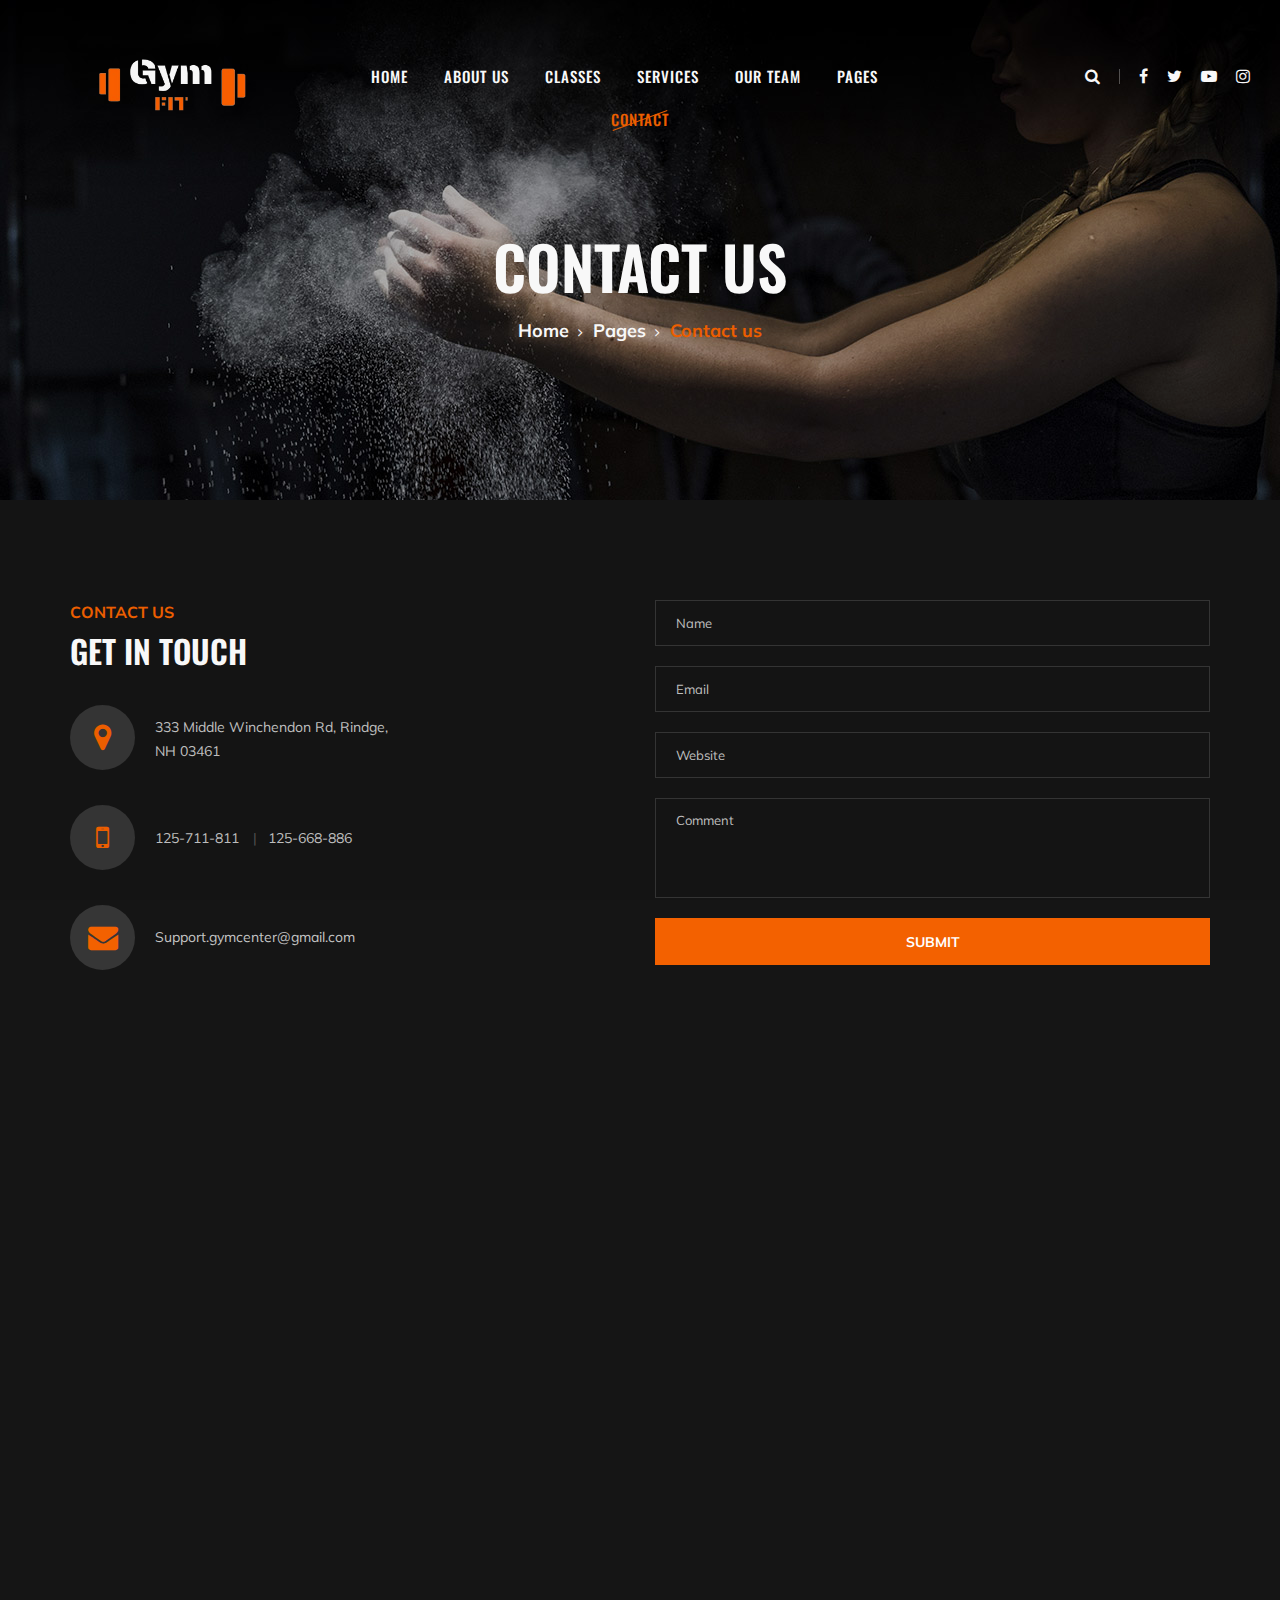
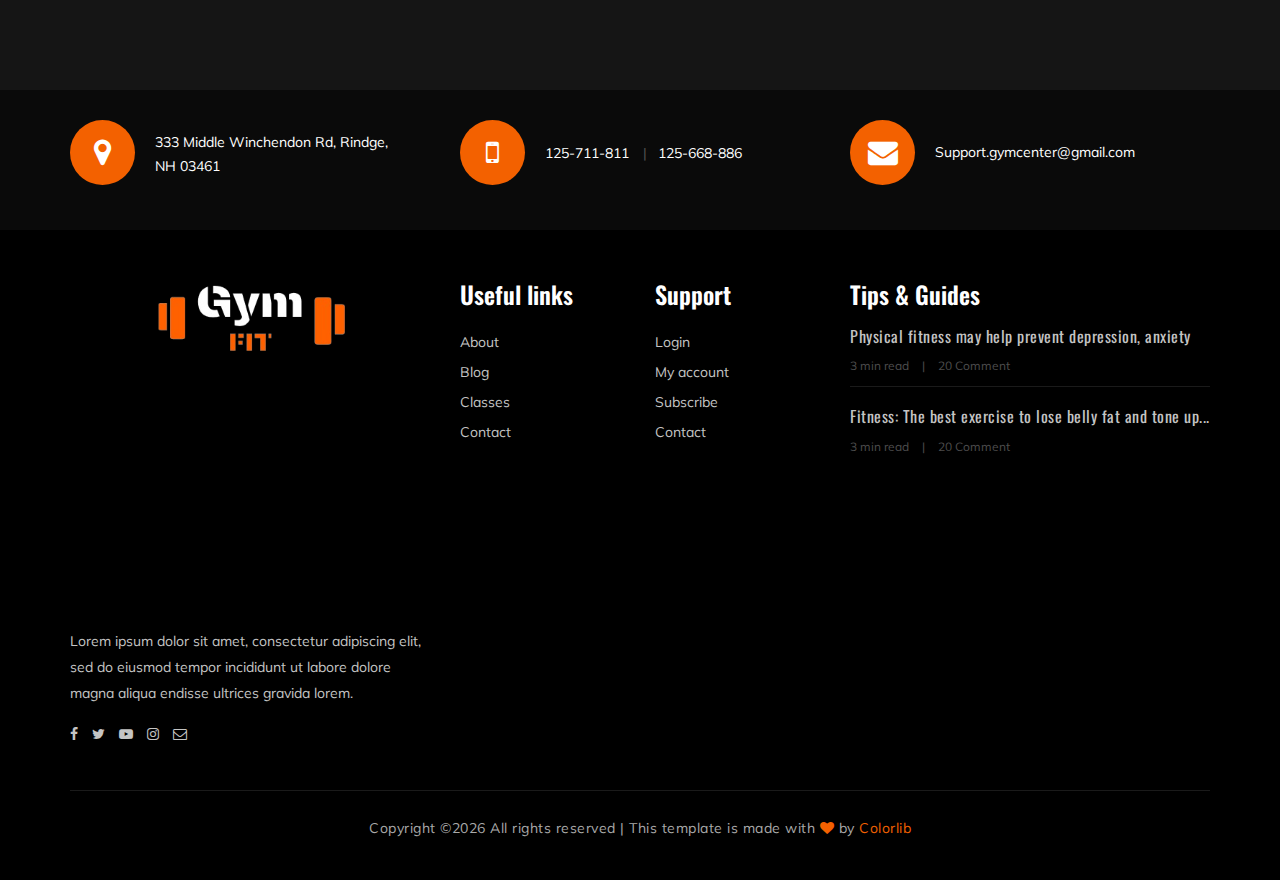
<file: contact.html>
<!DOCTYPE html>
<html lang="zxx">

<head>
    <meta charset="UTF-8">
    <meta name="description" content="Gym Template">
    <meta name="keywords" content="Gym, unica, creative, html">
    <meta name="viewport" content="width=device-width, initial-scale=1.0">
    <meta http-equiv="X-UA-Compatible" content="ie=edge">
    <title>Gym | Template</title>

    <!-- Google Font -->
    <link href="https://fonts.googleapis.com/css?family=Muli:300,400,500,600,700,800,900&display=swap" rel="stylesheet">
    <link href="https://fonts.googleapis.com/css?family=Oswald:300,400,500,600,700&display=swap" rel="stylesheet">

    <!-- Css Styles -->
    <link rel="stylesheet" href="css/bootstrap.min.css" type="text/css">
    <link rel="stylesheet" href="css/font-awesome.min.css" type="text/css">
    <link rel="stylesheet" href="css/flaticon.css" type="text/css">
    <link rel="stylesheet" href="css/owl.carousel.min.css" type="text/css">
    <link rel="stylesheet" href="css/barfiller.css" type="text/css">
    <link rel="stylesheet" href="css/magnific-popup.css" type="text/css">
    <link rel="stylesheet" href="css/slicknav.min.css" type="text/css">
    <link rel="stylesheet" href="css/style.css" type="text/css">
</head>

<body>
    <!-- Page Preloder -->
    <div id="preloder">
        <div class="loader"></div>
    </div>

    <!-- Offcanvas Menu Section Begin -->
    <div class="offcanvas-menu-overlay"></div>
    <div class="offcanvas-menu-wrapper">
        <div class="canvas-close">
            <i class="fa fa-close"></i>
        </div>
        <div class="canvas-search search-switch">
            <i class="fa fa-search"></i>
        </div>
        <nav class="canvas-menu mobile-menu">
            <ul>
                <li><a href="./index.html">Home</a></li>
                <li><a href="./about-us.html">About Us</a></li>
                <li><a href="./class-details.html">Classes</a></li>
                <li><a href="./services.html">Services</a></li>
                <li><a href="./team.html">Our Team</a></li>
                <li><a href="#">Pages</a>
                    <ul class="dropdown">
                        <li><a href="./about-us.html">About us</a></li>
                        <li><a href="./class-timetable.html">Classes timetable</a></li>
                        <li><a href="./bmi-calculator.html">Bmi calculate</a></li>
                        <li><a href="./team.html">Our team</a></li>
                        <li><a href="./gallery.html">Gallery</a></li>
                        <li><a href="./blog.html">Our blog</a></li>
                        <li><a href="./404.html">404</a></li>
                    </ul>
                </li>
                <li><a href="./contact.html">Contact</a></li>
            </ul>
        </nav>
        <div id="mobile-menu-wrap"></div>
        <div class="canvas-social">
            <a href="#"><i class="fa fa-facebook"></i></a>
            <a href="#"><i class="fa fa-twitter"></i></a>
            <a href="#"><i class="fa fa-youtube-play"></i></a>
            <a href="#"><i class="fa fa-instagram"></i></a>
        </div>
    </div>
    <!-- Offcanvas Menu Section End -->

    <!-- Header Section Begin -->
    <header class="header-section">
        <div class="container-fluid">
            <div class="row">
                <div class="col-lg-3">
                    <div class="logo">
                        <a href="./index.html">
                            <img src="img/logooo.png" alt="">
                        </a>
                    </div>
                </div>
                <div class="col-lg-6">
                    <nav class="nav-menu">
                        <ul>
                            <li><a href="./index.html">Home</a></li>
                            <li><a href="./about-us.html">About Us</a></li>
                            <li><a href="./class-details.html">Classes</a></li>
                            <li><a href="./services.html">Services</a></li>
                            <li><a href="./team.html">Our Team</a></li>
                            <li><a href="#">Pages</a>
                                <ul class="dropdown">
                                    <li><a href="./about-us.html">About us</a></li>
                                    <li><a href="./class-timetable.html">Classes timetable</a></li>
                                    <li><a href="./bmi-calculator.html">Bmi calculate</a></li>
                                    <li><a href="./team.html">Our team</a></li>
                                    <li><a href="./gallery.html">Gallery</a></li>
                                    <li><a href="./blog.html">Our blog</a></li>
                                    <li><a href="./404.html">404</a></li>
                                </ul>
                            </li>
                            <li class="active"><a href="./contact.html">Contact</a></li>
                        </ul>
                    </nav>
                </div>
                <div class="col-lg-3">
                    <div class="top-option">
                        <div class="to-search search-switch">
                            <i class="fa fa-search"></i>
                        </div>
                        <div class="to-social">
                            <a href="#"><i class="fa fa-facebook"></i></a>
                            <a href="#"><i class="fa fa-twitter"></i></a>
                            <a href="#"><i class="fa fa-youtube-play"></i></a>
                            <a href="#"><i class="fa fa-instagram"></i></a>
                        </div>
                    </div>
                </div>
            </div>
            <div class="canvas-open">
                <i class="fa fa-bars"></i>
            </div>
        </div>
    </header>
    <!-- Header End -->

    <!-- Breadcrumb Section Begin -->
    <section class="breadcrumb-section set-bg" data-setbg="img/breadcrumb-bg.jpg">
        <div class="container">
            <div class="row">
                <div class="col-lg-12 text-center">
                    <div class="breadcrumb-text">
                        <h2>Contact Us</h2>
                        <div class="bt-option">
                            <a href="./index.html">Home</a>
                            <a href="#">Pages</a>
                            <span>Contact us</span>
                        </div>
                    </div>
                </div>
            </div>
        </div>
    </section>
    <!-- Breadcrumb Section End -->

    <!-- Contact Section Begin -->
    <section class="contact-section spad">
        <div class="container">
            <div class="row">
                <div class="col-lg-6">
                    <div class="section-title contact-title">
                        <span>Contact Us</span>
                        <h2>GET IN TOUCH</h2>
                    </div>
                    <div class="contact-widget">
                        <div class="cw-text">
                            <i class="fa fa-map-marker"></i>
                            <p>333 Middle Winchendon Rd, Rindge,<br/> NH 03461</p>
                        </div>
                        <div class="cw-text">
                            <i class="fa fa-mobile"></i>
                            <ul>
                                <li>125-711-811</li>
                                <li>125-668-886</li>
                            </ul>
                        </div>
                        <div class="cw-text email">
                            <i class="fa fa-envelope"></i>
                            <p>Support.gymcenter@gmail.com</p>
                        </div>
                    </div>
                </div>
                <div class="col-lg-6">
                    <div class="leave-comment">
                        <form action="#">
                            <input type="text" placeholder="Name">
                            <input type="text" placeholder="Email">
                            <input type="text" placeholder="Website">
                            <textarea placeholder="Comment"></textarea>
                            <button type="submit">Submit</button>
                        </form>
                    </div>
                </div>
            </div>
            <div class="map">
                <iframe
                    src="https://www.google.com/maps/embed?pb=!1m18!1m12!1m3!1d12087.069761554938!2d-74.2175599360452!3d40.767139456514954!2m3!1f0!2f0!3f0!3m2!1i1024!2i768!4f13.1!3m3!1m2!1s0x89c254b5958982c3%3A0xb6ab3931055a2612!2sEast%20Orange%2C%20NJ%2C%20USA!5e0!3m2!1sen!2sbd!4v1581710470843!5m2!1sen!2sbd"
                    height="550" style="border:0;" allowfullscreen=""></iframe>
            </div>
        </div>
    </section>
    <!-- Contact Section End -->

    <!-- Get In Touch Section Begin -->
    <div class="gettouch-section">
        <div class="container">
            <div class="row">
                <div class="col-md-4">
                    <div class="gt-text">
                        <i class="fa fa-map-marker"></i>
                        <p>333 Middle Winchendon Rd, Rindge,<br/> NH 03461</p>
                    </div>
                </div>
                <div class="col-md-4">
                    <div class="gt-text">
                        <i class="fa fa-mobile"></i>
                        <ul>
                            <li>125-711-811</li>
                            <li>125-668-886</li>
                        </ul>
                    </div>
                </div>
                <div class="col-md-4">
                    <div class="gt-text email">
                        <i class="fa fa-envelope"></i>
                        <p>Support.gymcenter@gmail.com</p>
                    </div>
                </div>
            </div>
        </div>
    </div>
    <!-- Get In Touch Section End -->

    <!-- Footer Section Begin -->
    <section class="footer-section">
        <div class="container">
            <div class="row">
                <div class="col-lg-4">
                    <div class="fs-about">
                        <div class="fa-logo">
                            <a href="#"><img src="img/logooo.png" alt=""></a>
                        </div>
                        <p>Lorem ipsum dolor sit amet, consectetur adipiscing elit, sed do eiusmod tempor incididunt ut
                            labore dolore magna aliqua endisse ultrices gravida lorem.</p>
                        <div class="fa-social">
                            <a href="#"><i class="fa fa-facebook"></i></a>
                            <a href="#"><i class="fa fa-twitter"></i></a>
                            <a href="#"><i class="fa fa-youtube-play"></i></a>
                            <a href="#"><i class="fa fa-instagram"></i></a>
                            <a href="#"><i class="fa  fa-envelope-o"></i></a>
                        </div>
                    </div>
                </div>
                <div class="col-lg-2 col-md-3 col-sm-6">
                    <div class="fs-widget">
                        <h4>Useful links</h4>
                        <ul>
                            <li><a href="#">About</a></li>
                            <li><a href="#">Blog</a></li>
                            <li><a href="#">Classes</a></li>
                            <li><a href="#">Contact</a></li>
                        </ul>
                    </div>
                </div>
                <div class="col-lg-2 col-md-3 col-sm-6">
                    <div class="fs-widget">
                        <h4>Support</h4>
                        <ul>
                            <li><a href="#">Login</a></li>
                            <li><a href="#">My account</a></li>
                            <li><a href="#">Subscribe</a></li>
                            <li><a href="#">Contact</a></li>
                        </ul>
                    </div>
                </div>
                <div class="col-lg-4 col-md-6">
                    <div class="fs-widget">
                        <h4>Tips & Guides</h4>
                        <div class="fw-recent">
                            <h6><a href="#">Physical fitness may help prevent depression, anxiety</a></h6>
                            <ul>
                                <li>3 min read</li>
                                <li>20 Comment</li>
                            </ul>
                        </div>
                        <div class="fw-recent">
                            <h6><a href="#">Fitness: The best exercise to lose belly fat and tone up...</a></h6>
                            <ul>
                                <li>3 min read</li>
                                <li>20 Comment</li>
                            </ul>
                        </div>
                    </div>
                </div>
            </div>
            <div class="row">
                <div class="col-lg-12 text-center">
                    <div class="copyright-text">
                        <p><!-- Link back to Colorlib can't be removed. Template is licensed under CC BY 3.0. -->
  Copyright &copy;<script>document.write(new Date().getFullYear());</script> All rights reserved | This template is made with <i class="fa fa-heart" aria-hidden="true"></i> by <a href="https://colorlib.com" target="_blank">Colorlib</a>
  <!-- Link back to Colorlib can't be removed. Template is licensed under CC BY 3.0. --></p>
                    </div>
                </div>
            </div>
        </div>
    </section>
    <!-- Footer Section End -->

    <!-- Search model Begin -->
    <div class="search-model">
        <div class="h-100 d-flex align-items-center justify-content-center">
            <div class="search-close-switch">+</div>
            <form class="search-model-form">
                <input type="text" id="search-input" placeholder="Search here.....">
            </form>
        </div>
    </div>
    <!-- Search model end -->

    <!-- Js Plugins -->
    <script src="js/jquery-3.3.1.min.js"></script>
    <script src="js/bootstrap.min.js"></script>
    <script src="js/jquery.magnific-popup.min.js"></script>
    <script src="js/masonry.pkgd.min.js"></script>
    <script src="js/jquery.barfiller.js"></script>
    <script src="js/jquery.slicknav.js"></script>
    <script src="js/owl.carousel.min.js"></script>
    <script src="js/main.js"></script>



</body>

</html>
</file>
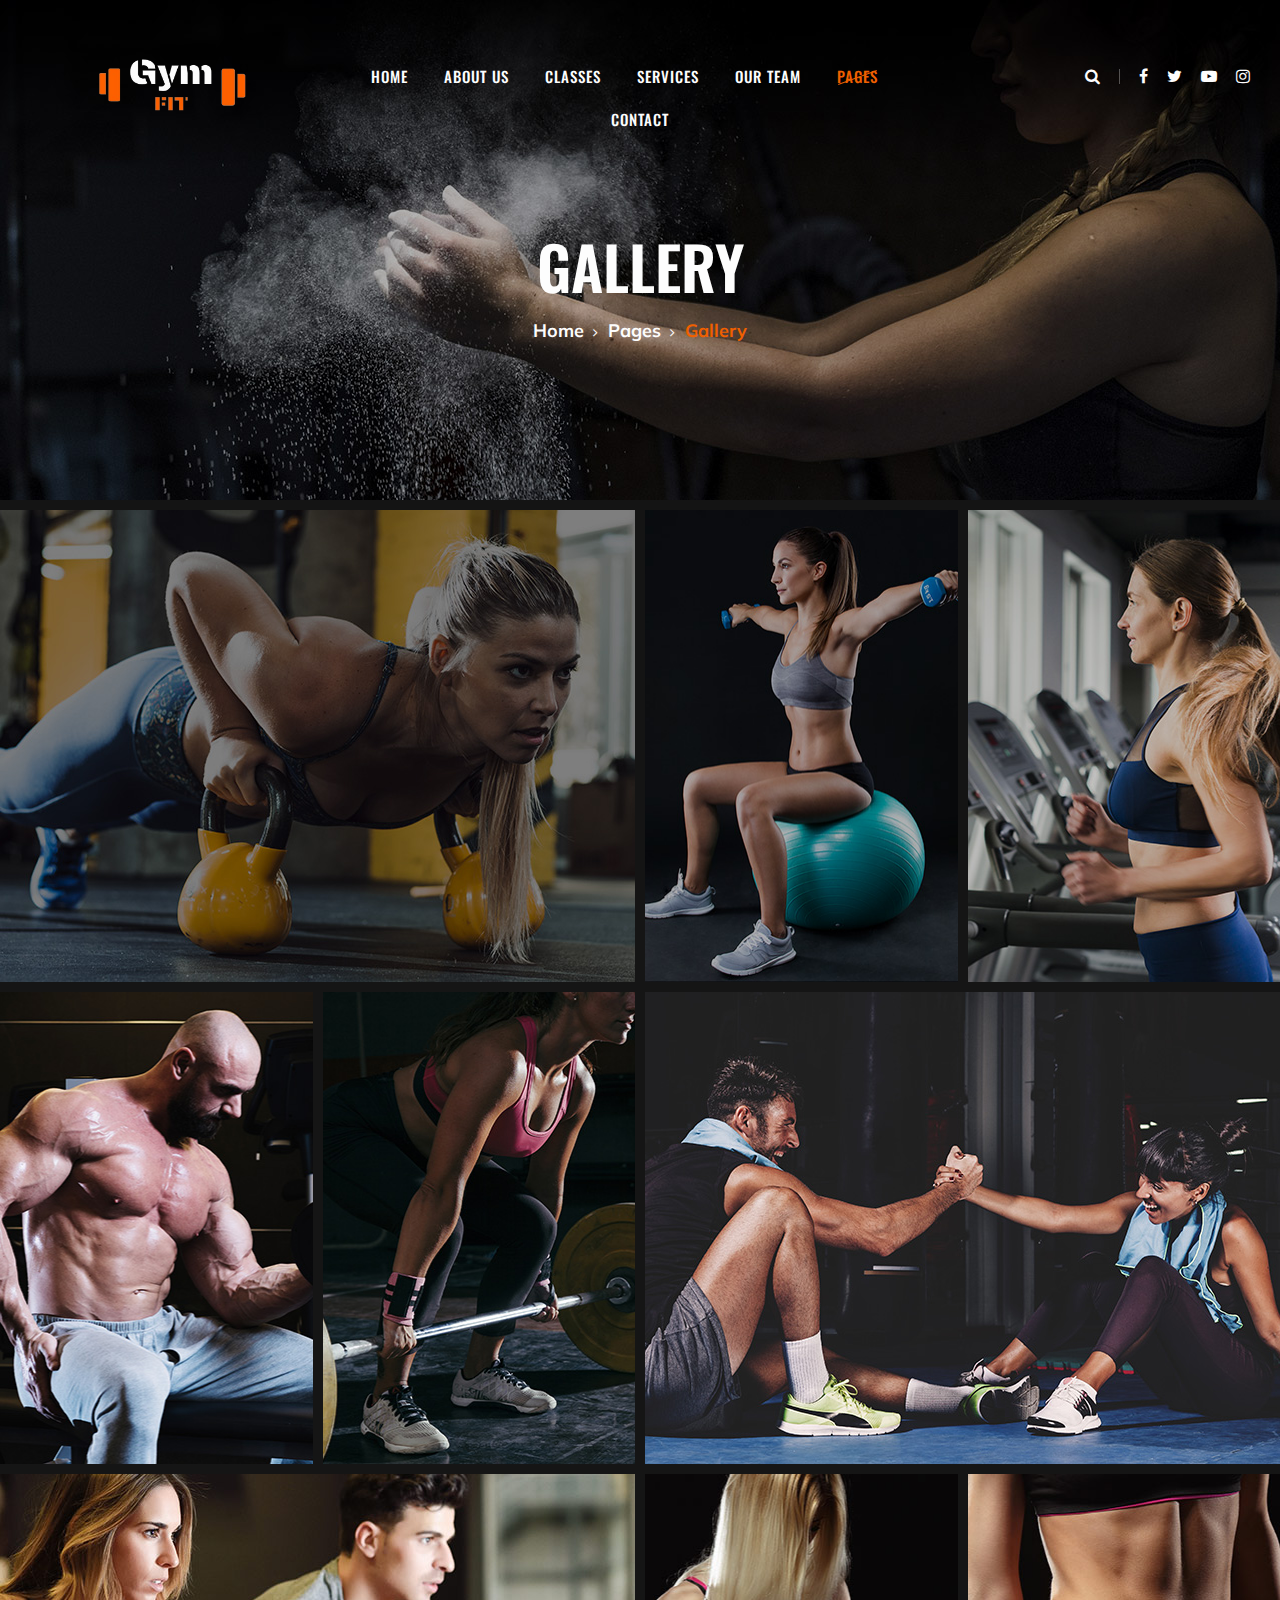
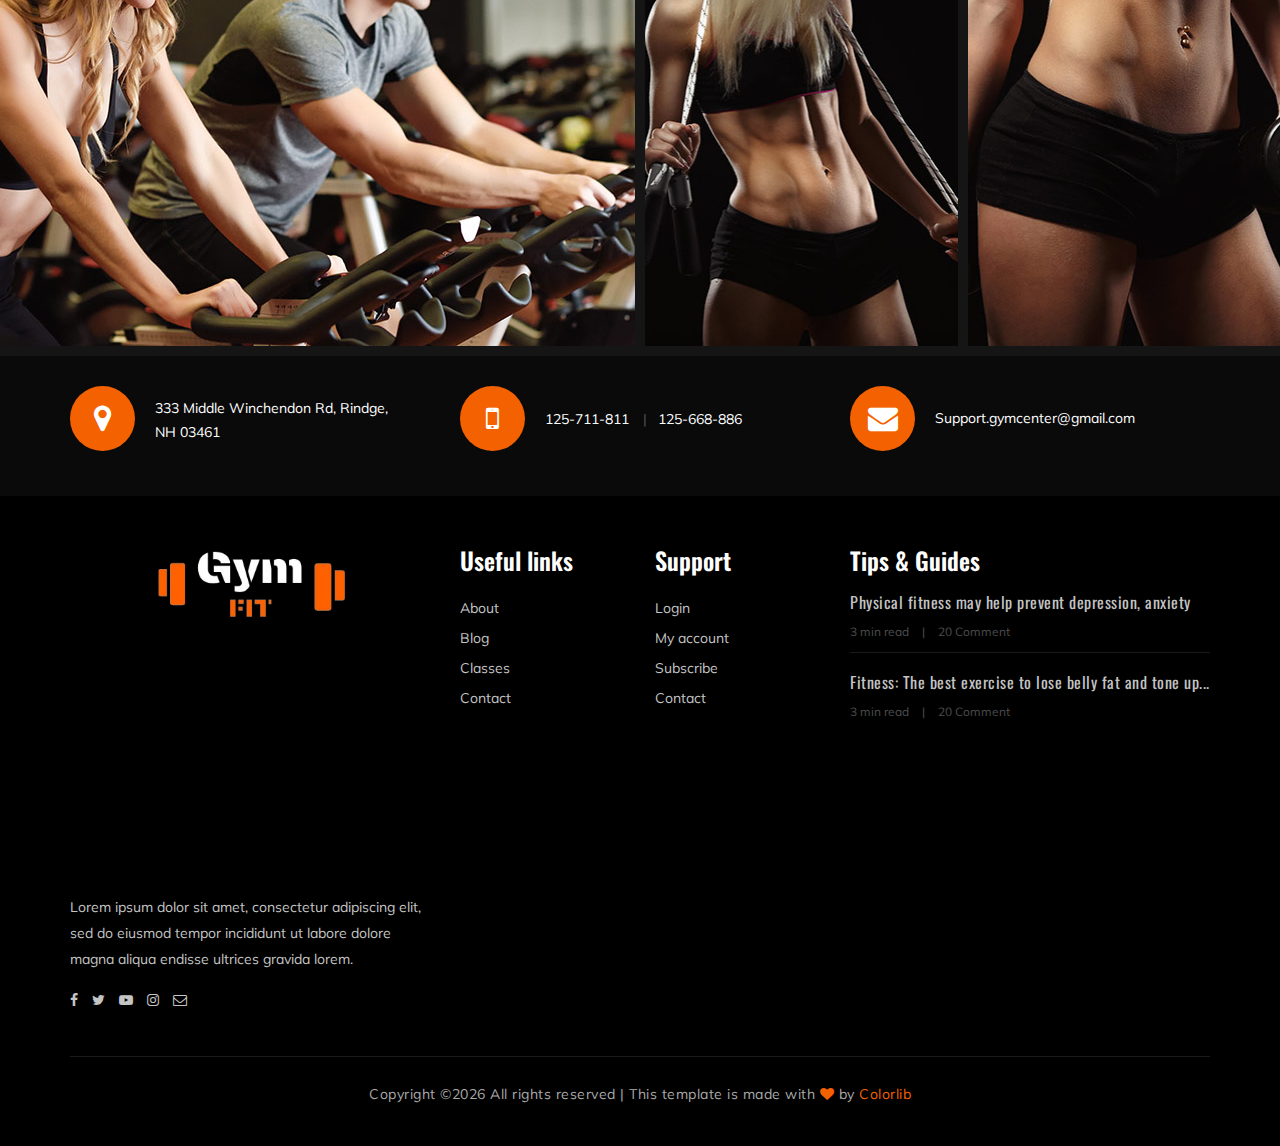
<file: gallery.html>
<!DOCTYPE html>
<html lang="zxx">

<head>
    <meta charset="UTF-8">
    <meta name="description" content="Gym Template">
    <meta name="keywords" content="Gym, unica, creative, html">
    <meta name="viewport" content="width=device-width, initial-scale=1.0">
    <meta http-equiv="X-UA-Compatible" content="ie=edge">
    <title>Gym | Template</title>

    <!-- Google Font -->
    <link href="https://fonts.googleapis.com/css?family=Muli:300,400,500,600,700,800,900&display=swap" rel="stylesheet">
    <link href="https://fonts.googleapis.com/css?family=Oswald:300,400,500,600,700&display=swap" rel="stylesheet">

    <!-- Css Styles -->
    <link rel="stylesheet" href="css/bootstrap.min.css" type="text/css">
    <link rel="stylesheet" href="css/font-awesome.min.css" type="text/css">
    <link rel="stylesheet" href="css/flaticon.css" type="text/css">
    <link rel="stylesheet" href="css/owl.carousel.min.css" type="text/css">
    <link rel="stylesheet" href="css/barfiller.css" type="text/css">
    <link rel="stylesheet" href="css/magnific-popup.css" type="text/css">
    <link rel="stylesheet" href="css/slicknav.min.css" type="text/css">
    <link rel="stylesheet" href="css/style.css" type="text/css">
</head>

<body>
    <!-- Page Preloder -->
    <div id="preloder">
        <div class="loader"></div>
    </div>

    <!-- Offcanvas Menu Section Begin -->
    <div class="offcanvas-menu-overlay"></div>
    <div class="offcanvas-menu-wrapper">
        <div class="canvas-close">
            <i class="fa fa-close"></i>
        </div>
        <div class="canvas-search search-switch">
            <i class="fa fa-search"></i>
        </div>
        <nav class="canvas-menu mobile-menu">
            <ul>
                <li><a href="./index.html">Home</a></li>
                <li><a href="./about-us.html">About Us</a></li>
                <li><a href="./class-details.html">Classes</a></li>
                <li><a href="./services.html">Services</a></li>
                <li><a href="./team.html">Our Team</a></li>
                <li><a href="#">Pages</a>
                    <ul class="dropdown">
                        <li><a href="./about-us.html">About us</a></li>
                        <li><a href="./class-timetable.html">Classes timetable</a></li>
                        <li><a href="./bmi-calculator.html">Bmi calculate</a></li>
                        <li><a href="./team.html">Our team</a></li>
                        <li><a href="./gallery.html">Gallery</a></li>
                        <li><a href="./blog.html">Our blog</a></li>
                        <li><a href="./404.html">404</a></li>
                    </ul>
                </li>
                <li><a href="./contact.html">Contact</a></li>
            </ul>
        </nav>
        <div id="mobile-menu-wrap"></div>
        <div class="canvas-social">
            <a href="#"><i class="fa fa-facebook"></i></a>
            <a href="#"><i class="fa fa-twitter"></i></a>
            <a href="#"><i class="fa fa-youtube-play"></i></a>
            <a href="#"><i class="fa fa-instagram"></i></a>
        </div>
    </div>
    <!-- Offcanvas Menu Section End -->

    <!-- Header Section Begin -->
    <header class="header-section">
        <div class="container-fluid">
            <div class="row">
                <div class="col-lg-3">
                    <div class="logo">
                        <a href="./index.html">
                            <img src="img/logooo.png" alt="">
                        </a>
                    </div>
                </div>
                <div class="col-lg-6">
                    <nav class="nav-menu">
                        <ul>
                            <li><a href="./index.html">Home</a></li>
                            <li><a href="./about-us.html">About Us</a></li>
                            <li><a href="./class-details.html">Classes</a></li>
                            <li><a href="./services.html">Services</a></li>
                            <li><a href="./team.html">Our Team</a></li>
                            <li class="active"><a href="#">Pages</a>
                                <ul class="dropdown">
                                    <li><a href="./about-us.html">About us</a></li>
                                    <li><a href="./class-timetable.html">Classes timetable</a></li>
                                    <li><a href="./bmi-calculator.html">Bmi calculate</a></li>
                                    <li><a href="./team.html">Our team</a></li>
                                    <li><a href="./gallery.html">Gallery</a></li>
                                    <li><a href="./blog.html">Our blog</a></li>
                                    <li><a href="./404.html">404</a></li>
                                </ul>
                            </li>
                            <li><a href="./contact.html">Contact</a></li>
                        </ul>
                    </nav>
                </div>
                <div class="col-lg-3">
                    <div class="top-option">
                        <div class="to-search search-switch">
                            <i class="fa fa-search"></i>
                        </div>
                        <div class="to-social">
                            <a href="#"><i class="fa fa-facebook"></i></a>
                            <a href="#"><i class="fa fa-twitter"></i></a>
                            <a href="#"><i class="fa fa-youtube-play"></i></a>
                            <a href="#"><i class="fa fa-instagram"></i></a>
                        </div>
                    </div>
                </div>
            </div>
            <div class="canvas-open">
                <i class="fa fa-bars"></i>
            </div>
        </div>
    </header>
    <!-- Header End -->

    <!-- Breadcrumb Section Begin -->
    <section class="breadcrumb-section set-bg" data-setbg="img/breadcrumb-bg.jpg">
        <div class="container">
            <div class="row">
                <div class="col-lg-12 text-center">
                    <div class="breadcrumb-text">
                        <h2>Gallery</h2>
                        <div class="bt-option">
                            <a href="./index.html">Home</a>
                            <a href="#">Pages</a>
                            <span>Gallery</span>
                        </div>
                    </div>
                </div>
            </div>
        </div>
    </section>
    <!-- Breadcrumb Section End -->

    <!-- Gallery Section Begin -->
    <div class="gallery-section gallery-page">
        <div class="gallery">
            <div class="grid-sizer"></div>
            <div class="gs-item grid-wide set-bg" data-setbg="img/gallery/gallery-1.jpg">
                <a href="img/gallery/gallery-1.jpg" class="thumb-icon image-popup"><i class="fa fa-picture-o"></i></a>
            </div>
            <div class="gs-item set-bg" data-setbg="img/gallery/gallery-2.jpg">
                <a href="img/gallery/gallery-2.jpg" class="thumb-icon image-popup"><i class="fa fa-picture-o"></i></a>
            </div>
            <div class="gs-item set-bg" data-setbg="img/gallery/gallery-3.jpg">
                <a href="img/gallery/gallery-3.jpg" class="thumb-icon image-popup"><i class="fa fa-picture-o"></i></a>
            </div>
            <div class="gs-item set-bg" data-setbg="img/gallery/gallery-4.jpg">
                <a href="img/gallery/gallery-4.jpg" class="thumb-icon image-popup"><i class="fa fa-picture-o"></i></a>
            </div>
            <div class="gs-item set-bg" data-setbg="img/gallery/gallery-5.jpg">
                <a href="img/gallery/gallery-5.jpg" class="thumb-icon image-popup"><i class="fa fa-picture-o"></i></a>
            </div>
            <div class="gs-item grid-wide set-bg" data-setbg="img/gallery/gallery-6.jpg">
                <a href="img/gallery/gallery-6.jpg" class="thumb-icon image-popup"><i class="fa fa-picture-o"></i></a>
            </div>
            <div class="gs-item grid-wide set-bg" data-setbg="img/gallery/gallery-7.jpg">
                <a href="img/gallery/gallery-7.jpg" class="thumb-icon image-popup"><i class="fa fa-picture-o"></i></a>
            </div>
            <div class="gs-item set-bg" data-setbg="img/gallery/gallery-8.jpg">
                <a href="img/gallery/gallery-8.jpg" class="thumb-icon image-popup"><i class="fa fa-picture-o"></i></a>
            </div>
            <div class="gs-item set-bg" data-setbg="img/gallery/gallery-9.jpg">
                <a href="img/gallery/gallery-9.jpg" class="thumb-icon image-popup"><i class="fa fa-picture-o"></i></a>
            </div>
        </div>
    </div>
    <!-- Gallery Section End -->

    <!-- Get In Touch Section Begin -->
    <div class="gettouch-section">
        <div class="container">
            <div class="row">
                <div class="col-md-4">
                    <div class="gt-text">
                        <i class="fa fa-map-marker"></i>
                        <p>333 Middle Winchendon Rd, Rindge,<br/> NH 03461</p>
                    </div>
                </div>
                <div class="col-md-4">
                    <div class="gt-text">
                        <i class="fa fa-mobile"></i>
                        <ul>
                            <li>125-711-811</li>
                            <li>125-668-886</li>
                        </ul>
                    </div>
                </div>
                <div class="col-md-4">
                    <div class="gt-text email">
                        <i class="fa fa-envelope"></i>
                        <p>Support.gymcenter@gmail.com</p>
                    </div>
                </div>
            </div>
        </div>
    </div>
    <!-- Get In Touch Section End -->

    <!-- Footer Section Begin -->
    <section class="footer-section">
        <div class="container">
            <div class="row">
                <div class="col-lg-4">
                    <div class="fs-about">
                        <div class="fa-logo">
                            <a href="#"><img src="img/logooo.png" alt=""></a>
                        </div>
                        <p>Lorem ipsum dolor sit amet, consectetur adipiscing elit, sed do eiusmod tempor incididunt ut
                            labore dolore magna aliqua endisse ultrices gravida lorem.</p>
                        <div class="fa-social">
                            <a href="#"><i class="fa fa-facebook"></i></a>
                            <a href="#"><i class="fa fa-twitter"></i></a>
                            <a href="#"><i class="fa fa-youtube-play"></i></a>
                            <a href="#"><i class="fa fa-instagram"></i></a>
                            <a href="#"><i class="fa  fa-envelope-o"></i></a>
                        </div>
                    </div>
                </div>
                <div class="col-lg-2 col-md-3 col-sm-6">
                    <div class="fs-widget">
                        <h4>Useful links</h4>
                        <ul>
                            <li><a href="#">About</a></li>
                            <li><a href="#">Blog</a></li>
                            <li><a href="#">Classes</a></li>
                            <li><a href="#">Contact</a></li>
                        </ul>
                    </div>
                </div>
                <div class="col-lg-2 col-md-3 col-sm-6">
                    <div class="fs-widget">
                        <h4>Support</h4>
                        <ul>
                            <li><a href="#">Login</a></li>
                            <li><a href="#">My account</a></li>
                            <li><a href="#">Subscribe</a></li>
                            <li><a href="#">Contact</a></li>
                        </ul>
                    </div>
                </div>
                <div class="col-lg-4 col-md-6">
                    <div class="fs-widget">
                        <h4>Tips & Guides</h4>
                        <div class="fw-recent">
                            <h6><a href="#">Physical fitness may help prevent depression, anxiety</a></h6>
                            <ul>
                                <li>3 min read</li>
                                <li>20 Comment</li>
                            </ul>
                        </div>
                        <div class="fw-recent">
                            <h6><a href="#">Fitness: The best exercise to lose belly fat and tone up...</a></h6>
                            <ul>
                                <li>3 min read</li>
                                <li>20 Comment</li>
                            </ul>
                        </div>
                    </div>
                </div>
            </div>
            <div class="row">
                <div class="col-lg-12 text-center">
                    <div class="copyright-text">
                        <p><!-- Link back to Colorlib can't be removed. Template is licensed under CC BY 3.0. -->
  Copyright &copy;<script>document.write(new Date().getFullYear());</script> All rights reserved | This template is made with <i class="fa fa-heart" aria-hidden="true"></i> by <a href="https://colorlib.com" target="_blank">Colorlib</a>
  <!-- Link back to Colorlib can't be removed. Template is licensed under CC BY 3.0. --></p>
                    </div>
                </div>
            </div>
        </div>
    </section>
    <!-- Footer Section End -->

    <!-- Search model Begin -->
    <div class="search-model">
        <div class="h-100 d-flex align-items-center justify-content-center">
            <div class="search-close-switch">+</div>
            <form class="search-model-form">
                <input type="text" id="search-input" placeholder="Search here.....">
            </form>
        </div>
    </div>
    <!-- Search model end -->

    <!-- Js Plugins -->
    <script src="js/jquery-3.3.1.min.js"></script>
    <script src="js/bootstrap.min.js"></script>
    <script src="js/jquery.magnific-popup.min.js"></script>
    <script src="js/masonry.pkgd.min.js"></script>
    <script src="js/jquery.barfiller.js"></script>
    <script src="js/jquery.slicknav.js"></script>
    <script src="js/owl.carousel.min.js"></script>
    <script src="js/main.js"></script>


</body>

</html>
</file>
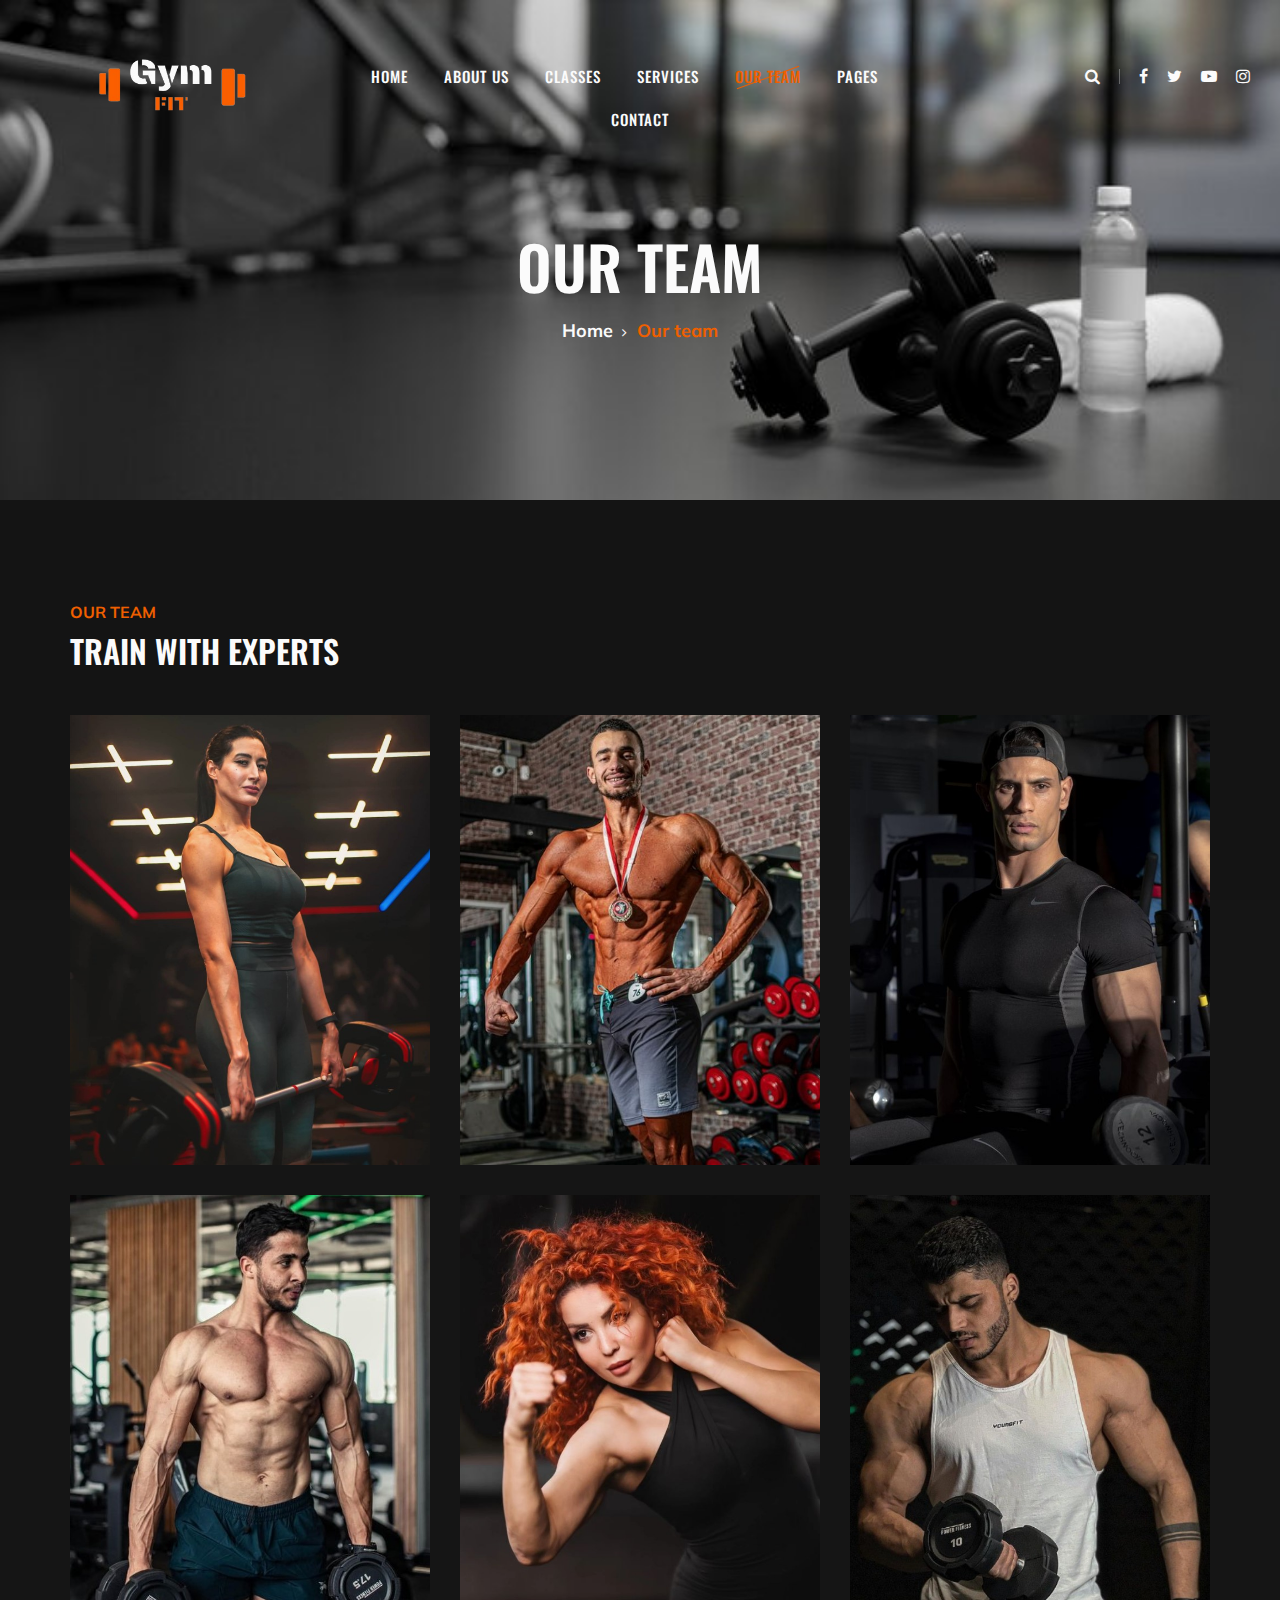
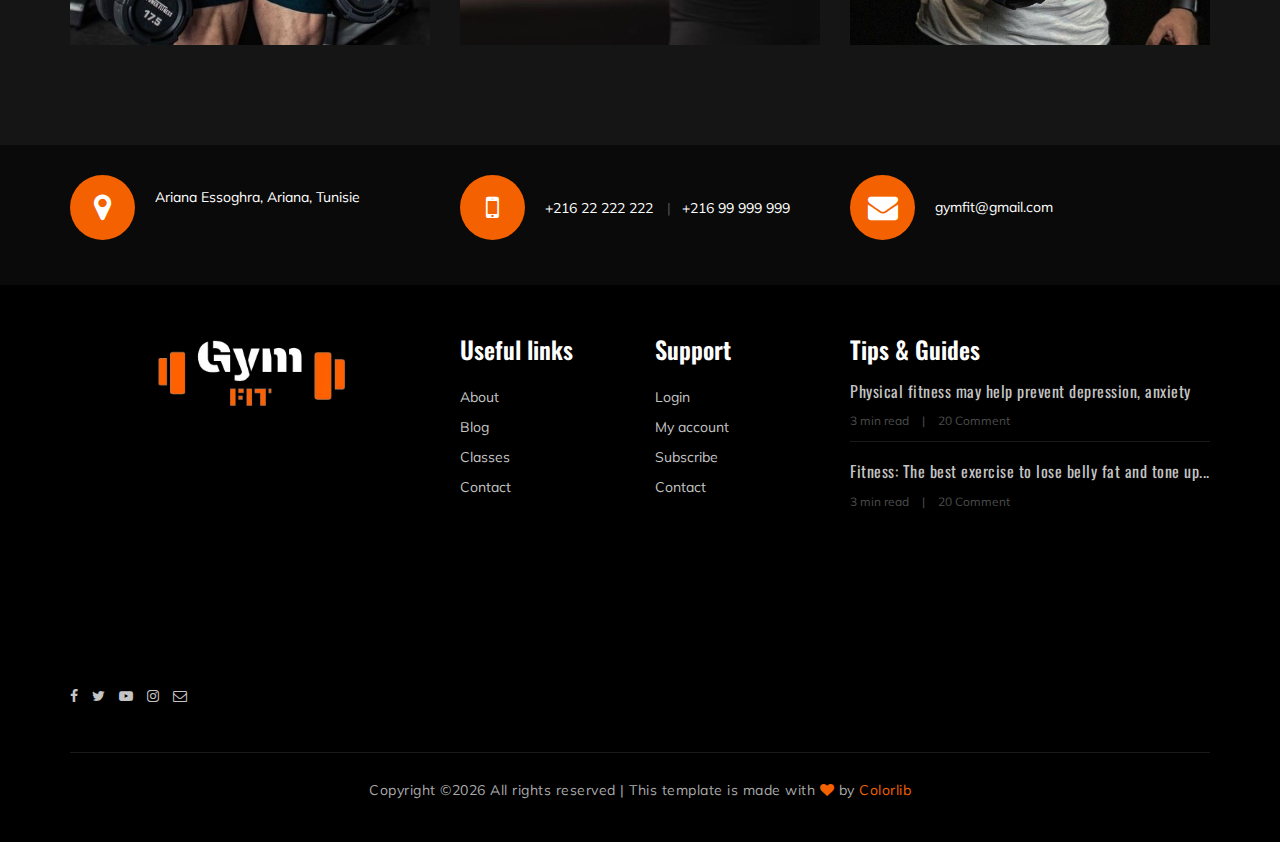
<file: team.html>
<!DOCTYPE html>
<html lang="zxx">

<head>
    <meta charset="UTF-8">
    <meta name="description" content="Gym Template">
    <meta name="keywords" content="Gym, unica, creative, html">
    <meta name="viewport" content="width=device-width, initial-scale=1.0">
    <meta http-equiv="X-UA-Compatible" content="ie=edge">
    <title>Gym | Template</title>

    <!-- Google Font -->
    <link href="https://fonts.googleapis.com/css?family=Muli:300,400,500,600,700,800,900&display=swap" rel="stylesheet">
    <link href="https://fonts.googleapis.com/css?family=Oswald:300,400,500,600,700&display=swap" rel="stylesheet">

    <!-- Css Styles -->
    <link rel="stylesheet" href="css/bootstrap.min.css" type="text/css">
    <link rel="stylesheet" href="css/font-awesome.min.css" type="text/css">
    <link rel="stylesheet" href="css/flaticon.css" type="text/css">
    <link rel="stylesheet" href="css/owl.carousel.min.css" type="text/css">
    <link rel="stylesheet" href="css/barfiller.css" type="text/css">
    <link rel="stylesheet" href="css/magnific-popup.css" type="text/css">
    <link rel="stylesheet" href="css/slicknav.min.css" type="text/css">
    <link rel="stylesheet" href="css/style.css" type="text/css">
</head>

<body>
    <!-- Page Preloder -->
    <div id="preloder">
        <div class="loader"></div>
    </div>

    <!-- Offcanvas Menu Section Begin -->
    <div class="offcanvas-menu-overlay"></div>
    <div class="offcanvas-menu-wrapper">
        <div class="canvas-close">
            <i class="fa fa-close"></i>
        </div>
        <div class="canvas-search search-switch">
            <i class="fa fa-search"></i>
        </div>
        <nav class="canvas-menu mobile-menu">
            <ul>
                <li><a href="./index.html">Home</a></li>
                <li><a href="./about-us.html">About Us</a></li>
                <li><a href="./class-details.html">Classes</a></li>
                <li><a href="./services.html">Services</a></li>
                <li><a href="./team.html">Our Team</a></li>
                <li><a href="#">Pages</a>
                    <ul class="dropdown">
                        <li><a href="./about-us.html">About us</a></li>
                        <li><a href="./class-timetable.html">Classes timetable</a></li>
                        <li><a href="./bmi-calculator.html">Bmi calculate</a></li>
                        <li><a href="./team.html">Our team</a></li>
                        <li><a href="./gallery.html">Gallery</a></li>
                        <li><a href="./blog.html">Our blog</a></li>
                        <li><a href="./404.html">404</a></li>
                    </ul>
                </li>
                <li><a href="./contact.html">Contact</a></li>
            </ul>
        </nav>
        <div id="mobile-menu-wrap"></div>
        <div class="canvas-social">
            <a href="#"><i class="fa fa-facebook"></i></a>
            <a href="#"><i class="fa fa-twitter"></i></a>
            <a href="#"><i class="fa fa-youtube-play"></i></a>
            <a href="#"><i class="fa fa-instagram"></i></a>
        </div>
    </div>
    <!-- Offcanvas Menu Section End -->

    <!-- Header Section Begin -->
    <header class="header-section">
        <div class="container-fluid">
            <div class="row">
                <div class="col-lg-3">
                    <div class="logo">
                        <a href="./index.html">
                            <img src="img/logooo.png" alt="">
                        </a>
                    </div>
                </div>
                <div class="col-lg-6">
                    <nav class="nav-menu">
                        <ul>
                            <li><a href="./index.html">Home</a></li>
                            <li><a href="./about-us.html">About Us</a></li>
                            <li><a href="./class-details.html">Classes</a></li>
                            <li><a href="./services.html">Services</a></li>
                            <li class="active"><a href="./team.html">Our Team</a></li>
                            <li><a href="#">Pages</a>
                                <ul class="dropdown">
                                    <li><a href="./about-us.html">About us</a></li>
                                    <li><a href="./class-timetable.html">Classes timetable</a></li>
                                    <li><a href="./bmi-calculator.html">Bmi calculate</a></li>
                                    <li><a href="./team.html">Our team</a></li>
                                    <li><a href="./gallery.html">Gallery</a></li>
                                    <li><a href="./blog.html">Our blog</a></li>
                                    <li><a href="./404.html">404</a></li>
                                </ul>
                            </li>
                            <li><a href="./contact.html">Contact</a></li>
                        </ul>
                    </nav>
                </div>
                <div class="col-lg-3">
                    <div class="top-option">
                        <div class="to-search search-switch">
                            <i class="fa fa-search"></i>
                        </div>
                        <div class="to-social">
                            <a href="#"><i class="fa fa-facebook"></i></a>
                            <a href="#"><i class="fa fa-twitter"></i></a>
                            <a href="#"><i class="fa fa-youtube-play"></i></a>
                            <a href="#"><i class="fa fa-instagram"></i></a>
                        </div>
                    </div>
                </div>
            </div>
            <div class="canvas-open">
                <i class="fa fa-bars"></i>
            </div>
        </div>
    </header>
    <!-- Header End -->

    <!-- Breadcrumb Section Begin -->
    <section class="breadcrumb-section set-bg" data-setbg="img/breadcrumb3-bg.jpg">
        <div class="container">
            <div class="row">
                <div class="col-lg-12 text-center">
                    <div class="breadcrumb-text">
                        <h2>Our Team</h2>
                        <div class="bt-option">
                            <a href="./index.html">Home</a>
                            <span>Our team</span>
                        </div>
                    </div>
                </div>
            </div>
        </div>
    </section>
    <!-- Breadcrumb Section End -->

    <!-- Team Section Begin -->
    <section class="team-section team-page spad">
        <div class="container">
            <div class="row">
                <div class="col-lg-12">
                    <div class="team-title">
                        <div class="section-title">
                            <span>Our Team</span>
                            <h2>TRAIN WITH EXPERTS</h2>
                        </div>
                    </div>
                </div>
            </div>
            <div class="row">
                <div class="col-lg-4 col-sm-6">
                    <div class="ts-item set-bg" data-setbg="img/team/team-11.jpg">
                        <div class="ts_text">
                            <h4>Hela Friga</h4>
                            <span>Gym Trainer</span>
                            <div class="tt_social">
                                <a href="https://www.facebook.com/hela.friga/" target="_blank"><i class="fa fa-facebook" target="_blank"></i></a>
                                <a href="https://www.linkedin.com/in/hela-friga-64842a278/" target="_blank"><i class="fa fa-linkedin"></i></a>
                                <a href="https://web.whatsapp.com/send?phone=21629950748" target="_blank"><i class="fa fa-whatsapp"></i></a>
                                <a href="https://www.instagram.com/helafriga/" target="_blank"><i class="fa fa-instagram"></i></a>
                                <a href="https://mail.google.com/mail/u/0/?view=cm&fs=1&tf=1&to=hela.friga@remax.com.tn&subject=Votre%20sujet&body=Votre%20message" target="_blank"><i class="fa  fa-envelope-o" target="_blank"></i></a>
                            </div>
                        </div>
                    </div>
                </div>
                <div class="col-lg-4 col-sm-6">
                    <div class="ts-item set-bg" data-setbg="img/team/team-22.jpg">
                        <div class="ts_text">
                            <h4>Mouhib Chebbi</h4>
                            <span>Gym Trainer</span>
                            <div class="tt_social">
                                <a href="https://www.facebook.com/people/Mouhib-Chebbi/100004578858460/?paipv=0&eav=AfZA0H3v4GWU5deEIqA-kmXmRj7M0vGwMEUfi_8Q3aLkhb3A6gd5Xx12E0B8Q1Dd8ZQ&_rdr" target="_blank"><i class="fa fa-facebook" target="_blank"></i></a>
                                <a href="https://www.linkedin.com/in/chebbi-mouhib-82aa52229/" target="_blank"><i class="fa fa-linkedin"></i></a>
                                <a href="https://web.whatsapp.com/send?phone=58097462" target="_blank"><i class="fa fa-whatsapp"></i></a>
                                <a href="https://www.instagram.com/mouhib_chebbi/" target="_blank"><i class="fa fa-instagram"></i></a>
                                <a href="https://mail.google.com/mail/u/0/?view=cm&fs=1&tf=1&to=mouhibchebbi@icloud.com&subject=Votre%20sujet&body=Votre%20message" target="_blank"><i class="fa  fa-envelope-o" target="_blank"></i></a>
                            </div>
                        </div>
                    </div>
                </div>
                <div class="col-lg-4 col-sm-6">
                    <div class="ts-item set-bg" data-setbg="img/team/team-333.jpg">
                        <div class="ts_text">
                            <h4>Aziz Gaied</h4>
                            <span>Gym Trainer</span>
                            <div class="tt_social">
                                <a href="https://www.facebook.com/aziz.gaied.01/" target="_blank"><i class="fa fa-facebook" target="_blank"></i></a>
                                <a href="https://www.linkedin.com/in/aziz-gaied-66a30a178/" target="_blank"><i class="fa fa-linkedin"></i></a>
                                <a href="https://web.whatsapp.com/send?phone=25990299" target="_blank"><i class="fa fa-whatsapp"></i></a>
                                <a href="https://www.instagram.com/aziz__gaied/?hl=fr" target="_blank"><i class="fa fa-instagram"></i></a>
                                <a href="https://mail.google.com/mail/u/0/?view=cm&fs=1&tf=1&to=azizgaied01@gmail.com&subject=Votre%20sujet&body=Votre%20message" target="_blank"><i class="fa  fa-envelope-o" target="_blank"></i></a>
                            </div>
                        </div>
                    </div>
                </div>
                <div class="col-lg-4 col-sm-6">
                    <div class="ts-item set-bg" data-setbg="img/team/team-44.jpg">
                        <div class="ts_text">
                            <h4>Oussema Guennichi</h4>
                            <span>Gym Trainer</span>
                            <div class="tt_social">
                                <a href="https://www.facebook.com/oussama.guennichi/?locale=fr_CA" target="_blank"><i class="fa fa-facebook" target="_blank"></i></a>
                                <a href="#" target="_blank"><i class="fa fa-linkedin"></i></a>
                                <a href="https://web.whatsapp.com/send?phone=58805805" target="_blank"><i class="fa fa-whatsapp"></i></a>
                                <a href="https://www.instagram.com/oussemaguennichi/" target="_blank"><i class="fa fa-instagram"></i></a>
                                <a href="https://mail.google.com/mail/u/0/?view=cm&fs=1&tf=1&to=smartgymennasr@gmail.com&subject=Votre%20sujet&body=Votre%20message" target="_blank"><i class="fa  fa-envelope-o" target="_blank"></i></a>
                            </div>
                        </div>
                    </div>
                </div>
                <div class="col-lg-4 col-sm-6">
                    <div class="ts-item set-bg" data-setbg="img/team/team-55.jpg">
                        <div class="ts_text">
                            <h4>Chaima Zaied</h4>
                            <span>Fitness Trainer</span>
                            <div class="tt_social">
                                <a href="https://www.facebook.com/lajoliegarderobe" target="_blank"><i class="fa fa-facebook" target="_blank"></i></a>
                                <a href="https://www.linkedin.com/in/chaima-zaied-b86326264/" target="_blank"><i class="fa fa-linkedin"></i></a>
                                <a href="https://web.whatsapp.com/send?phone=26000700" target="_blank"><i class="fa fa-whatsapp"></i></a>
                                <a href="https://www.instagram.com/cheyma.zaid/" target="_blank"><i class="fa fa-instagram"></i></a>
                                <a href="https://mail.google.com/mail/u/0/?view=cm&fs=1&tf=1&to=contact@oranginettefitness.com&subject=Votre%20sujet&body=Votre%20message" target="_blank"><i class="fa  fa-envelope-o" target="_blank"></i></a>
                            </div>
                            </div>
                        </div>
                    </div>
                <div class="col-lg-4 col-sm-6">
                    <div class="ts-item set-bg" data-setbg="img/team/team-66.jpg">
                        <div class="ts_text">
                            <h4>Omar Jlassi</h4>
                            <span>Gym Trainer</span>
                            <div class="tt_social">
                                <a href="https://www.facebook.com/omar.djelassi123" target="_blank"><i class="fa fa-facebook" target="_blank"></i></a>
                                <a href="https://www.linkedin.com/in/omar-jlassi-b3a14b286/" target="_blank"><i class="fa fa-linkedin"></i></a>
                                <a href="https://web.whatsapp.com/send?phone=20956024" target="_blank"><i class="fa fa-whatsapp"></i></a>
                                <a href="https://www.instagram.com/omar_jlassiii/" target="_blank"><i class="fa fa-instagram"></i></a>
                                <a href="https://mail.google.com/mail/u/0/?view=cm&fs=1&tf=1&to=jlassiomar646@gmail.com&subject=Votre%20sujet&body=Votre%20message" target="_blank"><i class="fa  fa-envelope-o" target="_blank"></i></a>
                            </div>
                        </div>
                    </div>
                </div>
            </div>
        </div>
    </section>
    <!-- Team Section End -->

    <!-- Get In Touch Section Begin -->
    <div class="gettouch-section">
        <div class="container">
            <div class="row">
                <div class="col-md-4">
                    <div class="gt-text">
                        <i class="fa fa-map-marker"></i>
                        <p>Ariana Essoghra, Ariana, Tunisie</p>
                    </div>
                </div>
                <div class="col-md-4">
                    <div class="gt-text">
                        <i class="fa fa-mobile"></i>
                        <ul>
                            <li>+216 22 222 222</li>
                            <li>+216 99 999 999</li>
                        </ul>
                    </div>
                </div>
                <div class="col-md-4">
                    <div class="gt-text email">
                        <i class="fa fa-envelope"></i>
                        <p>gymfit@gmail.com</p>
                    </div>
                </div>
            </div>
        </div>
    </div>
    <!-- Get In Touch Section End -->

    <!-- Footer Section Begin -->
    <section class="footer-section">
        <div class="container">
            <div class="row">
                <div class="col-lg-4">
                    <div class="fs-about">
                        <div class="fa-logo">
                            <a href="#"><img src="img/logooo.png" alt=""></a>
                        </div>

                        <div class="fa-social">
                            <a href="#"><i class="fa fa-facebook"></i></a>
                            <a href="#"><i class="fa fa-twitter"></i></a>
                            <a href="#"><i class="fa fa-youtube-play"></i></a>
                            <a href="#"><i class="fa fa-instagram"></i></a>
                            <a href="#"><i class="fa  fa-envelope-o"></i></a>
                        </div>
                    </div>
                </div>
                <div class="col-lg-2 col-md-3 col-sm-6">
                    <div class="fs-widget">
                        <h4>Useful links</h4>
                        <ul>
                            <li><a href="#">About</a></li>
                            <li><a href="#">Blog</a></li>
                            <li><a href="#">Classes</a></li>
                            <li><a href="#">Contact</a></li>
                        </ul>
                    </div>
                </div>
                <div class="col-lg-2 col-md-3 col-sm-6">
                    <div class="fs-widget">
                        <h4>Support</h4>
                        <ul>
                            <li><a href="#">Login</a></li>
                            <li><a href="#">My account</a></li>
                            <li><a href="#">Subscribe</a></li>
                            <li><a href="#">Contact</a></li>
                        </ul>
                    </div>
                </div>
                <div class="col-lg-4 col-md-6">
                    <div class="fs-widget">
                        <h4>Tips & Guides</h4>
                        <div class="fw-recent">
                            <h6><a href="#">Physical fitness may help prevent depression, anxiety</a></h6>
                            <ul>
                                <li>3 min read</li>
                                <li>20 Comment</li>
                            </ul>
                        </div>
                        <div class="fw-recent">
                            <h6><a href="#">Fitness: The best exercise to lose belly fat and tone up...</a></h6>
                            <ul>
                                <li>3 min read</li>
                                <li>20 Comment</li>
                            </ul>
                        </div>
                    </div>
                </div>
            </div>
            <div class="row">
                <div class="col-lg-12 text-center">
                    <div class="copyright-text">
                        <p><!-- Link back to Colorlib can't be removed. Template is licensed under CC BY 3.0. -->
  Copyright &copy;<script>document.write(new Date().getFullYear());</script> All rights reserved | This template is made with <i class="fa fa-heart" aria-hidden="true"></i> by <a href="https://colorlib.com" target="_blank">Colorlib</a>
  <!-- Link back to Colorlib can't be removed. Template is licensed under CC BY 3.0. --></p>
                    </div>
                </div>
            </div>
        </div>
    </section>
    <!-- Footer Section End -->

    <!-- Search model Begin -->
    <div class="search-model">
        <div class="h-100 d-flex align-items-center justify-content-center">
            <div class="search-close-switch">+</div>
            <form class="search-model-form">
                <input type="text" id="search-input" placeholder="Search here.....">
            </form>
        </div>
    </div>
    <!-- Search model end -->

    <!-- Js Plugins -->
    <script src="js/jquery-3.3.1.min.js"></script>
    <script src="js/bootstrap.min.js"></script>
    <script src="js/jquery.magnific-popup.min.js"></script>
    <script src="js/masonry.pkgd.min.js"></script>
    <script src="js/jquery.barfiller.js"></script>
    <script src="js/jquery.slicknav.js"></script>
    <script src="js/owl.carousel.min.js"></script>
    <script src="js/main.js"></script>


</body>

</html>
</file>
<file: css/flaticon.css>
/*
  	Flaticon icon font: Flaticon
  	Creation date: 19/02/2019 07:27
  	*/

@font-face {
  font-family: "Flaticon";
  src: url("../fonts/Flaticon.eot");
  src: url("../fonts/Flaticon.eot?#iefix") format("embedded-opentype"),
       url("../fonts/Flaticon.woff2") format("woff2"),
       url("../fonts/Flaticon.woff") format("woff"),
       url("../fonts/Flaticon.ttf") format("truetype"),
       url("../fonts/Flaticon.svg#Flaticon") format("svg");
  font-weight: normal;
  font-style: normal;
}

@media screen and (-webkit-min-device-pixel-ratio:0) {
  @font-face {
    font-family: "Flaticon";
    src: url("../fonts/Flaticon.svg#Flaticon") format("svg");
  }
}

[class^="flaticon-"]:before, [class*=" flaticon-"]:before,
[class^="flaticon-"]:after, [class*=" flaticon-"]:after {   
  font-family: Flaticon;
  font-size: 40px;
  font-style: normal;
  margin-left: 0;
}

.flaticon-001-mattress:before { content: "\f100"; }
.flaticon-002-dumbell:before { content: "\f101"; }
.flaticon-003-weight:before { content: "\f102"; }
.flaticon-004-measuring-tape:before { content: "\f103"; }
.flaticon-005-clipboard:before { content: "\f104"; }
.flaticon-006-weight-1:before { content: "\f105"; }
.flaticon-007-rings:before { content: "\f106"; }
.flaticon-008-calendar:before { content: "\f107"; }
.flaticon-009-smartwatch:before { content: "\f108"; }
.flaticon-010-lockers:before { content: "\f109"; }
.flaticon-011-punching-ball:before { content: "\f10a"; }
.flaticon-012-bag:before { content: "\f10b"; }
.flaticon-013-balance:before { content: "\f10c"; }
.flaticon-014-heart-beat:before { content: "\f10d"; }
.flaticon-015-proteins:before { content: "\f10e"; }
.flaticon-016-fitness:before { content: "\f10f"; }
.flaticon-017-pull-up-bar:before { content: "\f110"; }
.flaticon-018-scale:before { content: "\f111"; }
.flaticon-019-bands:before { content: "\f112"; }
.flaticon-020-smartphone:before { content: "\f113"; }
.flaticon-021-tshirt:before { content: "\f114"; }
.flaticon-022-short:before { content: "\f115"; }
.flaticon-023-dumbbells:before { content: "\f116"; }
.flaticon-024-jumping-rope:before { content: "\f117"; }
.flaticon-025-fitness-1:before { content: "\f118"; }
.flaticon-026-gym:before { content: "\f119"; }
.flaticon-027-fitness-2:before { content: "\f11a"; }
.flaticon-028-weightlifting:before { content: "\f11b"; }
.flaticon-029-wheel:before { content: "\f11c"; }
.flaticon-030-dumbbells-1:before { content: "\f11d"; }
.flaticon-031-workout:before { content: "\f11e"; }
.flaticon-032-bottle:before { content: "\f11f"; }
.flaticon-033-juice:before { content: "\f120"; }
.flaticon-034-stationary-bike:before { content: "\f121"; }
.flaticon-035-punching-ball-1:before { content: "\f122"; }
.flaticon-036-timer:before { content: "\f123"; }
.flaticon-037-medal:before { content: "\f124"; }
.flaticon-038-treadmill:before { content: "\f125"; }
.flaticon-039-syringe:before { content: "\f126"; }
.flaticon-040-whistle:before { content: "\f127"; }
.flaticon-041-chest:before { content: "\f128"; }
.flaticon-042-pills:before { content: "\f129"; }
.flaticon-043-mp3:before { content: "\f12a"; }
.flaticon-044-no-smoking:before { content: "\f12b"; }
.flaticon-045-boxing-gloves:before { content: "\f12c"; }
.flaticon-046-gloves:before { content: "\f12d"; }
.flaticon-047-buck:before { content: "\f12e"; }
.flaticon-048-headgear:before { content: "\f12f"; }
.flaticon-049-hand-grip:before { content: "\f130"; }
.flaticon-050-no-fast-food:before { content: "\f131"; }
</file>
<file: css/barfiller.css>
body {
    font-family: Arial;
}

.barfiller {
    width:100%;
    height:12px;
    background:#fcfcfc;
    border:1px solid #ccc;
    position:relative;
    margin-bottom:20px;
    box-shadow: inset 1px 4px 9px -6px rgba(0,0,0,.5); 
    -moz-box-shadow: inset 1px 4px 9px -6px rgba(0,0,0,.5); 
}

.barfiller .fill {
    display:block;
    position:relative;
    width:0px;
    height:100%;
    background:#333;
    z-index:1;
}

.barfiller .tipWrap {
    display:none;
}

.barfiller .tip {
    margin-top:-30px;
    padding:2px 4px;
    font-size:11px;
    color:#fff;
    left:0px;
    position: relative;;
    z-index:2;
    background: #333;
} 

.barfiller .tip:after {
    border:solid;
    border-color:rgba(0,0,0,.8) transparent;
    border-width:6px 6px 0 6px;
    content:"";
    display:block;
    position:absolute;
    left:9px;
    top:100%;
    z-index:9
}
</file>
<file: css/style.css>
/******************************************************************
  Template Name: Gym
  Description:  Gym Fitness HTML Template
  Author: Colorlib
  Author URI: https://colorlib.com
  Version: 1.0
  Created: Colorlib
******************************************************************/

/*------------------------------------------------------------------
[Table of contents]

1.  Template default CSS
	1.1	Variables
	1.2	Mixins
	1.3	Flexbox
	1.4	Reset
2.  Helper Css
3.  Header Section
4.  Hero Section
5.  Service Section
6.  Class Section
7.  Price Plan Section
8.  Trainer Section
9.  Contact
10.  Footer Style

-------------------------------------------------------------------*/

/*----------------------------------------*/

/* Template default CSS
/*----------------------------------------*/

html,
body {
	height: 100%;
	font-family: "Muli", sans-serif;
	-webkit-font-smoothing: antialiased;
	font-smoothing: antialiased;
}

h1,
h2,
h3,
h4,
h5,
h6 {
	margin: 0;
	color: #111111;
	font-weight: 400;
	font-family: "Oswald", sans-serif;
}

h1 {
	font-size: 70px;
}

h2 {
	font-size: 36px;
}

h3 {
	font-size: 30px;
}

h4 {
	font-size: 24px;
}

h5 {
	font-size: 18px;
}

h6 {
	font-size: 16px;
}

p {
	font-size: 14px;
	font-family: "Muli", sans-serif;
	color: #a9a9a9;
	font-weight: 400;
	line-height: 24px;
	margin: 0 0 15px 0;
}

img {
	max-width: 100%;
}

input:focus,
select:focus,
button:focus,
textarea:focus {
	outline: none;
}

a:hover,
a:focus {
	text-decoration: none;
	outline: none;
	color: #fff;
}

ul,
ol {
	padding: 0;
	margin: 0;
}

/*---------------------
  Helper CSS
-----------------------*/

.section-title {
	margin-bottom: 45px;
	text-align: center;
}

.section-title span {
	font-size: 16px;
	color: #f36100;
	text-transform: uppercase;
	font-weight: 700;
}

.section-title h2 {
	color: #ffffff;
	font-size: 32px;
	font-weight: 600;
	text-transform: uppercase;
	margin-top: 8px;
}

.set-bg {
	background-repeat: no-repeat;
	background-size: cover;
	background-position: top center;
}

.spad {
	padding-top: 100px;
	padding-bottom: 100px;
}

.spad-2 {
	padding-top: 50px;
	padding-bottom: 70px;
}

.text-white h1,
.text-white h2,
.text-white h3,
.text-white h4,
.text-white h5,
.text-white h6,
.text-white p,
.text-white span,
.text-white li,
.text-white a {
	color: #fff;
}

/* buttons */

.primary-btn {
	display: inline-block;
	font-size: 14px;
	padding: 17px 30px 16px;
	color: #ffffff;
	background: #f36100;
	line-height: normal;
	letter-spacing: 1px;
	text-transform: uppercase;
	font-weight: 700;
}

.primary-btn.btn-normal {
	-webkit-transition: all 0.3s;
	-o-transition: all 0.3s;
	transition: all 0.3s;
}

.primary-btn.btn-normal:hover {
	background: #f36100;
	border-color: #f36100;
}

/* Preloder */

#preloder {
	position: fixed;
	width: 100%;
	height: 100%;
	top: 0;
	left: 0;
	z-index: 999999;
	background: #000;
}

.loader {
	width: 40px;
	height: 40px;
	position: absolute;
	top: 50%;
	left: 50%;
	margin-top: -13px;
	margin-left: -13px;
	border-radius: 60px;
	animation: loader 0.8s linear infinite;
	-webkit-animation: loader 0.8s linear infinite;
}

@keyframes loader {
	0% {
		-webkit-transform: rotate(0deg);
		transform: rotate(0deg);
		border: 4px solid #f44336;
		border-left-color: transparent;
	}
	50% {
		-webkit-transform: rotate(180deg);
		transform: rotate(180deg);
		border: 4px solid #673ab7;
		border-left-color: transparent;
	}
	100% {
		-webkit-transform: rotate(360deg);
		transform: rotate(360deg);
		border: 4px solid #f44336;
		border-left-color: transparent;
	}
}

@-webkit-keyframes loader {
	0% {
		-webkit-transform: rotate(0deg);
		border: 4px solid #f44336;
		border-left-color: transparent;
	}
	50% {
		-webkit-transform: rotate(180deg);
		border: 4px solid #673ab7;
		border-left-color: transparent;
	}
	100% {
		-webkit-transform: rotate(360deg);
		border: 4px solid #f44336;
		border-left-color: transparent;
	}
}

.spacial-controls {
	position: fixed;
	width: 111px;
	height: 91px;
	top: 0;
	right: 0;
	z-index: 999;
}

.spacial-controls .search-switch {
	display: block;
	height: 100%;
	padding-top: 30px;
	background: #323232;
	text-align: center;
	cursor: pointer;
}

.search-model {
	display: none;
	position: fixed;
	width: 100%;
	height: 100%;
	left: 0;
	top: 0;
	background: #000;
	z-index: 99999;
}


.search-model-form {
	padding: 0 15px;
}

.search-model-form input {
	width: 500px;
	font-size: 40px;
	border: none;
	border-bottom: 2px solid #333;
	background: none;
	color: #999;
}

.search-close-switch {
	position: absolute;
	width: 50px;
	height: 50px;
	background: #333;
	color: #fff;
	text-align: center;
	border-radius: 50%;
	font-size: 28px;
	line-height: 28px;
	top: 30px;
	cursor: pointer;
	-webkit-transform: rotate(45deg);
	-ms-transform: rotate(45deg);
	transform: rotate(45deg);
	display: -webkit-box;
	display: -ms-flexbox;
	display: flex;
	-webkit-box-align: center;
	-ms-flex-align: center;
	align-items: center;
	-webkit-box-pack: center;
	-ms-flex-pack: center;
	justify-content: center;
}

/*---------------------
  Header
-----------------------*/

.header-section {
	position: absolute;
	left: 0;
	top: 0;
	width: 100%;
	padding: 0 15px;
	padding-top: 55px;
	z-index: 99;
}

.logo a {
	display: inline-block;
}

.nav-menu {
	text-align: center;
}

.nav-menu ul li {
	list-style: none;
	display: inline-block;
	margin-right: 32px;
	position: relative;
	z-index: 1;
}

.nav-menu ul li .dropdown {
	position: absolute;
	left: -30px;
	top: 58px;
	width: 180px;
	background: #252525;
	z-index: 99;
	text-align: left;
	padding: 13px 0 20px;
	opacity: 0;
	visibility: hidden;
	-webkit-transition: all 0.3s;
	-o-transition: all 0.3s;
	transition: all 0.3s;
}

.nav-menu ul li .dropdown li {
	margin-right: 0;
	display: block;
}

.nav-menu ul li .dropdown li a {
	display: block;
	text-transform: none;
	padding: 6px 0 6px 30px;
	font-weight: 400;
}

.nav-menu ul li .dropdown li a:after {
	display: none;
}

.nav-menu ul li:last-child {
	margin-right: 0;
}

.nav-menu ul li.active>a {
	color: #f36100;
}

.nav-menu ul li.active>a:after {
	opacity: 1;
}

.nav-menu ul li:hover>a {
	color: #f36100;
}

.nav-menu ul li:hover>a:after {
	opacity: 1;
}

.nav-menu ul li:hover .dropdown {
	opacity: 1;
	visibility: visible;
}

.nav-menu ul li a {
	color: #ffffff;
	display: block;
	font-size: 15px;
	font-weight: 500;
	text-transform: uppercase;
	letter-spacing: 1px;
	font-family: "Oswald", sans-serif;
	padding: 10px 0px;
	position: relative;
	-webkit-transition: all 0.3s;
	-o-transition: all 0.3s;
	transition: all 0.3s;
}

.nav-menu ul li a:after {
	position: absolute;
	left: 0;
	top: 22px;
	height: 1px;
	width: 100%;
	background: #f36100;
	content: "";
	-webkit-transform: rotate(-20deg);
	-ms-transform: rotate(-20deg);
	transform: rotate(-20deg);
	opacity: 0;
	-webkit-transition: all 0.3s;
	-o-transition: all 0.3s;
	transition: all 0.3s;
}

.top-option {
	text-align: right;
	padding: 9px 0;
}


.top-option .to-search {
	display: inline-block;
	padding-right: 20px;
	position: relative;
}



.top-option .to-search:after {
	position: absolute;
	right: 0;
	top: 5px;
	height: 15px;
	width: 1px;
	background: rgba(255, 255, 255, 0.3);
	content: "";
}

.top-option .to-search i {
	font-size: 16px;
	color: #ffffff;
	cursor: pointer;
}

.top-option .to-social {
	display: inline-block;
}


.top-option .to-social a {
	display: inline-block;
	color: #ffffff;
	font-size: 16px;
	margin-left: 15px;
}

.offcanvas-menu-wrapper {
	display: none;
}

.canvas-open {
	display: none;
}

/*---------------------
  Hero Section
-----------------------*/

.hs-slider.owl-carousel .owl-item.active .hs-item .hi-text span {
	position: relative;
	top: 0;
	-webkit-transition: all 0.2s ease 0.2s;
	-o-transition: all 0.2s ease 0.2s;
	transition: all 0.2s ease 0.2s;
	opacity: 1;
}

.hs-slider.owl-carousel .owl-item.active .hs-item .hi-text h1 {
	position: relative;
	top: 0;
	-webkit-transition: all 0.4s ease 0.4s;
	-o-transition: all 0.4s ease 0.4s;
	transition: all 0.4s ease 0.4s;
	opacity: 1;
}

.hs-slider.owl-carousel .owl-item.active .hs-item .hi-text .primary-btn {
	position: relative;
	top: 0;
	-webkit-transition: all 0.6s ease 0.6s;
	-o-transition: all 0.6s ease 0.6s;
	transition: all 0.6s ease 0.6s;
	opacity: 1;
}

.hs-slider.owl-carousel .owl-nav button {
	height: 46px;
	width: 46px;
	color: #a9a9a9;
	background: rgba(255, 255, 255, 0.1);
	line-height: 46px;
	text-align: center;
	position: absolute;
	font-size: 24px;
	left: 30px;
	top: 50%;
	-webkit-transform: translateY(-23px);
	-ms-transform: translateY(-23px);
	transform: translateY(-23px);
}

.hs-slider.owl-carousel .owl-nav button.owl-next {
	left: auto;
	right: 30px;
}

.hs-slider .hs-item {
	height: 1040px;
	display: -webkit-box;
	display: -ms-flexbox;
	display: flex;
	-ms-flex-line-pack: center;
	align-content: center;
	padding-top: 355px;
}

.hs-slider .hs-item .hi-text span {
	display: block;
	font-size: 18px;
	color: #ffffff;
	text-transform: uppercase;
	font-weight: 700;
	letter-spacing: 6px;
	margin-bottom: 18px;
	position: relative;
	top: 100px;
	opacity: 0;
}

.hs-slider .hs-item .hi-text h1 {
	font-size: 80px;
	color: #ffffff;
	font-weight: 700;
	text-transform: uppercase;
	line-height: 90px;
	margin-bottom: 42px;
	position: relative;
	top: 100px;
	opacity: 0;
}

.hs-slider .hs-item .hi-text h1 strong {
	color: #f36100;
}

.hs-slider .hs-item .hi-text .primary-btn {
	position: relative;
	top: 100px;
	opacity: 0;
}

/*---------------------
  ChoseUs Section
-----------------------*/

.choseus-section {
	background: #0a0a0a;
	padding-bottom: 70px;
}

.cs-item {
	text-align: center;
	margin-bottom: 30px;
}

.cs-item:hover span {
	background: #f36100;
	color: #ffffff;
}

.cs-item span {
	height: 90px;
	width: 90px;
	background: rgba(255, 255, 255, 0.1);
	border-radius: 50%;
	display: inline-block;
	color: #f36100;
	line-height: 90px;
	text-align: center;
	-webkit-transition: all 0.3s;
	-o-transition: all 0.3s;
	transition: all 0.3s;
}

.cs-item h4 {
	color: #ffffff;
	font-size: 22px;
	font-weight: 600;
	margin-top: 24px;
	margin-bottom: 16px;
}

/*---------------------
  Classes Section
-----------------------*/

.classes-section {
	background: #151515;
	padding-bottom: 80px;
}

.classes-section .section-title {
	margin-bottom: 35px;
}

.class-item {
	overflow: hidden;
	margin-bottom: 30px;
}

.class-item .ci-pic img {
	min-width: 100%;
}

.class-item .ci-text {
	background: #0a0a0a;
	position: relative;
	padding: 10px 30px 26px 30px;
	z-index: 1;
}

.class-item .ci-text:after {
	position: absolute;
	left: -5px;
	top: -44px;
	height: 100px;
	width: 600px;
	border-top: 4px solid #464646;
	background: #0a0a0a;
	content: "";
	-webkit-transform: rotate(-5deg);
	-ms-transform: rotate(-5deg);
	transform: rotate(-5deg);
	z-index: -1;
}

.class-item .ci-text span {
	color: #f36100;
	font-size: 12px;
	text-transform: uppercase;
	font-weight: 700;
}

.class-item .ci-text h5 {
	font-size: 20px;
	color: #ffffff;
	font-weight: 600;
	text-transform: uppercase;
	margin-top: 4px;
}

.class-item .ci-text h4 {
	font-size: 26px;
	color: #ffffff;
	font-weight: 600;
	text-transform: uppercase;
	margin-top: 4px;
}

.class-item .ci-text a {
	display: inline-block;
	width: 46px;
	height: 46px;
	background: rgba(255, 255, 255, 0.1);
	line-height: 46px;
	text-align: center;
	font-size: 24px;
	color: #ffffff;
	position: absolute;
	right: 30px;
	bottom: 26px;
}

/*---------------------
  Banner Section
-----------------------*/

.banner-section {
	height: 550px;
	display: -webkit-box;
	display: -ms-flexbox;
	display: flex;
	-webkit-box-align: center;
	-ms-flex-align: center;
	align-items: center;
	-webkit-box-pack: center;
	-ms-flex-pack: center;
	justify-content: center;
}

.bs-text.service-banner .bt-tips {
	margin-bottom: 35px;
}

.bs-text h2 {
	font-size: 48px;
	color: #ffffff;
	font-weight: 700;
	text-transform: uppercase;
	margin-bottom: 25px;
}

.bs-text .bt-tips {
	font-size: 20px;
	color: #c4c4c4;
	font-weight: 700;
	text-transform: uppercase;
	margin-bottom: 45px;
}

.bs-text .primary-btn {
	background: transparent;
	border: 2px solid #f36100;
}

.bs-text .play-btn {
	display: inline-block;
	height: 70px;
	width: 70px;
	background: #f36100;
	border-radius: 50%;
	line-height: 70px;
	text-align: center;
	font-size: 36px;
	color: #ffffff;
}

/*---------------------
  Pricing Section
-----------------------*/

.pricing-section {
	background: #151515;
}

.pricing-section .section-title {
	margin-bottom: 56px;
}

.ps-item {
	text-align: center;
	padding: 40px 30px 52px;
	border: 1px solid #464646;
	-webkit-transform: skewY(-4deg);
	-ms-transform: skewY(-4deg);
	transform: skewY(-4deg);
	-webkit-transition: all 0.5s;
	-o-transition: all 0.5s;
	transition: all 0.5s;
	margin-bottom: 30px;
	position: relative;
}

.ps-item:hover {
	background: #ffffff;
	border-color: #ffffff;
}

.ps-item:hover h3 {
	color: #111111;
}

.ps-item:hover .pi-price span {
	color: #444444;
}

.ps-item:hover ul li {
	color: #111111;
	font-weight: 600;
}

.ps-item:hover .primary-btn.pricing-btn {
	background: #f36100;
}

.ps-item:hover .thumb-icon {
	opacity: 1;
	visibility: visible;
}

.ps-item h3 {
	font-size: 28px;
	color: #ffffff;
	font-weight: 600;
	margin-bottom: 16px;
	-webkit-transform: skewY(4deg);
	-ms-transform: skewY(4deg);
	transform: skewY(4deg);
}

.ps-item .pi-price {
	margin-bottom: 30px;
	-webkit-transform: skewY(4deg);
	-ms-transform: skewY(4deg);
	transform: skewY(4deg);
}

.ps-item .pi-price h2 {
	font-size: 60px;
	color: #f36100;
	font-weight: 600;
}

.ps-item .pi-price span {
	color: #c4c4c4;
	font-size: 16px;
	font-weight: 700;
	text-transform: uppercase;
}

.ps-item ul {
	margin-bottom: 40px;
	-webkit-transform: skewY(4deg);
	-ms-transform: skewY(4deg);
	transform: skewY(4deg);
}

.ps-item ul li {
	font-size: 14px;
	color: #c4c4c4;
	line-height: 32px;
	list-style: none;
}

.ps-item .primary-btn.pricing-btn {
	display: block;
	background: #333333;
	-webkit-transform: skewY(4deg);
	-ms-transform: skewY(4deg);
	transform: skewY(4deg);
}

.ps-item .thumb-icon {
	font-size: 48px;
	color: #f36100;
	position: absolute;
	left: 50px;
	bottom: 120px;
	-webkit-transform: skewY(4deg);
	-ms-transform: skewY(4deg);
	transform: skewY(4deg);
	opacity: 0;
	visibility: hidden;
}

/*---------------------
  Gallery Section
-----------------------*/

.gallery-section {
	background: #151515;
	overflow: hidden;
}

.gallery-section.gallery-page {
	padding-top: 10px;
}

.grid-sizer {
	width: calc(25% - 10px);
}

.gallery {
	margin-right: -10px;
}

.gallery .gs-item {
	height: 472px;
	width: calc(25% - 10px);
	float: left;
	margin-right: 10px;
	margin-bottom: 10px;
}

.gallery .gs-item:hover .thumb-icon {
	opacity: 1;
	visibility: visible;
}

.gallery .gs-item .thumb-icon {
	font-size: 48px;
	color: #f36100;
	display: -webkit-box;
	display: -ms-flexbox;
	display: flex;
	-webkit-box-align: center;
	-ms-flex-align: center;
	align-items: center;
	-webkit-box-pack: center;
	-ms-flex-pack: center;
	justify-content: center;
	height: 100%;
	cursor: pointer;
	opacity: 0;
	visibility: hidden;
	-webkit-transition: all 0.3s;
	-o-transition: all 0.3s;
	transition: all 0.3s;
}

.gallery .gs-item.grid-wide {
	width: calc(50% - 10px);
}

/*---------------------
  Team Section
-----------------------*/

.team-section {
	background: #151515;
}

.team-section.team-page {
	padding-bottom: 70px;
}

.team-section.team-page .ts-item {
	margin-bottom: 30px;
}

.team-section.team-page .ts-item:hover .ts_text {
	bottom: -30px;
}

.team-section.team-page .ts-item .tt_social {
	-webkit-transform: skewY(5deg);
	-ms-transform: skewY(5deg);
	transform: skewY(5deg);
	margin-top: 13px;
}

.team-section.team-page .ts-item .tt_social a {
	font-size: 14px;
	color: #c4c4c4;
	margin-right: 10px;
}

.team-section.team-page .ts-item .tt_social a:last-child {
	margin-right: 0;
}

.team-title .section-title {
	text-align: left;
	float: left;
}

.primary-btn.appoinment-btn {
	background: transparent;
	border: 2px solid #f36100;
	float: right;
	margin-top: 10px;
}

.ts-slider .col-lg-4 {
	max-width: 100%;
}

.ts-slider.owl-carousel .owl-dots {
	text-align: center;
	margin-top: 30px;
}

.ts-slider.owl-carousel .owl-dots button {
	height: 4px;
	width: 20px;
	background: #5c5c5c;
	margin-right: 15px;
	-webkit-transform: skewY(-5deg);
	-ms-transform: skewY(-5deg);
	transform: skewY(-5deg);
}

.ts-slider.owl-carousel .owl-dots button.active {
	background: #f36100;
}

.ts-slider.owl-carousel .owl-dots button:last-child {
	margin-right: 0;
}

.ts-item {
	height: 450px;
	position: relative;
	overflow: hidden;
}

.ts-item:hover .ts_text {
	bottom: -35px;
}

.ts-item .ts_text {
	padding: 40px 0 60px;
	text-align: center;
	background: #0a0a0a;
	border-top: 4px solid #464646;
	-webkit-transform: skewY(-5deg);
	-ms-transform: skewY(-5deg);
	transform: skewY(-5deg);
	position: absolute;
	left: 0;
	bottom: -250px;
	width: 100%;
	-webkit-transition: all 0.3s;
	-o-transition: all 0.3s;
	transition: all 0.3s;
}

.ts-item .ts_text h4 {
	color: #ffffff;
	font-weight: 600;
	margin-bottom: 14px;
	-webkit-transform: skewY(5deg);
	-ms-transform: skewY(5deg);
	transform: skewY(5deg);
}

.ts-item .ts_text span {
	display: block;
	font-size: 12px;
	font-weight: 700;
	color: #aaaaaa;
	text-transform: uppercase;
	-webkit-transform: skewY(5deg);
	-ms-transform: skewY(5deg);
	transform: skewY(5deg);
}

/*---------------------
  Get Touch Section
-----------------------*/

.gettouch-section {
	background: #0a0a0a;
	padding: 30px 0 15px;
}

.gt-text {
	overflow: hidden;
	margin-bottom: 30px;
}

.gt-text i {
	font-size: 30px;
	color: #ffffff;
	display: inline-block;
	height: 65px;
	width: 65px;
	background: #f36100;
	border-radius: 50%;
	line-height: 65px;
	text-align: center;
	float: left;
	margin-right: 20px;
}

.gt-text p {
	overflow: hidden;
	color: #ffffff;
	margin-bottom: 0;
	padding-top: 10px;
}

.gt-text ul {
	overflow: hidden;
	padding-top: 20px;
}

.gt-text ul li {
	list-style: none;
	font-size: 14px;
	color: #ffffff;
	margin-right: 25px;
	display: inline-block;
	position: relative;
}

.gt-text ul li:after {
	position: absolute;
	right: -18px;
	top: 0;
	content: "|";
	color: #545454;
}

.gt-text ul li:last-child {
	margin-right: 0;
}

.gt-text ul li:last-child:after {
	display: none;
}

.gt-text.email p {
	padding-top: 20px;
}

/*---------------------
  Footer
-----------------------*/

.footer-section {
	background: #000000;
	padding-top: 50px;
}

.fs-about {
	margin-bottom: 30px;
}

.fs-about .fa-logo {
	margin-bottom: 30px;
}

.fs-about .fa-logo a {
	display: inline-block;
}

.fs-about p {
	line-height: 26px;
	color: #c4c4c4;
}

.fs-about .fa-social a {
	font-size: 14px;
	color: #c4c4c4;
	margin-right: 10px;
}

.fs-about .fa-social a:last-child {
	margin-right: 0;
}

.fs-widget {
	margin-bottom: 30px;
}

.fs-widget h4 {
	color: #ffffff;
	font-weight: 600;
	margin-bottom: 18px;
}

.fs-widget ul li {
	list-style: none;
}

.fs-widget ul li a {
	font-size: 14px;
	color: #c4c4c4;
	line-height: 30px;
}

.fs-widget .fw-recent {
	margin-bottom: 20px;
	padding-bottom: 10px;
	border-bottom: 1px solid #1a1a1a;
}

.fs-widget .fw-recent:last-child {
	padding-bottom: 0;
	border: none;
}

.fs-widget .fw-recent h6 {
	margin-bottom: 6px;
}

.fs-widget .fw-recent h6 a {
	color: #c4c4c4;
	letter-spacing: 0.5px;
}

.fs-widget .fw-recent ul li {
	font-size: 12px;
	color: #4d4d4d;
	display: inline-block;
	margin-right: 25px;
	position: relative;
}

.fs-widget .fw-recent ul li:last-child:after {
	display: none;
}

.fs-widget .fw-recent ul li:after {
	position: absolute;
	right: -16px;
	top: 0;
	content: "|";
}

.copyright-text {
	font-size: 14px;
	color: #c4c4c4;
	letter-spacing: 0.5px;
	border-top: 1px solid #1a1a1a;
	padding: 25px 0;
	margin-top: 15px;
}

.copyright-text a,
.copyright-text i {
	color: #f36100;
}

/* ----------------------------------- Other Pages Styles ----------------------------------- */

/*---------------------
  Breadcrumb Section
-----------------------*/

.breadcrumb-section {
	height: 500px;
	padding-top: 230px;
}

.breadcrumb-text h2 {
	font-size: 60px;
	color: #ffffff;
	font-weight: 600;
	text-transform: uppercase;
	margin-bottom: 15px;
}

.breadcrumb-text .bt-option a {
	font-size: 18px;
	color: #ffffff;
	font-weight: 700;
	display: inline-block;
	position: relative;
	margin-right: 20px;
}

.breadcrumb-text .bt-option a:after {
	position: absolute;
	right: -14px;
	top: 6px;
	font-family: "FontAwesome";
	content: "";
	font-size: 13px;
	font-weight: 400;
}

.breadcrumb-text .bt-option span {
	font-size: 18px;
	color: #f36100;
	font-weight: 700;
}

/*---------------------
  About Us Section
-----------------------*/

.about-video {
	height: 640px;
	display: -webkit-box;
	display: -ms-flexbox;
	display: flex;
	-webkit-box-align: center;
	-ms-flex-align: center;
	align-items: center;
	-webkit-box-pack: center;
	-ms-flex-pack: center;
	justify-content: center;
}

.about-video .play-btn {
	display: inline-block;
	height: 70px;
	width: 70px;
	background: #f36100;
	border-radius: 50%;
	line-height: 70px;
	text-align: center;
	font-size: 36px;
	color: #ffffff;
}

.about-text {
	background: #000000;
	height: 640px;
	padding: 120px 70px 0 70px;
}

.about-text .section-title {
	text-align: left;
	margin-bottom: 30px;
}

.about-text .at-desc {
	margin-bottom: 27px;
}

.about-text .at-desc p {
	color: #c4c4c4;
}

.about-text .about-bar .ab-item {
	margin-bottom: 34px;
}

.about-text .about-bar .ab-item p {
	color: #ffffff;
	margin-bottom: 13px;
}

.about-text .about-bar .ab-item .barfiller {
	background: #2d2d2d;
	height: 5px;
	border: none;
	margin-bottom: 0;
}

.about-text .about-bar .ab-item .barfiller .tip {
	margin-top: 0;
	padding: 0;
	font-size: 14px;
	color: #ffffff;
	background: transparent;
	position: initial !important;
	float: right;
	margin-top: -40px;
}

.about-text .about-bar .ab-item .barfiller .tip:after {
	display: none;
}

/*---------------------
  Testimonial Section
-----------------------*/

.testimonial-section {
	background: #151515;
}

.ts_slider.owl-carousel .owl-item img {
	display: inline-block;
}

.ts_slider.owl-carousel .owl-nav button {
	height: 46px;
	width: 46px;
	color: #a9a9a9;
	background: rgba(255, 255, 255, 0.1);
	line-height: 46px;
	text-align: center;
	font-size: 24px;
	position: absolute;
	left: 30px;
	top: 50%;
	-webkit-transform: translateY(-23px);
	-ms-transform: translateY(-23px);
	transform: translateY(-23px);
}

.ts_slider.owl-carousel .owl-nav button.owl-next {
	left: auto;
	right: 30px;
}

.ts_slider .ts_item .ti_pic {
	margin-bottom: 32px;
}

.ts_slider .ts_item .ti_pic img {
	height: 200px;
	width: 200px;
	border-radius: 50%;
}

.ts_slider .ts_item .ti_text p {
	color: #fefefe;
	letter-spacing: 1px;
	margin-bottom: 20px;
}

.ts_slider .ts_item .ti_text h5 {
	color: #ffffff;
	font-weight: 600;
	text-transform: uppercase;
	margin-bottom: 8px;
}

.ts_slider .ts_item .ti_text .tt-rating i {
	font-size: 12px;
	color: #d49d09;
}

/*---------------------
  Services Section
-----------------------*/

.services-section {
	background: #151515;
}

.ss-pic img {
	height: 100%;
	min-width: 100%;
}

.ss-text {
	background: #252525;
	padding: 72px 30px;
	height: 293px;
	position: relative;
	z-index: 1;
	-webkit-transition: all 0.3s;
	-o-transition: all 0.3s;
	transition: all 0.3s;
}

.ss-text:hover {
	background: #363636;
}

.ss-text:hover a {
	color: #f36100;
}

.ss-text:hover:after {
	background: #363636;
}

.ss-text:after {
	position: absolute;
	left: -15px;
	top: 50%;
	height: 20px;
	width: 20px;
	background: #252525;
	content: "";
	-webkit-transform: rotate(45deg) translateY(-10px);
	-ms-transform: rotate(45deg) translateY(-10px);
	transform: rotate(45deg) translateY(-10px);
	z-index: -1;
	-webkit-transition: all 0.2s;
	-o-transition: all 0.2s;
	transition: all 0.2s;
}

.ss-text.second-row:after {
	left: auto;
	right: 0;
}

.ss-text h4 {
	font-size: 22px;
	color: #ffffff;
	font-weight: 600;
	margin-bottom: 10px;
}

.ss-text p {
	margin-bottom: 11px;
}

.ss-text a {
	font-size: 14px;
	color: #ffffff;
	font-weight: 700;
	text-transform: uppercase;
	-webkit-transition: all 0.3s;
	-o-transition: all 0.3s;
	transition: all 0.3s;
}

/*---------------------
  Class Timetable Section
-----------------------*/

.class-timetable-section {
	background: #151515;
}

.class-timetable-section.class-details-timetable {
	padding-top: 0;
}

.class-timetable-section .section-title {
	text-align: left;
}

.class-details-timetable_title {
	margin-bottom: 35px;
}

.class-details-timetable_title h5 {
	font-size: 20px;
	color: #ffffff;
	font-weight: 600;
}

.table-controls {
	text-align: right;
	margin-top: 14px;
	margin-bottom: 50px;
}

.table-controls ul {
	background: #000000;
	padding: 12px 30px 15px;
	display: inline-block;
}

.table-controls ul li {
	list-style: none;
	font-size: 14px;
	color: #aaaaaa;
	list-style: none;
	display: inline-block;
	margin-right: 35px;
	-webkit-transition: all 0.3s;
	-o-transition: all 0.3s;
	transition: all 0.3s;
	cursor: pointer;
	position: relative;
}

.table-controls ul li:after {
	position: absolute;
	right: -22px;
	top: 0;
	content: "/";
}

.table-controls ul li.active {
	color: #ffffff;
}

.table-controls ul li.active:after {
	color: #aaaaaa;
}

.table-controls ul li:last-child {
	margin-right: 0;
}

.table-controls ul li:last-child:after {
	display: none;
}

.class-timetable .ts-meta h5,
.class-timetable .ts-meta span {
	-webkit-transition: all 0.4s;
	-o-transition: all 0.4s;
	transition: all 0.4s;
}

.class-timetable.filtering .ts-meta h5,
.class-timetable.filtering .ts-meta span {
	opacity: 0;
}

.class-timetable.filtering .ts-meta.show h5,
.class-timetable.filtering .ts-meta.show span {
	opacity: 1;
}

.class-timetable.details-timetable td h5 {
	color: #ffffff1a;
}

.class-timetable.details-timetable td span {
	color: #363636;
}

.class-timetable.details-timetable td.hover-dp h5 {
	-webkit-transition: all 0.4s;
	-o-transition: all 0.4s;
	transition: all 0.4s;
}

.class-timetable.details-timetable td.hover-dp span {
	-webkit-transition: all 0.4s;
	-o-transition: all 0.4s;
	transition: all 0.4s;
}

.class-timetable.details-timetable td.hover-dp:hover h5 {
	color: #ffffff;
}

.class-timetable.details-timetable td.hover-dp:hover span {
	color: #a9a9a9;
}

.class-timetable.details-timetable td.dark-bg {
	background: #0a0a0a;
}

.class-timetable table {
	border: 1px solid #363636;
	text-align: center;
}

.class-timetable table thead {
	border-bottom: 1px solid #363636;
}

.class-timetable table thead tr th {
	font-size: 14px;
	color: #ffffff;
	background: #f36100;
	border-right: 1px solid #363636;
	padding: 15px 0;
	font-weight: 400;
}

.class-timetable table tbody tr td {
	width: 146px;
	padding: 35px 0;
}

.class-timetable table tbody tr td.class-time {
	font-size: 12px;
	color: #f36100;
	background: #000000;
	border: 1px solid #363636;
}

.class-timetable table tbody tr td.dark-bg {
	background: #090909;
}

.class-timetable table tbody tr td.hover-bg {
	-webkit-transition: all 0.3s;
	-o-transition: all 0.3s;
	transition: all 0.3s;
}

.class-timetable table tbody tr td.hover-bg:hover {
	background: #f36100;
}

.class-timetable table tbody tr td.blank-td {
	position: relative;
	overflow: hidden;
}

.class-timetable table tbody tr td.blank-td:after {
	position: absolute;
	left: -47px;
	top: 59px;
	width: 237px;
	height: 1px;
	background: #363636;
	content: "";
	-webkit-transform: rotate(-40deg);
	-ms-transform: rotate(-40deg);
	transform: rotate(-40deg);
}

.class-timetable table tbody tr td h5 {
	color: #ffffff;
	font-weight: 600;
	text-transform: uppercase;
	margin-bottom: 10px;
}

.class-timetable table tbody tr td span {
	display: block;
	font-size: 12px;
	color: #a9a9a9;
}

/*---------------------
  Class Details Section
-----------------------*/

.class-details-section {
	background: #151515;
	padding-bottom: 60px;
}

.class-details-text .cd-pic {
	margin-bottom: 45px;
}

.class-details-text .cd-pic img {
	min-width: 100%;
}

.class-details-text .cd-text {
	margin-bottom: 33px;
}

.class-details-text .cd-text .cd-single-item h3 {
	color: #ffffff;
	font-weight: 600;
	text-transform: uppercase;
	margin-bottom: 28px;
}

.class-details-text .cd-text .cd-single-item p {
	color: #c4c4c4;
}

.class-details-text .cd-trainer .cd-trainer-pic img {
	min-width: 100%;
}

.class-details-text .cd-trainer .cd-trainer-text {
	position: relative;
}

.class-details-text .cd-trainer .cd-trainer-text .trainer-title {
	margin-bottom: 18px;
}

.class-details-text .cd-trainer .cd-trainer-text .trainer-title h4 {
	color: #ffffff;
	font-weight: 600;
	margin-bottom: 6px;
}

.class-details-text .cd-trainer .cd-trainer-text .trainer-title span {
	font-size: 12px;
	color: #aaaaaa;
	text-transform: uppercase;
}

.class-details-text .cd-trainer .cd-trainer-text .trainer-social {
	position: absolute;
	right: 0;
	top: 20px;
}

.class-details-text .cd-trainer .cd-trainer-text .trainer-social a {
	display: inline-block;
	font-size: 14px;
	color: #c4c4c4;
	margin-right: 9px;
}

.class-details-text .cd-trainer .cd-trainer-text .trainer-social a:last-child {
	margin-right: 0;
}

.class-details-text .cd-trainer .cd-trainer-text p {
	color: #c4c4c4;
}

.class-details-text .cd-trainer .cd-trainer-text .trainer-info {
	margin-top: 28px;
	margin-bottom: 26px;
}

.class-details-text .cd-trainer .cd-trainer-text .trainer-info li {
	font-size: 14px;
	color: #c4c4c4;
	list-style: none;
	padding-bottom: 8px;
	border-bottom: 1px solid #252525;
	margin-bottom: 10px;
}

.class-details-text .cd-trainer .cd-trainer-text .trainer-info li:last-child {
	padding-bottom: 0;
	margin-bottom: 0;
	border-bottom: none;
}

.class-details-text .cd-trainer .cd-trainer-text .trainer-info li span {
	color: #ffffff;
	font-weight: 700;
	width: 150px;
	display: inline-block;
}

.sidebar-option {
	padding-left: 40px;
}

.sidebar-option .so-categories {
	margin-bottom: 40px;
}

.sidebar-option .so-categories .title {
	font-size: 20px;
	color: #ffffff;
	font-weight: 600;
	text-transform: uppercase;
	margin-bottom: 24px;
}

.sidebar-option .so-categories ul li {
	list-style: none;
}

.sidebar-option .so-categories ul li:hover a {
	color: #f36100;
}

.sidebar-option .so-categories ul li:hover a span {
	color: #ffffff;
}

.sidebar-option .so-categories ul li a {
	font-size: 14px;
	color: #c4c4c4;
	line-height: 40px;
	-webkit-transition: all 0.3s;
	-o-transition: all 0.3s;
	transition: all 0.3s;
}

.sidebar-option .so-categories ul li a span {
	font-size: 12px;
	float: right;
}

.sidebar-option .so-latest {
	margin-bottom: 60px;
}

.sidebar-option .so-latest .title {
	font-size: 20px;
	color: #ffffff;
	font-weight: 600;
	text-transform: uppercase;
	margin-bottom: 40px;
}

.sidebar-option .so-latest .latest-large {
	height: 200px;
	position: relative;
	margin-bottom: 30px;
}

.sidebar-option .so-latest .latest-large .ll-text {
	position: absolute;
	left: 0;
	bottom: 18px;
	width: 100%;
	padding: 0 25px;
}

.sidebar-option .so-latest .latest-large .ll-text h5 a {
	color: #ffffff;
	font-weight: 600;
	line-height: 23px;
}

.sidebar-option .so-latest .latest-large .ll-text ul li {
	list-style: none;
	font-size: 12px;
	color: #888888;
	position: relative;
	display: inline-block;
	margin-right: 25px;
}

.sidebar-option .so-latest .latest-large .ll-text ul li:last-child {
	margin-right: 0;
}

.sidebar-option .so-latest .latest-large .ll-text ul li:last-child:after {
	display: none;
}

.sidebar-option .so-latest .latest-large .ll-text ul li:after {
	position: absolute;
	right: -16px;
	top: 0;
	content: "|";
}

.sidebar-option .so-latest .latest-item {
	overflow: hidden;
	margin-bottom: 30px;
}

.sidebar-option .so-latest .latest-item:last-child {
	margin-bottom: 0;
}

.sidebar-option .so-latest .latest-item .li-pic {
	float: left;
	margin-right: 20px;
}

.sidebar-option .so-latest .latest-item .li-text {
	overflow: hidden;
}

.sidebar-option .so-latest .latest-item .li-text h6 a {
	font-size: 15px;
	color: #ffffff;
	line-height: 21px;
}

.sidebar-option .so-latest .latest-item .li-text .li-time {
	display: inline-block;
	font-size: 12px;
	color: #888888;
}

.sidebar-option .so-banner {
	height: 300px;
	position: relative;
}

.sidebar-option .so-banner h5 {
	font-size: 20px;
	font-weight: 600;
	color: #ffffff;
	text-transform: uppercase;
	position: absolute;
	left: 0;
	bottom: 30px;
	width: 100%;
	padding: 0 30px;
}

.sidebar-option .so-tags .title {
	font-size: 20px;
	color: #ffffff;
	font-weight: 600;
	text-transform: uppercase;
	margin-bottom: 40px;
}

.sidebar-option .so-tags a {
	display: inline-block;
	font-size: 14px;
	color: #c4c4c4;
	padding: 10px 15px;
	background: #252525;
	margin-right: 5px;
	margin-bottom: 10px;
}

/*------------------------
  Bmi Calculator Section
-------------------------*/

.bmi-calculator-section {
	background: #151515;
}

.section-title.chart-title {
	text-align: left;
}

.chart-table table {
	border: 1px solid #363636;
	width: 100%;
}

.chart-table table thead {
	border-bottom: 1px solid #363636;
}

.chart-table table thead tr th {
	background: #060606;
	font-size: 14px;
	color: #ffffff;
	font-weight: 500;
	text-transform: uppercase;
	border-right: 1px solid #363636;
	padding: 14px 0 11px 50px;
}

.chart-table table tbody tr:nth-child(even) {
	background: #111111;
}

.chart-table table tbody tr td {
	font-size: 14px;
	color: #c4c4c4;
	border-right: 1px solid #363636;
	padding: 17px 0 17px 50px;
}

.chart-table table tbody tr td.point {
	width: 200px;
}

.section-title.chart-calculate-title {
	text-align: left;
}

.chart-calculate-form p {
	color: #c4c4c4;
	margin-bottom: 24px;
}

.chart-calculate-form form input {
	font-size: 14px;
	color: #c4c4c4;
	width: 100%;
	height: 50px;
	border: 1px solid #363636;
	padding-left: 20px;
	padding-right: 5px;
	background: transparent;
	margin-bottom: 20px;
}

.chart-calculate-form form input::-webkit-input-placeholder {
	color: #c4c4c4;
}

.chart-calculate-form form input::-moz-placeholder {
	color: #c4c4c4;
}

.chart-calculate-form form input:-ms-input-placeholder {
	color: #c4c4c4;
}

.chart-calculate-form form input::-ms-input-placeholder {
	color: #c4c4c4;
}

.chart-calculate-form form input::placeholder {
	color: #c4c4c4;
}

.chart-calculate-form form button {
	font-size: 14px;
	color: #ffffff;
	text-transform: uppercase;
	font-weight: 700;
	width: 100%;
	border: none;
	padding: 15px 0;
	background: #f36100;
}

/*---------------------
  Blog Section
-----------------------*/

.blog-section {
	background: #151515;
}

.blog-section .sidebar-option {
	padding-left: 70px;
}

.blog-item {
	margin-bottom: 40px;
}

.blog-item .bi-pic {
	float: left;
}

.blog-item .bi-pic img {
	width: 360px;
	height: 240px;
	min-width: 100%;
}

.blog-item .bi-text {
	border: 1px solid #363636;
	overflow: hidden;
	height: 240px;
	padding: 32px 30px 0 30px;
}

.blog-item .bi-text h5 {
	margin-bottom: 10px;
}

.blog-item .bi-text h5 a {
	font-size: 20px;
	color: #ffffff;
	font-weight: 600;
	line-height: 28px;
}

.blog-item .bi-text ul {
	margin-bottom: 18px;
}

.blog-item .bi-text ul li {
	font-size: 12px;
	color: #888888;
	display: inline-block;
	list-style: none;
	margin-right: 25px;
	position: relative;
}

.blog-item .bi-text ul li:after {
	position: absolute;
	right: -15px;
	top: 0;
	content: "|";
}

.blog-item .bi-text ul li:last-child {
	margin-right: 0;
}

.blog-item .bi-text ul li:last-child:after {
	display: none;
}

.blog-item .bi-text p {
	color: #c4c4c4;
	line-height: 22px;
	margin-bottom: 0;
}

.blog-pagination {
	padding-top: 10px;
}

.blog-pagination a {
	display: inline-block;
	font-size: 18px;
	color: #ffffff;
	text-transform: uppercase;
	padding: 10px 20px;
	font-weight: 500;
	margin-right: 15px;
	background: #252525;
	font-family: "Oswald", sans-serif;
	-webkit-transition: all 0.3s;
	-o-transition: all 0.3s;
	transition: all 0.3s;
}

.blog-pagination a:last-child {
	margin-right: 0;
}

.blog-pagination a:hover {
	background: #555555;
}

/*--------------------------
  Blog Detils Hero Section
--------------------------*/

.blog-details-hero {
	height: 900px;
	padding-top: 365px;
}

.bh-text {
	background: rgba(0, 0, 0, 0.8);
	text-align: center;
	padding: 40px 50px 34px 50px;
}

.bh-text h3 {
	color: #ffffff;
	font-weight: 600;
	line-height: 39px;
	text-transform: uppercase;
	margin-bottom: 10px;
}

.bh-text ul li {
	font-size: 12px;
	color: #888888;
	display: inline-block;
	list-style: none;
	margin-right: 25px;
	position: relative;
}

.bh-text ul li:after {
	position: absolute;
	right: -15px;
	top: 0;
	content: "|";
}

.bh-text ul li:last-child {
	margin-right: 0;
}

.bh-text ul li:last-child:after {
	display: none;
}

/*---------------------
  Blog Details Section
-----------------------*/

.blog-details-section {
	background: #151515;
	padding-top: 80px;
	overflow: hidden;
}

.blog-details-text .blog-details-title {
	text-align: center;
	margin-bottom: 32px;
}

.blog-details-text .blog-details-title p {
	color: #c4c4c4;
}

.blog-details-text .blog-details-title p:first-child {
	margin-bottom: 25px;
}

.blog-details-text .blog-details-title h5 {
	font-size: 20px;
	color: #ffffff;
	font-weight: 600;
	padding-top: 5px;
	margin-bottom: 28px;
}

.blog-details-text .blog-details-pic {
	margin-right: -10px;
	overflow: hidden;
	margin-bottom: 22px;
}

.blog-details-text .blog-details-pic .blog-details-pic-item {
	width: calc(50% - 10px);
	float: left;
	margin-right: 10px;
	margin-bottom: 10px;
}

.blog-details-text .blog-details-pic .blog-details-pic-item img {
	min-width: 100%;
}

.blog-details-text .blog-details-desc {
	text-align: center;
	margin-bottom: 60px;
}

.blog-details-text .blog-details-desc p {
	color: #c4c4c4;
}

.blog-details-text .blog-details-quote {
	text-align: center;
	border: 2px solid #363636;
	padding: 40px 22px 25px;
	position: relative;
	margin-bottom: 30px;
}

.blog-details-text .blog-details-quote .quote-icon {
	position: absolute;
	left: 50%;
	top: -26px;
	height: 55px;
	width: 55px;
	background: #151515;
	border: 2px solid #363636;
	line-height: 47px;
	text-align: center;
	border-radius: 50%;
	-webkit-transform: translateX(-27.5px);
	-ms-transform: translateX(-27.5px);
	transform: translateX(-27.5px);
}

.blog-details-text .blog-details-quote h5 {
	font-size: 20px;
	color: #ffffff;
	line-height: 30px;
	margin-bottom: 6px;
}

.blog-details-text .blog-details-quote span {
	font-size: 15px;
	color: #888888;
	display: inline-block;
	font-weight: 700;
	text-transform: uppercase;
}

.blog-details-text .blog-details-more-desc {
	text-align: center;
	margin-bottom: 40px;
}

.blog-details-text .blog-details-more-desc p {
	color: #c4c4c4;
}

.blog-details-text .blog-details-more-desc p:first-child {
	margin-bottom: 25px;
}

.blog-details-text .blog-details-tag-share {
	text-align: center;
	margin-bottom: 100px;
}

.blog-details-text .blog-details-tag-share .tags {
	margin-bottom: 25px;
}

.blog-details-text .blog-details-tag-share .tags a {
	display: inline-block;
	font-size: 14px;
	color: #c4c4c4;
	padding: 10px 15px;
	background: #252525;
	margin-right: 5px;
	margin-bottom: 10px;
}

.blog-details-text .blog-details-tag-share .tags a:last-child {
	margin-right: 0;
}

.blog-details-text .blog-details-tag-share .share span {
	font-size: 14px;
	color: #c4c4c4;
	text-transform: uppercase;
	margin-right: 30px;
}

.blog-details-text .blog-details-tag-share .share a {
	font-size: 14px;
	color: #c4c4c4;
	margin-right: 15px;
}

.blog-details-text .blog-details-tag-share .share a:last-child {
	margin-right: 0;
}

.blog-details-text .blog-details-tag-share .share a i {
	color: #ffffff;
	margin-right: 5px;
}

.blog-details-text .blog-details-author {
	text-align: center;
	background: #0a0a0a;
	position: relative;
	padding: 70px 50px 35px 50px;
	margin-bottom: 55px;
}

.blog-details-text .blog-details-author .ba-pic {
	position: absolute;
	top: -45px;
	left: 50%;
	-webkit-transform: translateX(-45px);
	-ms-transform: translateX(-45px);
	transform: translateX(-45px);
}

.blog-details-text .blog-details-author .ba-pic img {
	height: 90px;
	width: 90px;
	border-radius: 50%;
}

.blog-details-text .blog-details-author .ba-text h5 {
	font-size: 20px;
	color: #ffffff;
	font-weight: 500;
	text-transform: uppercase;
	margin-bottom: 15px;
}

.blog-details-text .blog-details-author .ba-text p {
	color: #c4c4c4;
}

.blog-details-text .blog-details-author .ba-text .bp-social a {
	font-size: 13px;
	color: #c4c4c4;
	margin-right: 10px;
}

.blog-details-text .blog-details-author .ba-text .bp-social a:last-child {
	margin-right: 0;
}

.blog-details-text .comment-option .co-title {
	font-size: 20px;
	color: #ffffff;
	font-weight: 500;
	text-transform: uppercase;
	margin-bottom: 40px;
}

.blog-details-text .comment-option .co-widget {
	position: absolute;
	right: 0;
	top: 5px;
}

.blog-details-text .comment-option .co-widget a {
	font-size: 14px;
	color: #c4c4c4;
	margin-left: 8px;
}

.blog-details-text .comment-option .co-item {
	position: relative;
	padding-left: 30px;
	margin-bottom: 35px;
}

.blog-details-text .comment-option .co-item.reply-comment {
	margin-left: 30px;
}

.blog-details-text .comment-option .co-item:after {
	position: absolute;
	left: 0;
	top: 0;
	width: 1px;
	height: 100%;
	background: #363636;
	content: "";
}

.blog-details-text .comment-option .co-item .co-pic {
	overflow: hidden;
	margin-bottom: 12px;
}

.blog-details-text .comment-option .co-item .co-pic img {
	width: 30px;
	height: 30px;
	border-radius: 50%;
	float: left;
	margin-right: 10px;
}

.blog-details-text .comment-option .co-item .co-pic h5 {
	color: #ffffff;
	overflow: hidden;
	line-height: 30px;
}

.blog-details-text .comment-option .co-item .co-text p {
	color: #c4c4c4;
	margin-bottom: 0;
}

.leave-comment h5 {
	font-size: 20px;
	color: #ffffff;
	font-weight: 500;
	text-transform: uppercase;
	margin-bottom: 40px;
}

.leave-comment form input {
	font-size: 13px;
	color: #c4c4c4;
	width: 100%;
	height: 46px;
	border: 1px solid #363636;
	padding-left: 20px;
	padding-right: 5px;
	background: transparent;
	margin-bottom: 20px;
}

.leave-comment form input::-webkit-input-placeholder {
	color: #c4c4c4;
}

.leave-comment form input::-moz-placeholder {
	color: #c4c4c4;
}

.leave-comment form input:-ms-input-placeholder {
	color: #c4c4c4;
}

.leave-comment form input::-ms-input-placeholder {
	color: #c4c4c4;
}

.leave-comment form input::placeholder {
	color: #c4c4c4;
}

.leave-comment form textarea {
	font-size: 13px;
	color: #c4c4c4;
	width: 100%;
	height: 100px;
	border: 1px solid #363636;
	padding-left: 20px;
	padding-top: 12px;
	padding-right: 5px;
	background: transparent;
	margin-bottom: 14px;
	resize: none;
}

.leave-comment form textarea::-webkit-input-placeholder {
	color: #c4c4c4;
}

.leave-comment form textarea::-moz-placeholder {
	color: #c4c4c4;
}

.leave-comment form textarea:-ms-input-placeholder {
	color: #c4c4c4;
}

.leave-comment form textarea::-ms-input-placeholder {
	color: #c4c4c4;
}

.leave-comment form textarea::placeholder {
	color: #c4c4c4;
}

.leave-comment form button {
	font-size: 14px;
	color: #ffffff;
	text-transform: uppercase;
	font-weight: 700;
	width: 100%;
	border: none;
	padding: 14px 0 12px;
	background: #f36100;
}

/*---------------------
  Contact Section
-----------------------*/

.contact-section {
	background: #151515;
}

.section-title.contact-title {
	text-align: left;
	margin-bottom: 35px;
}

.contact-widget .cw-text {
	overflow: hidden;
	margin-bottom: 35px;
}

.contact-widget .cw-text i {
	font-size: 30px;
	color: #f36100;
	display: inline-block;
	height: 65px;
	width: 65px;
	background: #363636;
	border-radius: 50%;
	line-height: 65px;
	text-align: center;
	float: left;
	margin-right: 20px;
}

.contact-widget .cw-text p {
	overflow: hidden;
	color: #c4c4c4;
	margin-bottom: 0;
	padding-top: 10px;
}

.contact-widget .cw-text ul {
	overflow: hidden;
	padding-top: 20px;
}

.contact-widget .cw-text ul li {
	list-style: none;
	font-size: 14px;
	color: #c4c4c4;
	margin-right: 25px;
	display: inline-block;
	position: relative;
}

.contact-widget .cw-text ul li:after {
	position: absolute;
	right: -18px;
	top: 0;
	content: "|";
	color: #545454;
}

.contact-widget .cw-text ul li:last-child {
	margin-right: 0;
}

.contact-widget .cw-text ul li:last-child:after {
	display: none;
}

.contact-widget .cw-text.email p {
	padding-top: 20px;
}

.map {
	height: 550px;
	margin-top: 35px;
}

.map iframe {
	width: 100%;
}

/*---------------------
  404 Section
-----------------------*/

.section-404 {
	position: fixed;
	width: 100%;
	height: 100%;
	z-index: 999;
	background: rgba(0, 0, 0, 0.9);
	display: -webkit-box;
	display: -ms-flexbox;
	display: flex;
	-webkit-box-align: center;
	-ms-flex-align: center;
	align-items: center;
}

.text-404 {
	text-align: center;
}

.text-404 h1 {
	font-size: 200px;
	color: #ffffff;
	font-weight: 700;
	letter-spacing: 2px;
	margin-bottom: 15px;
}

.text-404 h3 {
	color: #ffffff;
	font-weight: 500;
	margin-bottom: 20px;
}

.text-404 p {
	font-size: 15px;
	color: #c4c4c4;
	margin-bottom: 43px;
}

.text-404 .search-404 {
	position: relative;
	width: 470px;
	margin: 0 auto 35px;
}

.text-404 .search-404 input {
	font-size: 15px;
	color: #ffffffb3;
	height: 46px;
	width: 100%;
	background: #f36100;
	border: none;
	padding-left: 20px;
}

.text-404 .search-404 input::-webkit-input-placeholder {
	color: #ffffffb3;
}

.text-404 .search-404 input::-moz-placeholder {
	color: #ffffffb3;
}

.text-404 .search-404 input:-ms-input-placeholder {
	color: #ffffffb3;
}

.text-404 .search-404 input::-ms-input-placeholder {
	color: #ffffffb3;
}

.text-404 .search-404 input::placeholder {
	color: #ffffffb3;
}

.text-404 .search-404 button {
	font-size: 16px;
	color: #ffffff;
	background: transparent;
	border: none;
	position: absolute;
	right: 0;
	top: 0;
	padding: 11px 20px 11px;
}

.text-404 a {
	font-size: 15px;
	color: #ffffff;
	font-weight: 700;
	text-transform: uppercase;
	position: relative;
	display: inline-block;
}

.text-404 a:after {
	position: absolute;
	left: 0;
	bottom: -5px;
	height: 1px;
	width: 100%;
	background: #252525;
	content: "";
}

.text-404 a i {
	color: #f36100;
	margin-right: 5px;
}

/*--------------------------------- Responsive Media Quaries -----------------------------*/

@media only screen and (min-width: 1650px) and (max-width: 1920px) {
	.nav-menu ul li {
		margin-right: 60px;
	}
}

@media only screen and (min-width: 1200px) {
	.container {
		max-width: 1170px;
	}
}

/* Medium Device = 1200px */

@media only screen and (min-width: 992px) and (max-width: 1199px) {
	.nav-menu ul li {
		margin-right: 5px;
	}
	.ps-item .thumb-icon {
		left: 15px;
	}
	.blog-item .bi-pic {
		float: none;
	}
	.blog-item .bi-text {
		height: auto;
		padding: 32px 30px 30px 30px;
	}
	.blog-item .bi-pic img {
		height: auto;
	}
}

/* Tablet Device = 768px */

@media only screen and (min-width: 768px) and (max-width: 991px) {
	.about-text {
		height: auto;
		padding: 120px 70px 60px 70px;
	}
	.blog-section .sidebar-option {
		padding-left: 0;
	}
	.blog-item .bi-pic {
		float: none;
	}
	.blog-item .bi-text {
		height: auto;
		padding: 32px 30px 30px 30px;
	}
	.class-details-text .cd-trainer .cd-trainer-text {
		padding-top: 30px;
	}
	.sidebar-option {
		padding-left: 0;
		padding-top: 30px;
	}
	.chart-table {
		margin-bottom: 30px;
	}
	.table-controls {
		text-align: left;
		margin-top: 0;
		margin-bottom: 30px;
	}
	.ss-text:after {
		display: none;
	}
	.ss-text {
		padding: 72px 60px;
		margin-bottom: 30px;
	}
	.class-item .ci-text:after {
		width: 750px;
	}
	.ts_slider.owl-carousel .owl-nav button {
		left: 0;
	}
	.ts_slider.owl-carousel .owl-nav button.owl-next {
		right: 0;
	}
	.hs-slider.owl-carousel .owl-nav button {
		left: 0;
	}
	.hs-slider.owl-carousel .owl-nav button.owl-next {
		right: 0;
	}
	.offcanvas-menu-overlay {
		position: fixed;
		left: 0;
		top: 0;
		background: rgba(0, 0, 0, 0.7);
		z-index: 999;
		height: 100%;
		width: 100%;
		visibility: hidden;
		-webkit-transition: 0.3s;
		-o-transition: 0.3s;
		transition: 0.3s;
	}
	.offcanvas-menu-overlay.active {
		visibility: visible;
	}
	.canvas-open {
		position: absolute;
		right: 40px;
		top: 61px;
		font-size: 22px;
		width: 30px;
		height: 30px;
		color: #ffffff;
		border: 1px solid #ffffff;
		border-radius: 2px;
		line-height: 29px;
		text-align: center;
		z-index: 1;
		display: block;
		cursor: pointer;
	}
	.offcanvas-menu-wrapper {
		position: fixed;
		left: -300px;
		top: 0;
		width: 300px;
		z-index: 999;
		background: #ffffff;
		overflow-y: auto;
		height: 100%;
		opacity: 0;
		visibility: hidden;
		-webkit-transition: all 0.5s;
		-o-transition: all 0.5s;
		transition: all 0.5s;
		padding: 50px 30px 30px 30px;
		display: block;
	}
	.offcanvas-menu-wrapper.show-offcanvas-menu-wrapper {
		left: 0;
		opacity: 1;
		visibility: visible;
	}
	.offcanvas-menu-wrapper .canvas-close {
		font-size: 22px;
		width: 30px;
		height: 30px;
		border: 1px solid #151515;
		border-radius: 2px;
		text-align: center;
		line-height: 27px;
		position: absolute;
		right: 20px;
		top: 20px;
		cursor: pointer;
	}
	.offcanvas-menu-wrapper .canvas-search {
		font-size: 18px;
		text-align: center;
		margin-bottom: 20px;
		cursor: pointer;
	}
	.offcanvas-menu-wrapper .canvas-menu {
		display: none;
	}
	.offcanvas-menu-wrapper .canvas-social {
		text-align: center;
		padding-top: 20px;
	}
	.offcanvas-menu-wrapper .canvas-social a {
		display: inline-block;
		font-size: 16px;
		color: #363636;
		margin-right: 6px;
	}
	.offcanvas-menu-wrapper .canvas-social a:last-child {
		margin-right: 0;
	}
	.offcanvas-menu-wrapper .slicknav_btn {
		display: none;
	}
	.offcanvas-menu-wrapper .slicknav_menu {
		background: transparent;
		padding: 0;
	}
	.offcanvas-menu-wrapper .slicknav_nav {
		display: block !important;
	}
	.offcanvas-menu-wrapper .slicknav_nav ul {
		margin: 0;
	}
	.offcanvas-menu-wrapper .slicknav_nav .slicknav_row,
	.offcanvas-menu-wrapper .slicknav_nav a {
		padding: 10px 0;
		margin: 0;
		color: #151515;
		border-bottom: 1px solid #151515;
		font-weight: 500;
		font-family: "Oswald", sans-serif;
		font-size: 15px;
	}
	.offcanvas-menu-wrapper .slicknav_nav .slicknav_row:hover {
		border-radius: 0;
		background: transparent;
		color: #f36100;
	}
	.offcanvas-menu-wrapper .slicknav_nav a:hover {
		border-radius: 0;
		background: transparent;
		color: #f36100;
	}
	.nav-menu {
		display: none;
	}
	.top-option {
		display: none;
	}
	.grid-sizer {
		width: calc(50% - 10px);
	}
	.gallery .gs-item {
		width: calc(50% - 10px);
		float: none;
	}
	.gallery .gs-item.grid-wide {
		width: 100%;
	}
	.blog-item .bi-pic img {
		height: auto;
	}
}

/* Wide Mobile = 480px */

@media only screen and (max-width: 767px) {
	.offcanvas-menu-overlay {
		position: fixed;
		left: 0;
		top: 0;
		background: rgba(0, 0, 0, 0.7);
		z-index: 999;
		height: 100%;
		width: 100%;
		visibility: hidden;
		-webkit-transition: 0.3s;
		-o-transition: 0.3s;
		transition: 0.3s;
	}
	.offcanvas-menu-overlay.active {
		visibility: visible;
	}
	.canvas-open {
		position: absolute;
		right: 40px;
		top: 61px;
		font-size: 22px;
		width: 30px;
		height: 30px;
		color: #ffffff;
		border: 1px solid #ffffff;
		border-radius: 2px;
		line-height: 29px;
		text-align: center;
		z-index: 1;
		display: block;
		cursor: pointer;
	}
	.offcanvas-menu-wrapper {
		position: fixed;
		left: -300px;
		top: 0;
		width: 300px;
		z-index: 999;
		background: #ffffff;
		overflow-y: auto;
		height: 100%;
		opacity: 0;
		visibility: hidden;
		-webkit-transition: all 0.5s;
		-o-transition: all 0.5s;
		transition: all 0.5s;
		padding: 50px 30px 30px 30px;
		display: block;
	}
	.offcanvas-menu-wrapper.show-offcanvas-menu-wrapper {
		left: 0;
		opacity: 1;
		visibility: visible;
	}
	.offcanvas-menu-wrapper .canvas-close {
		font-size: 22px;
		width: 30px;
		height: 30px;
		border: 1px solid #151515;
		border-radius: 2px;
		text-align: center;
		line-height: 27px;
		position: absolute;
		right: 20px;
		top: 20px;
		cursor: pointer;
	}
	.offcanvas-menu-wrapper .canvas-search {
		font-size: 18px;
		text-align: center;
		margin-bottom: 20px;
		cursor: pointer;
	}
	.offcanvas-menu-wrapper .canvas-menu {
		display: none;
	}
	.offcanvas-menu-wrapper .canvas-social {
		text-align: center;
		padding-top: 20px;
	}
	.offcanvas-menu-wrapper .canvas-social a {
		display: inline-block;
		font-size: 16px;
		color: #363636;
		margin-right: 6px;
	}
	.offcanvas-menu-wrapper .canvas-social a:last-child {
		margin-right: 0;
	}
	.offcanvas-menu-wrapper .slicknav_btn {
		display: none;
	}
	.offcanvas-menu-wrapper .slicknav_menu {
		background: transparent;
		padding: 0;
	}
	.offcanvas-menu-wrapper .slicknav_nav {
		display: block !important;
	}
	.offcanvas-menu-wrapper .slicknav_nav ul {
		margin: 0;
	}
	.offcanvas-menu-wrapper .slicknav_nav .slicknav_row,
	.offcanvas-menu-wrapper .slicknav_nav a {
		padding: 10px 0;
		margin: 0;
		color: #151515;
		border-bottom: 1px solid #151515;
		font-weight: 500;
		font-family: "Oswald", sans-serif;
		font-size: 15px;
	}
	.offcanvas-menu-wrapper .slicknav_nav .slicknav_row:hover {
		border-radius: 0;
		background: transparent;
		color: #f36100;
	}
	.offcanvas-menu-wrapper .slicknav_nav .slicknav_row:hover a {
		color: #f36100;
	}
	.offcanvas-menu-wrapper .slicknav_nav a:hover {
		border-radius: 0;
		background: transparent;
		color: #f36100;
	}
	.nav-menu {
		display: none;
	}
	.top-option {
		display: none;
	}
	.gallery .gs-item {
		width: 100%;
		float: none;
	}
	.gallery .gs-item.grid-wide {
		width: 100%;
	}
	.about-text {
		height: auto;
		padding: 120px 70px 60px 70px;
	}
	.class-timetable {
		overflow-x: auto;
	}
	.chart-table {
		overflow-x: auto;
	}
	.blog-section .p-0 {
		padding: 15px !important;
	}
	.blog-section .sidebar-option {
		padding-left: 0;
	}
	.blog-item .bi-pic {
		float: none;
	}
	.blog-item .bi-text {
		height: auto;
		padding: 32px 30px 30px 30px;
	}
	.class-details-text .cd-trainer .cd-trainer-text {
		padding-top: 30px;
	}
	.sidebar-option {
		padding-left: 0;
		padding-top: 30px;
	}
	.chart-table {
		margin-bottom: 30px;
	}
	.table-controls {
		text-align: left;
		margin-top: 0;
		margin-bottom: 30px;
	}
	.ss-text:after {
		display: none;
	}
	.ss-text {
		padding: 72px 60px;
		height: auto;
	}
	.class-item .ci-text:after {
		width: 750px;
	}
	.hs-slider .hs-item {
		height: auto;
		padding: 250px 0 150px;
	}
	.hs-slider .hs-item .hi-text h1 {
		font-size: 48px;
		line-height: normal;
	}
	.ts_slider.owl-carousel .owl-nav button {
		left: 0;
	}
	.ts_slider.owl-carousel .owl-nav button.owl-next {
		right: 0;
	}
	.hs-slider.owl-carousel .owl-nav button {
		left: 0;
	}
	.hs-slider.owl-carousel .owl-nav button.owl-next {
		right: 0;
	}
	.ss-pic img {
		height: auto;
	}
	.ss-text {
		margin-bottom: 20px;
	}
	.blog-item .bi-pic img {
		height: auto;
	}
	.blog-details-hero {
		height: auto;
		padding: 160px 0 100px;
	}
	.text-404 .search-404 {
		width: 100%;
	}
	.search-model-form input {
		width: 100%;
	}
}

/* Small Device = 320px */

@media only screen and (max-width: 479px) {
	.primary-btn.appoinment-btn {
		float: none;
		margin-top: 0;
	}
	.hs-slider .hs-item .hi-text h1 {
		font-size: 38px;
		line-height: normal;
	}
	.team-title {
		margin-bottom: 20px;
	}
	.about-text {
		padding: 70px 15px 60px;
	}
	.blog-details-section .p-0 {
		padding: 15px !important;
	}
	.text-404 h1 {
		font-size: 160px;
	}
	.breadcrumb-text h2 {
		font-size: 38px;
	}
	.text-404 h1 {
		font-size: 80px;
	}
	.blog-details-text .blog-details-author {
		padding: 70px 15px 35px;
	}
	.search-model-form input {
		font-size: 28px;
	}
}
</file>
